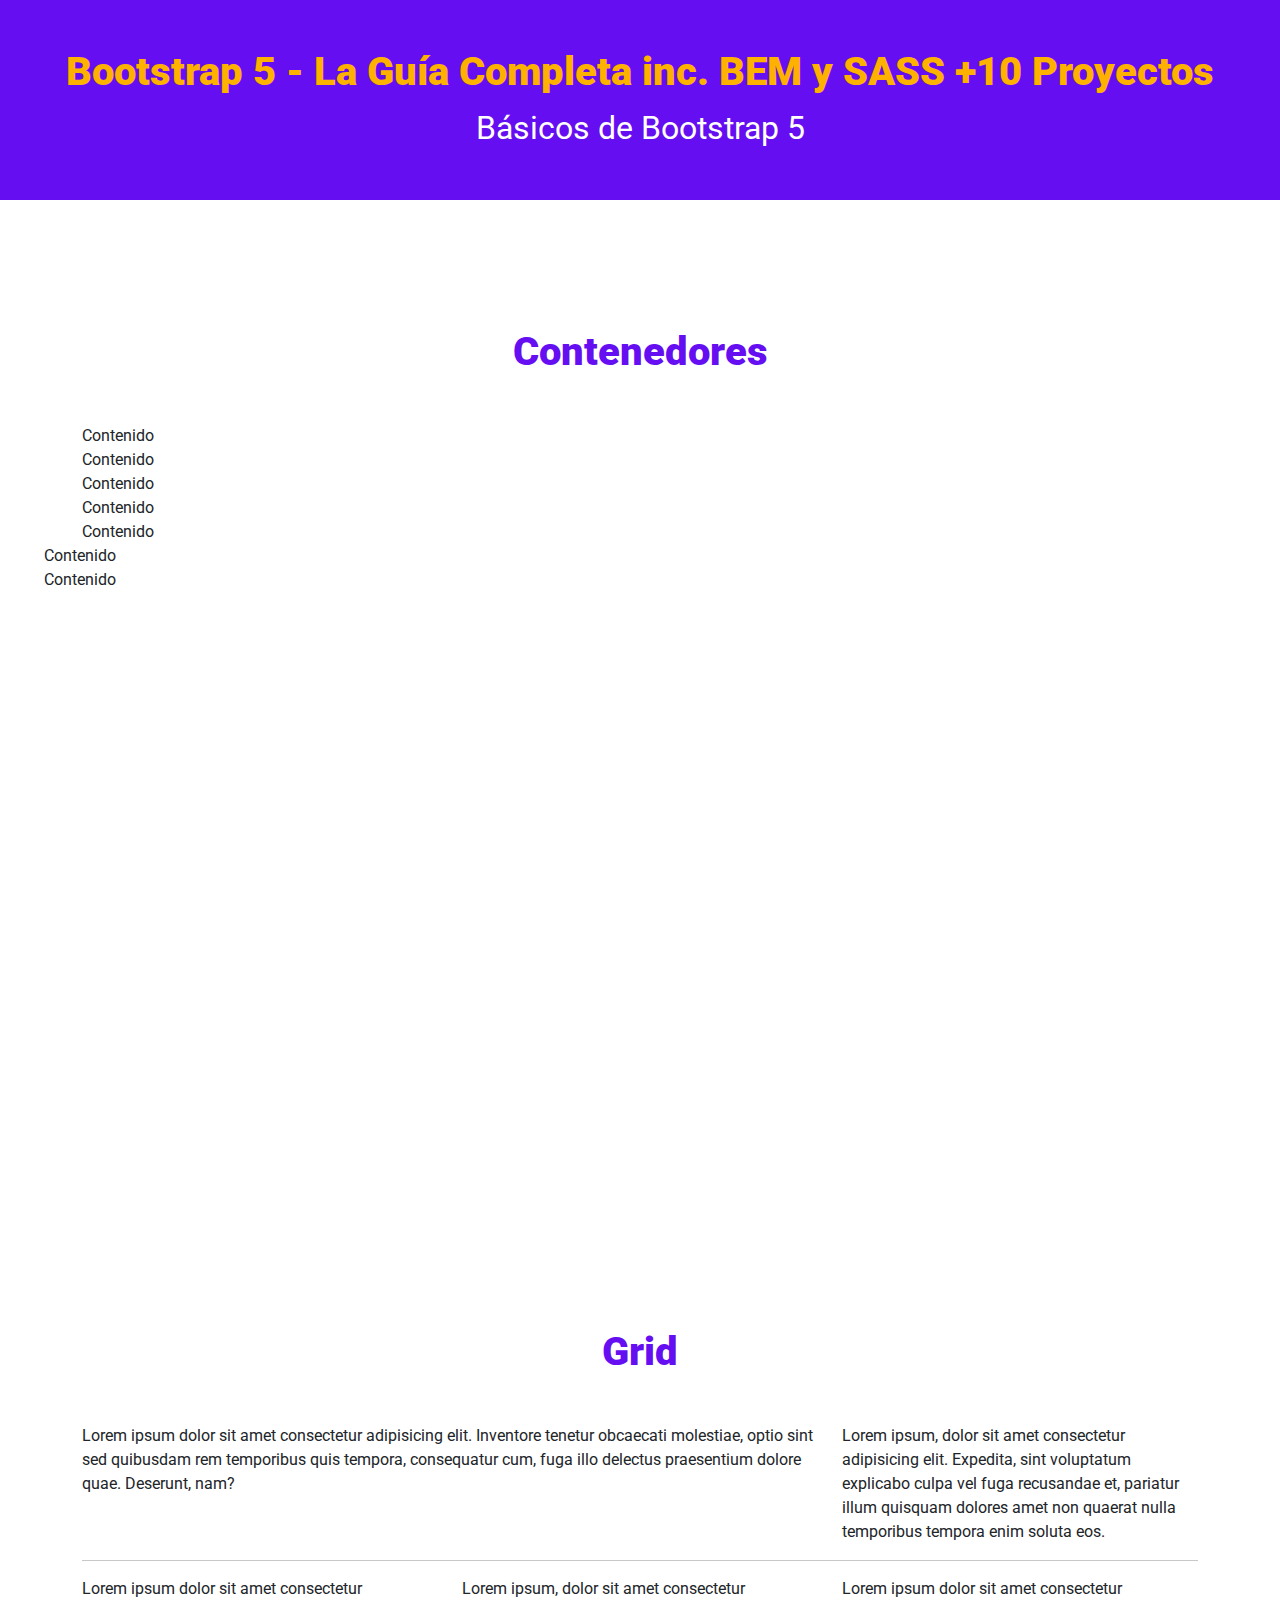
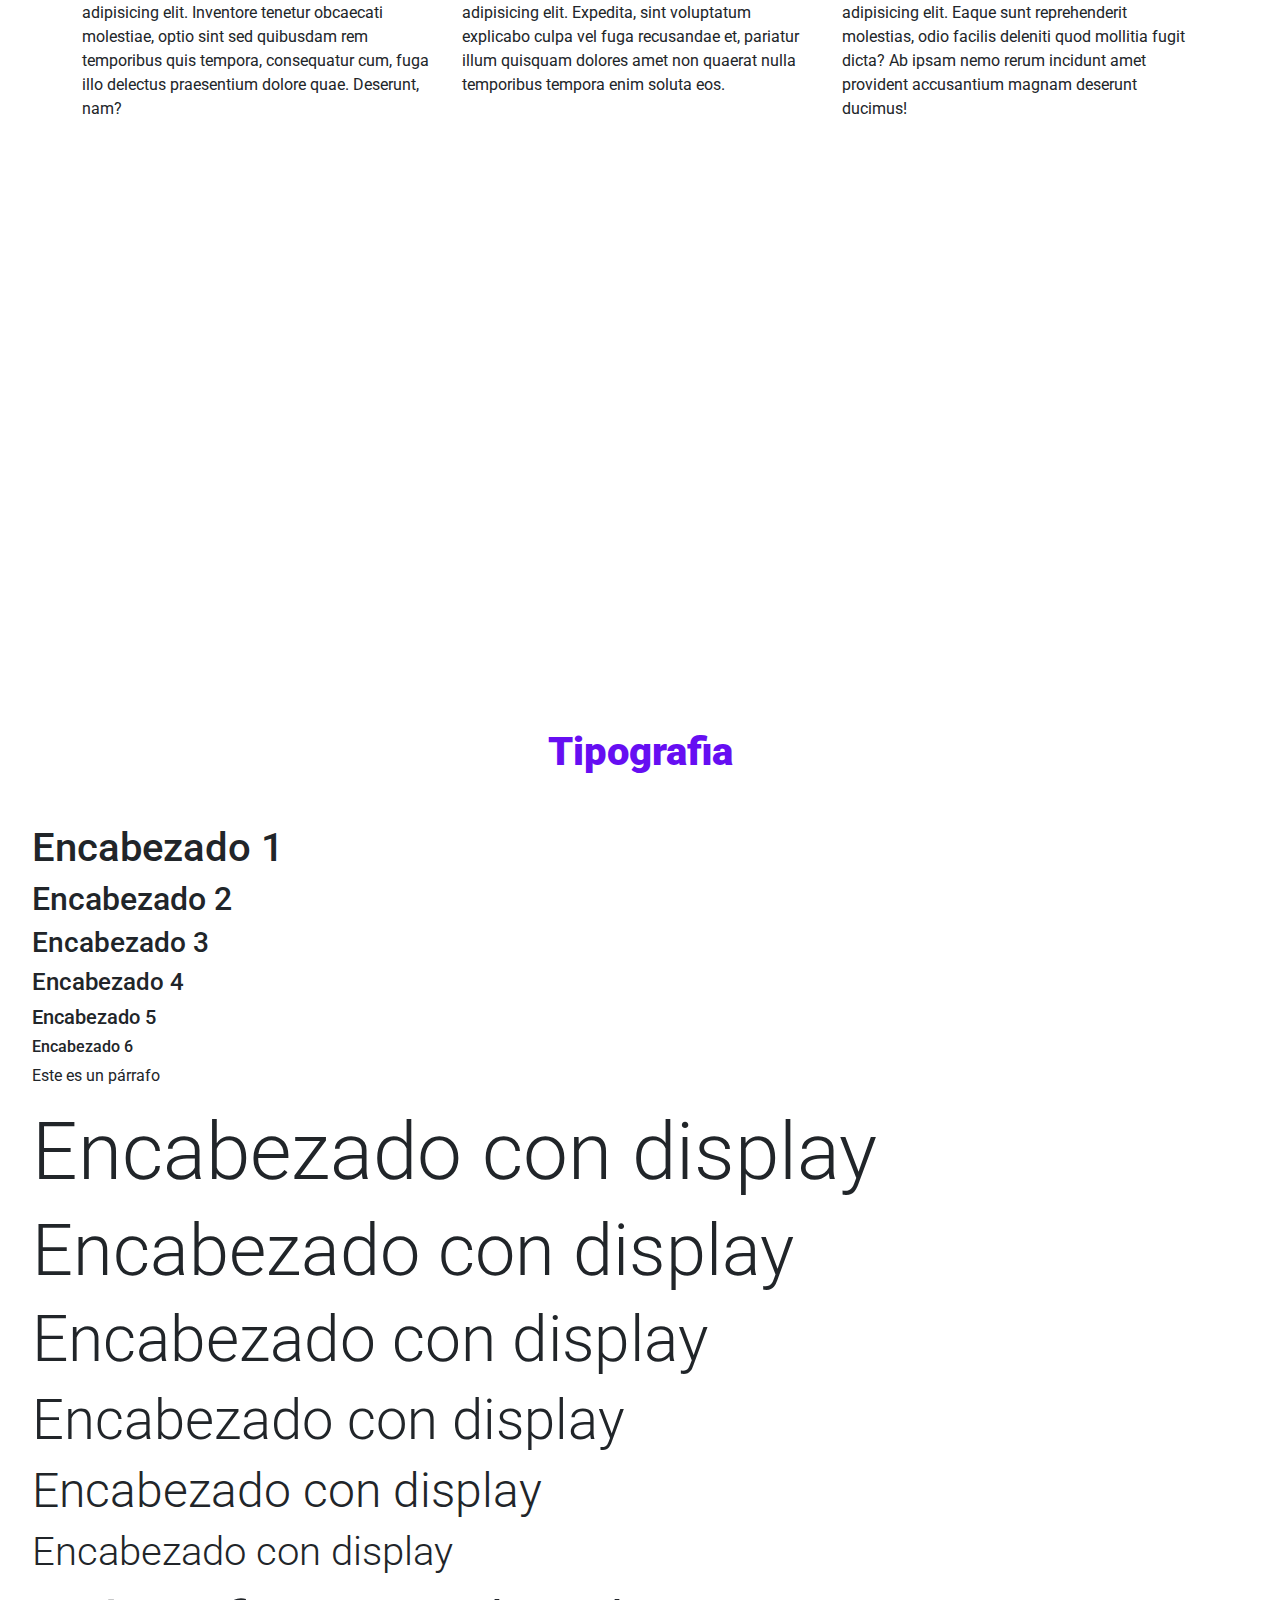
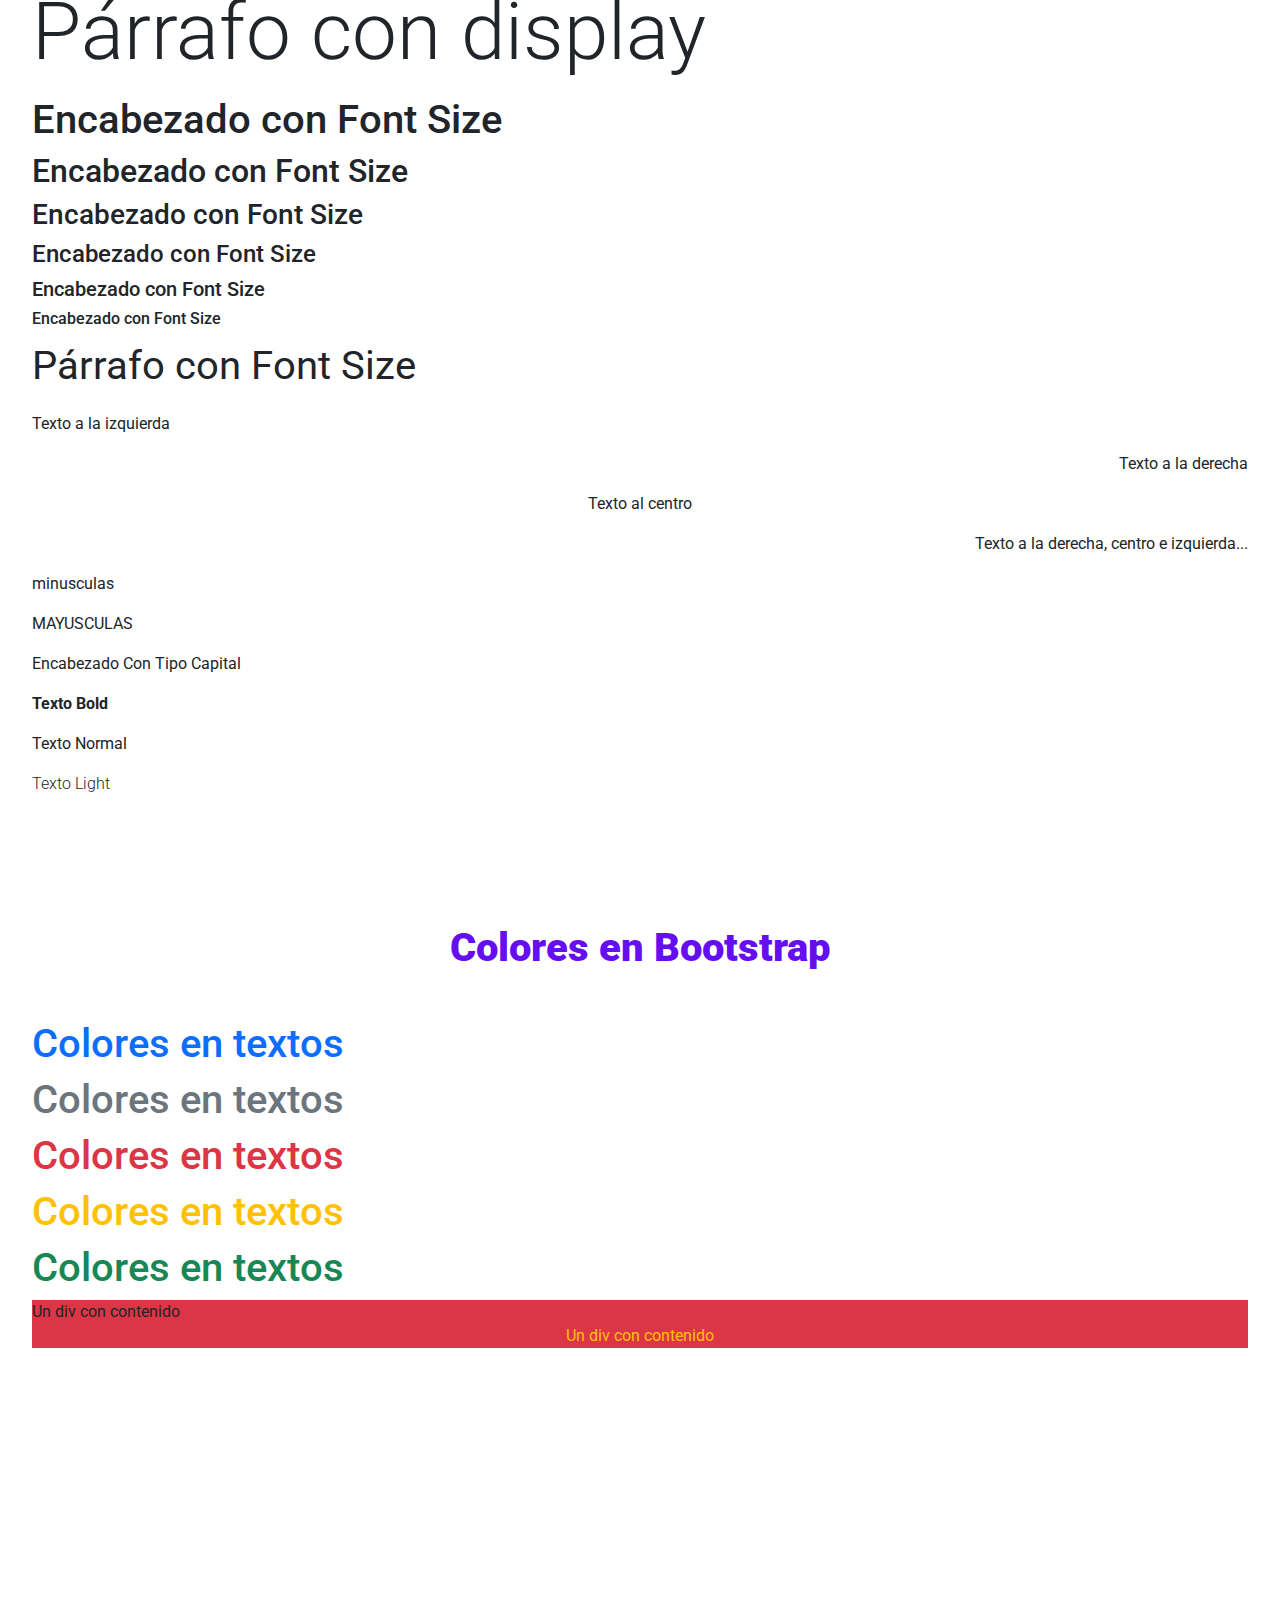
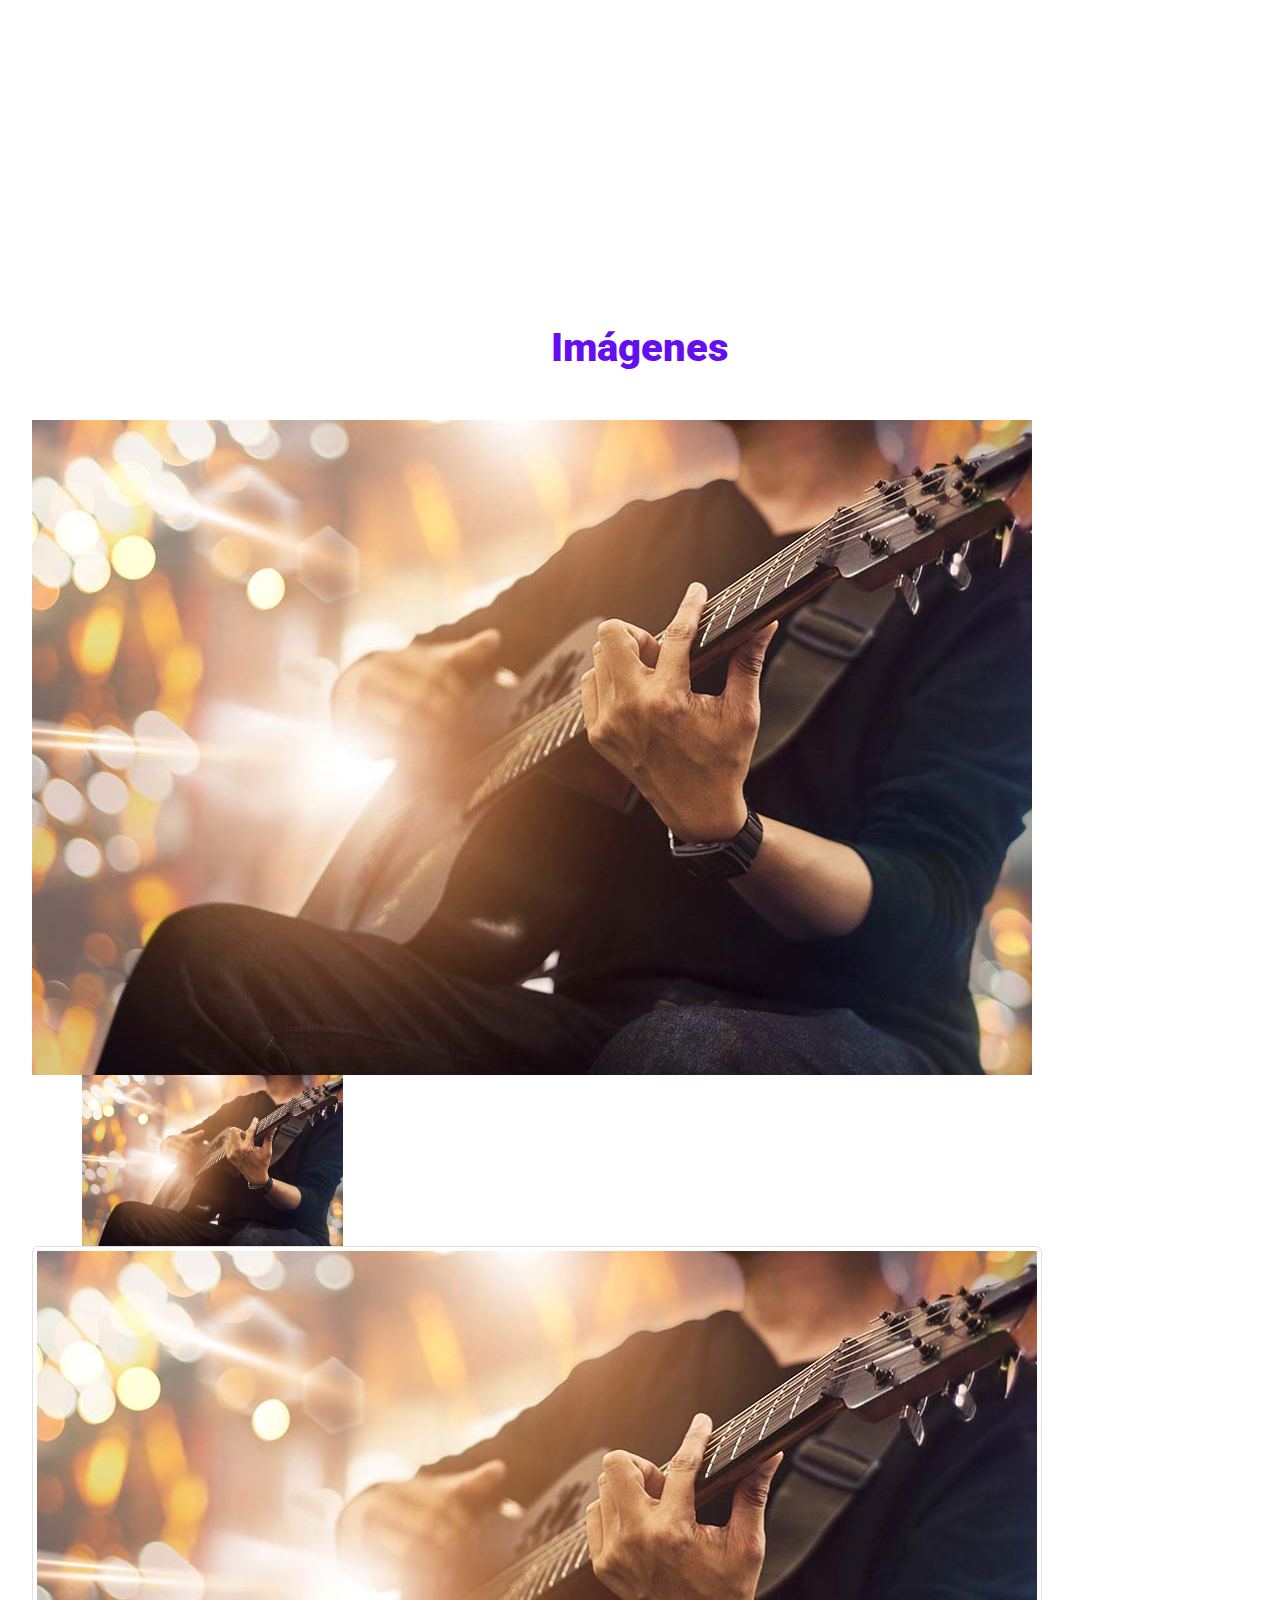
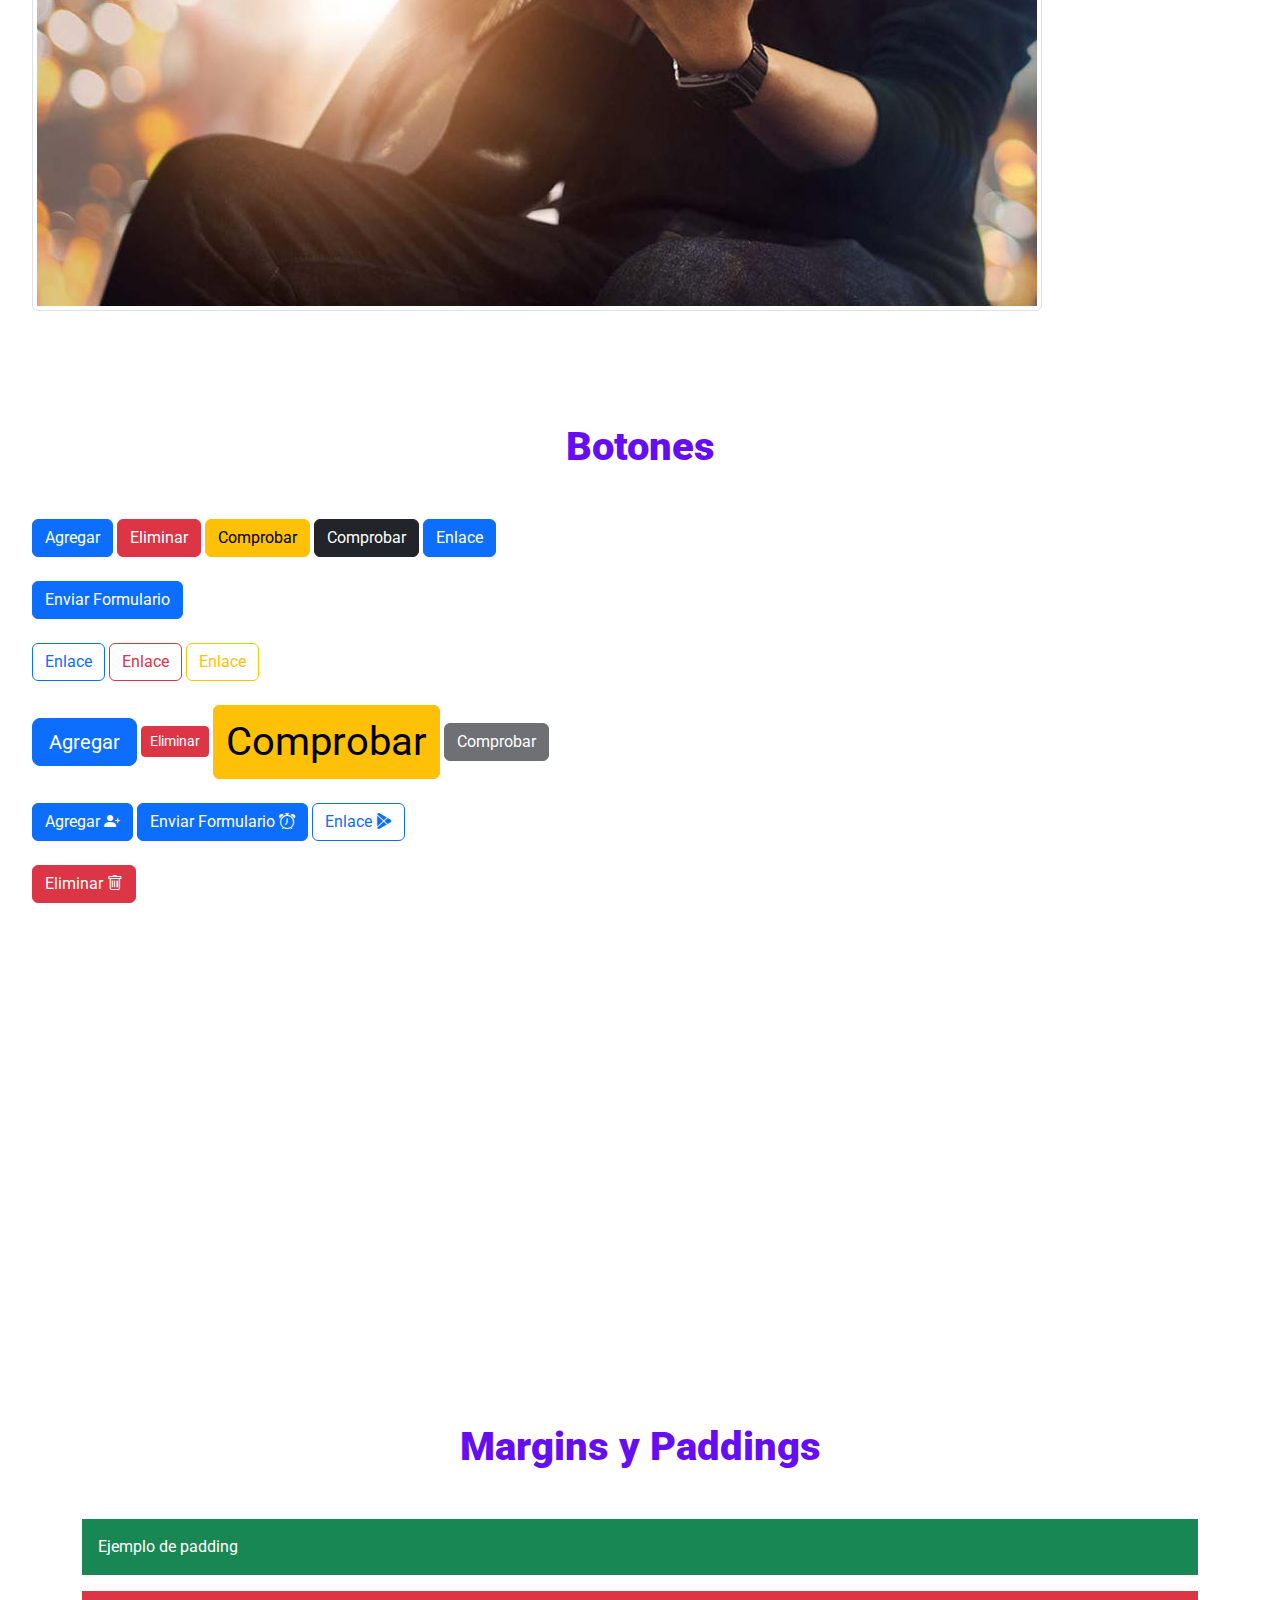
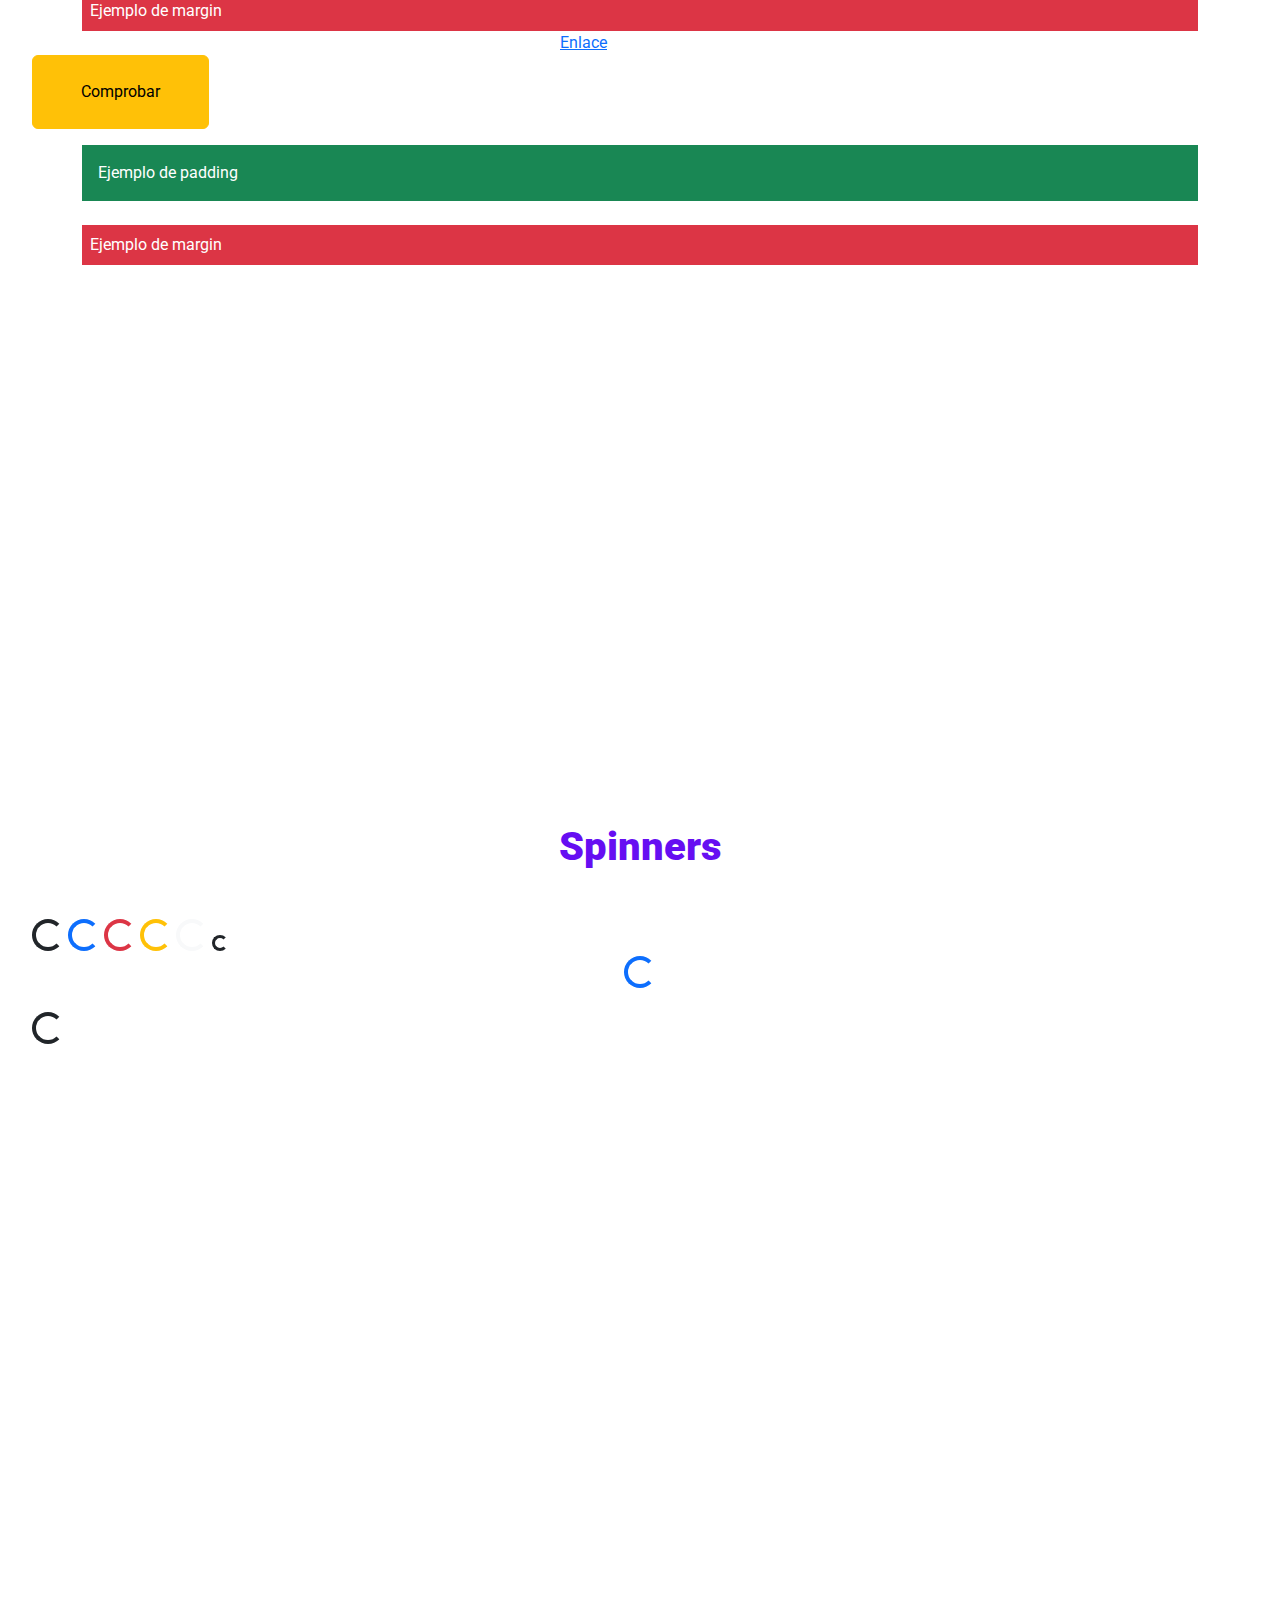
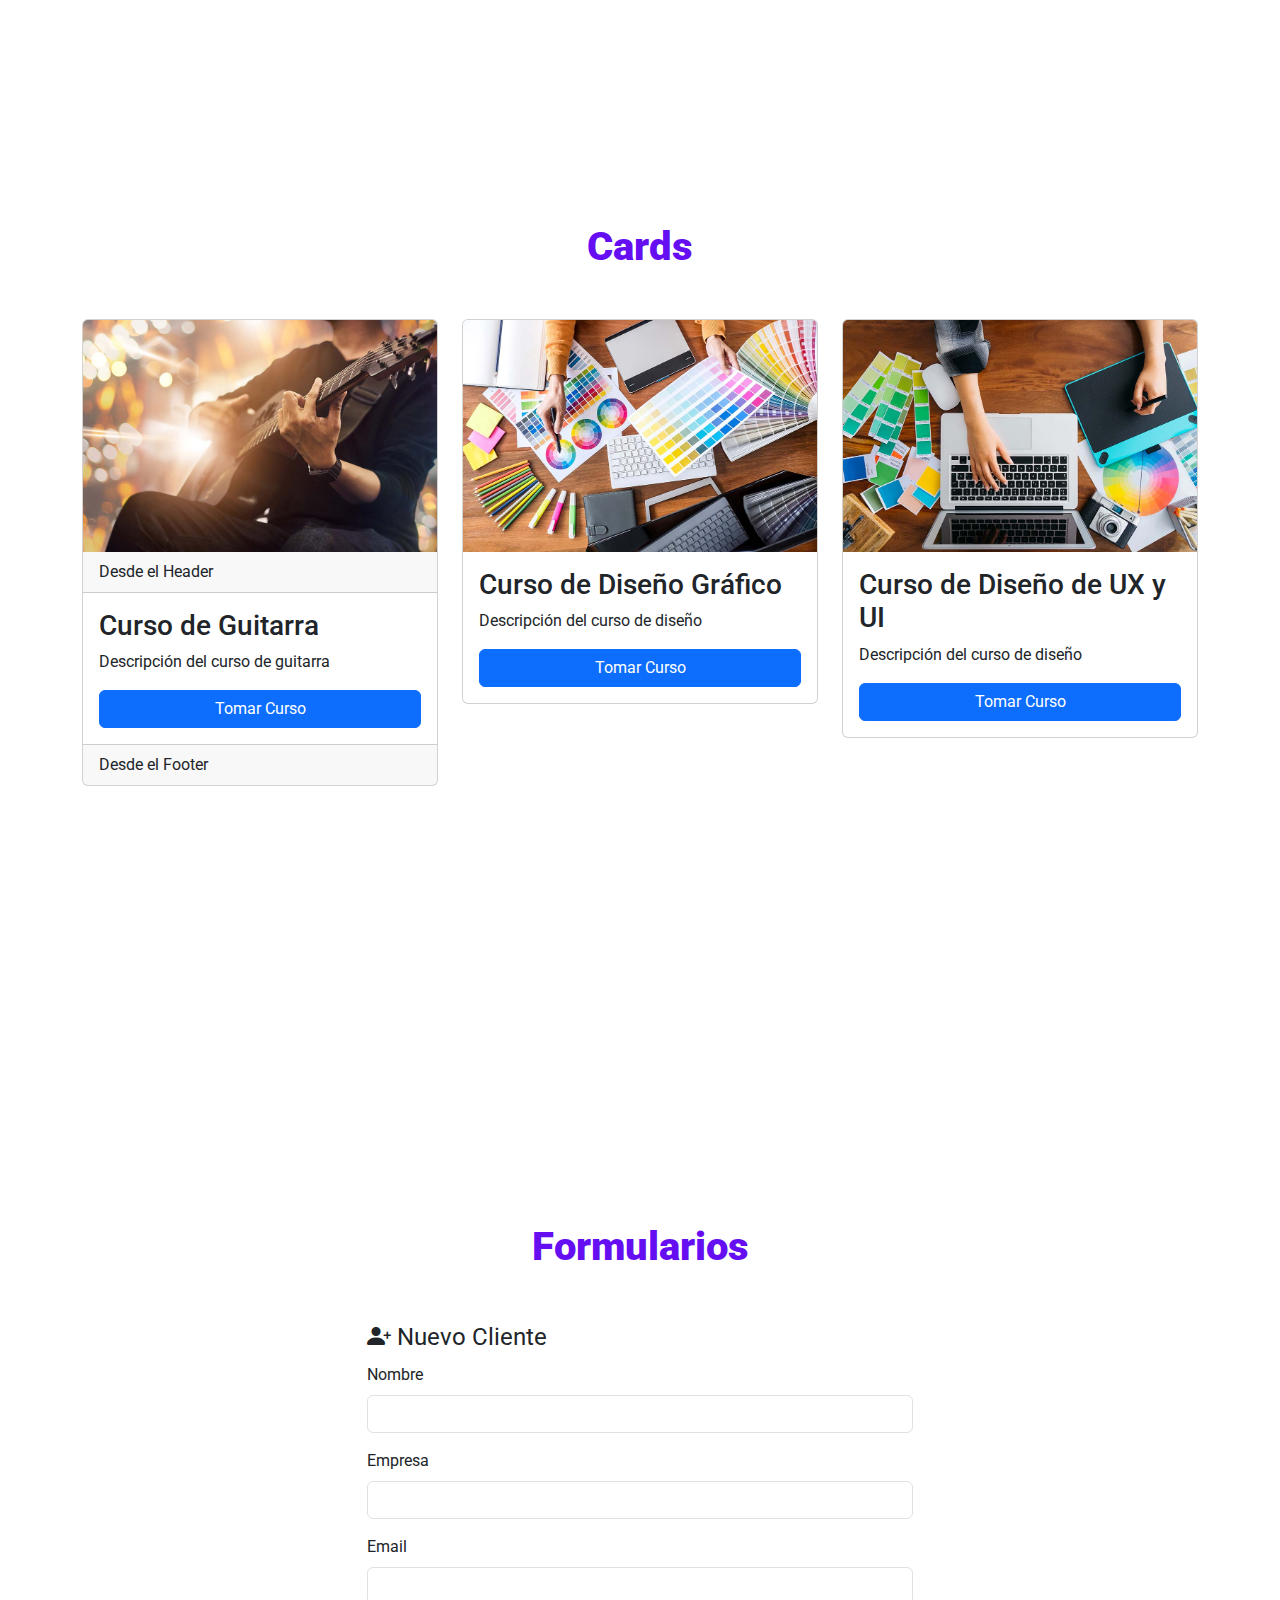
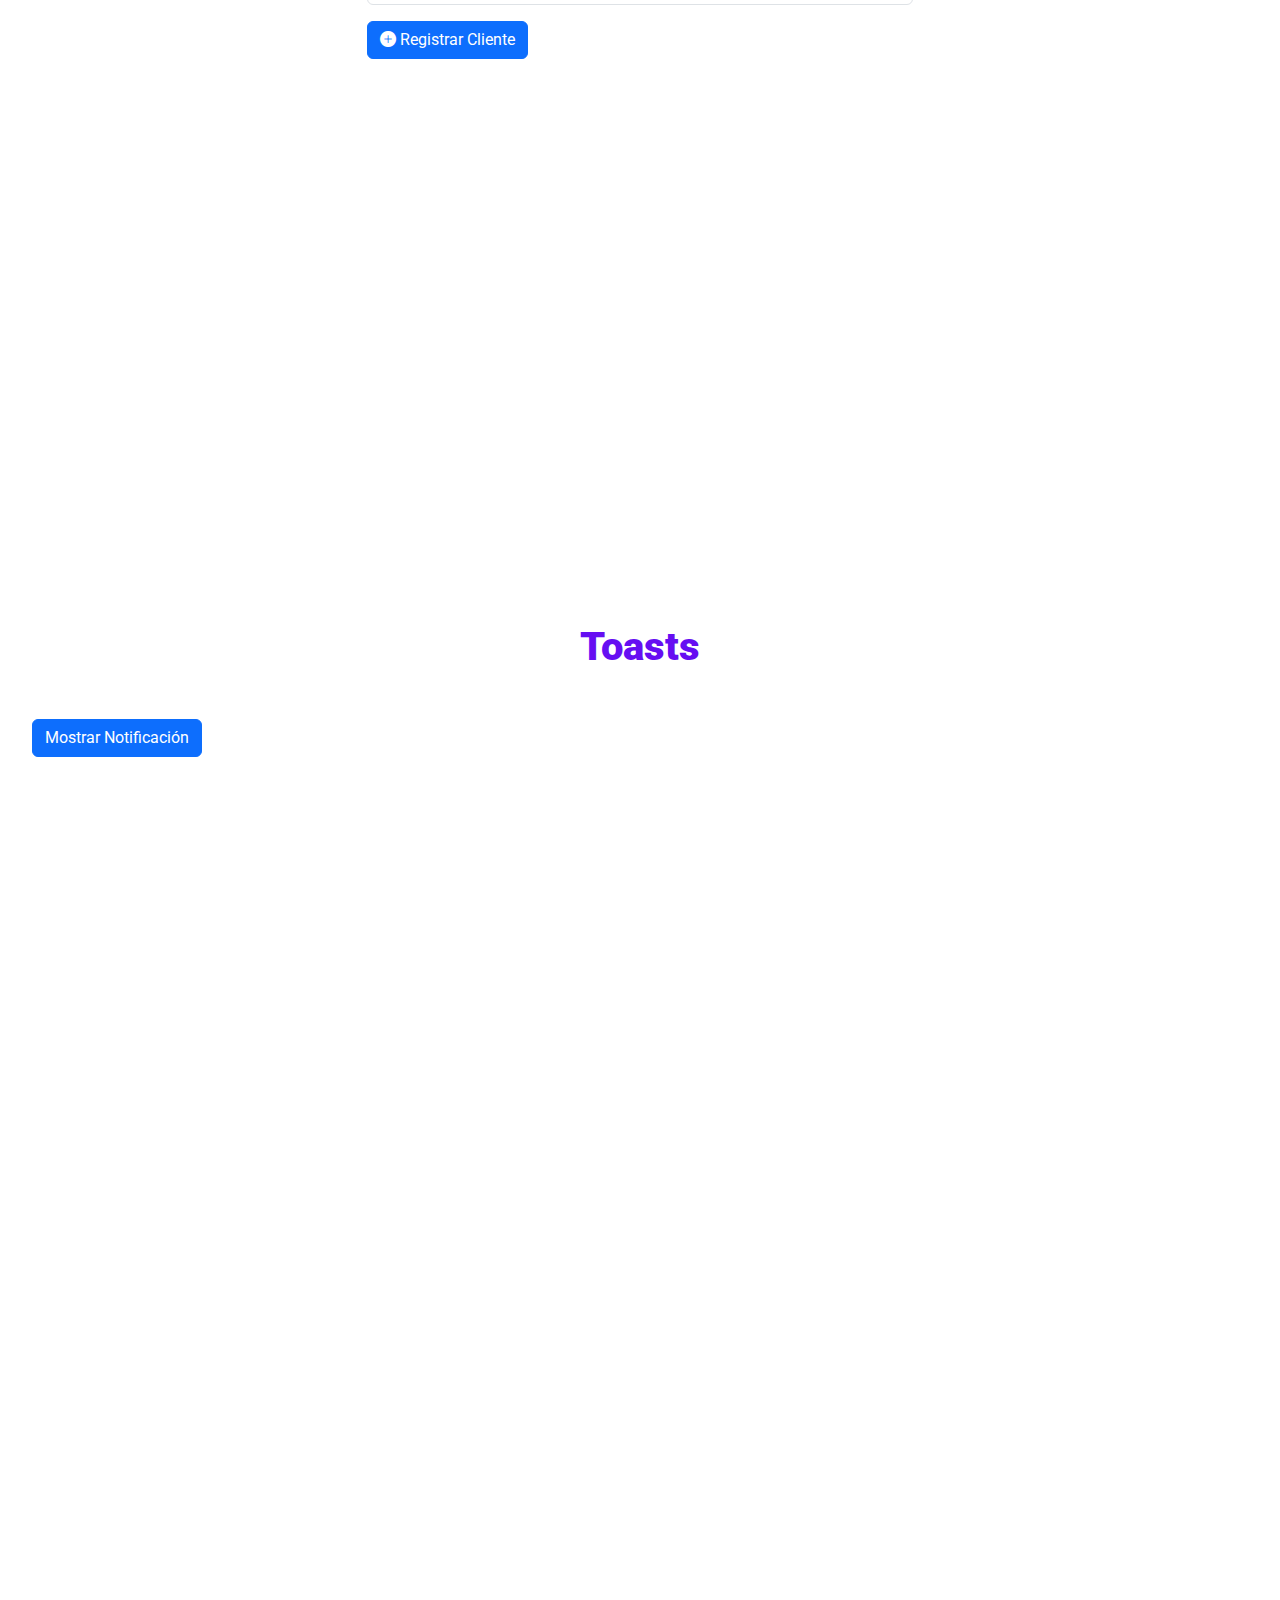
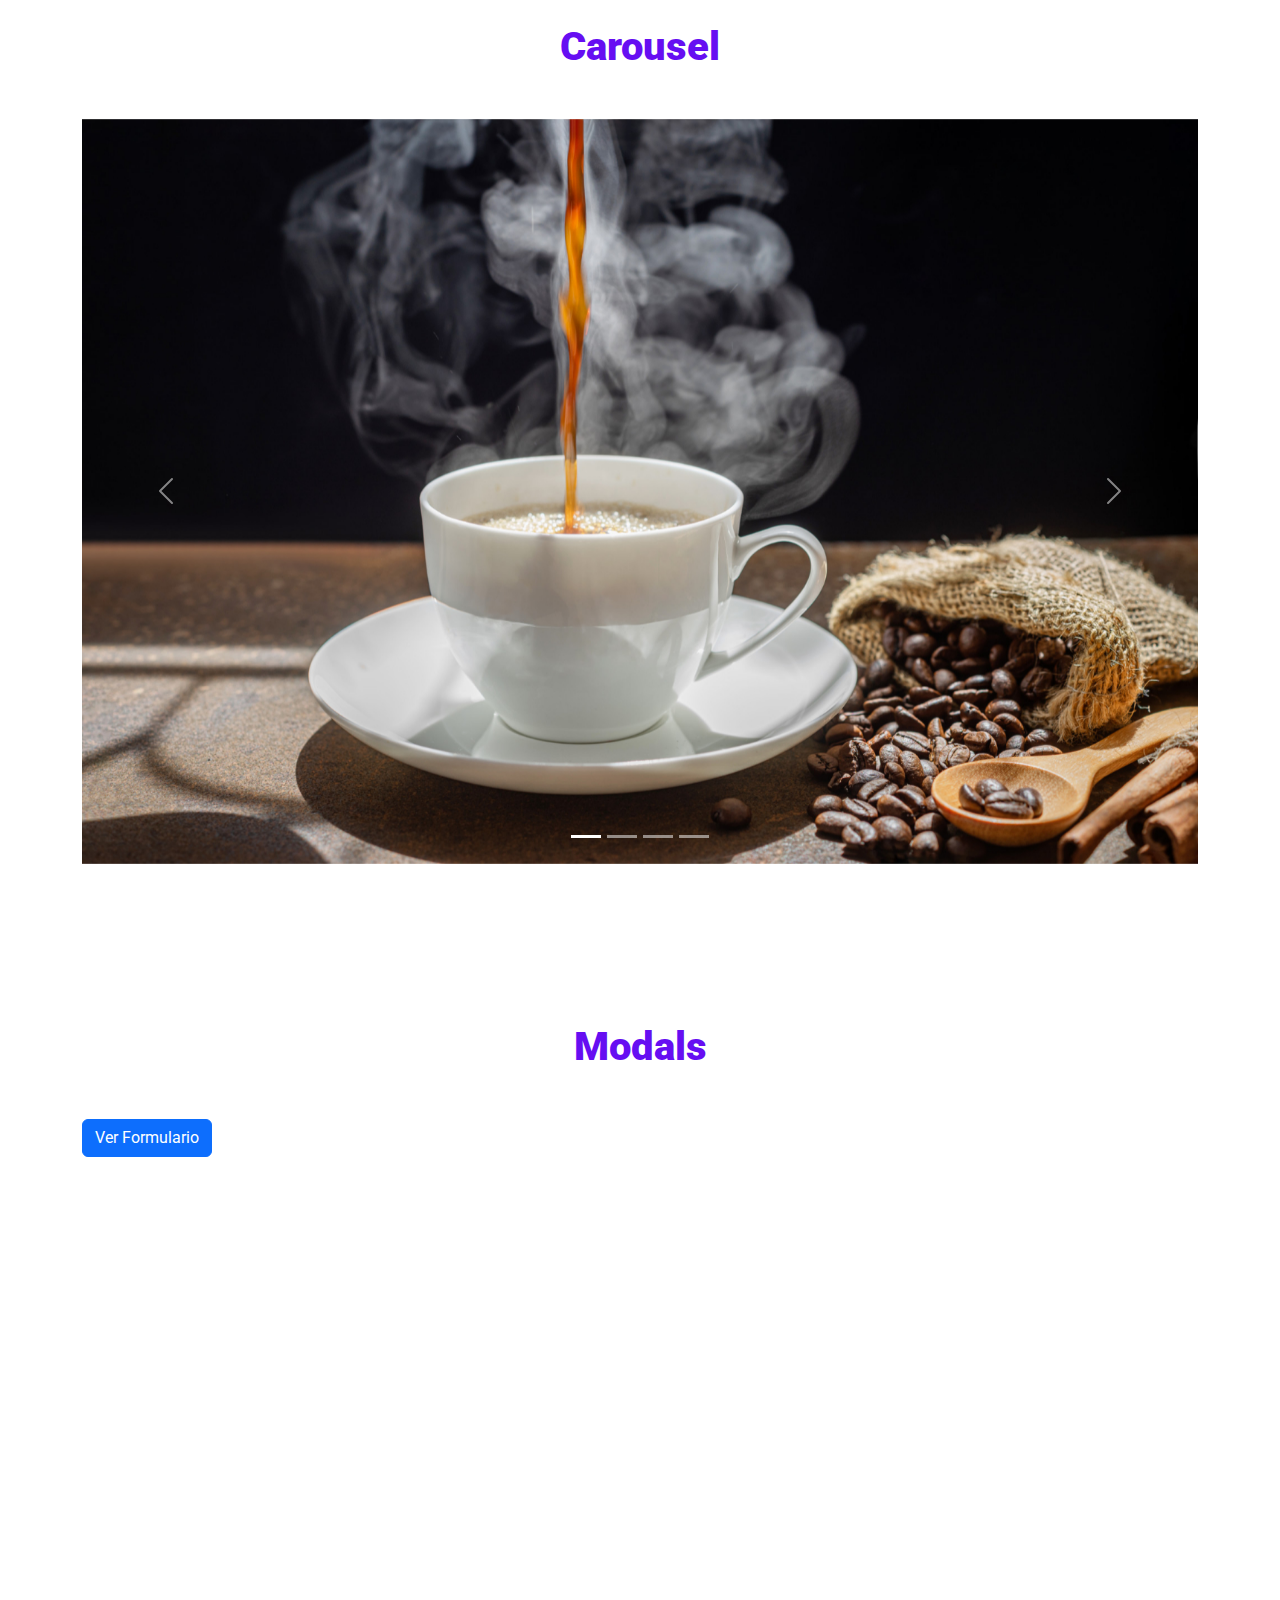
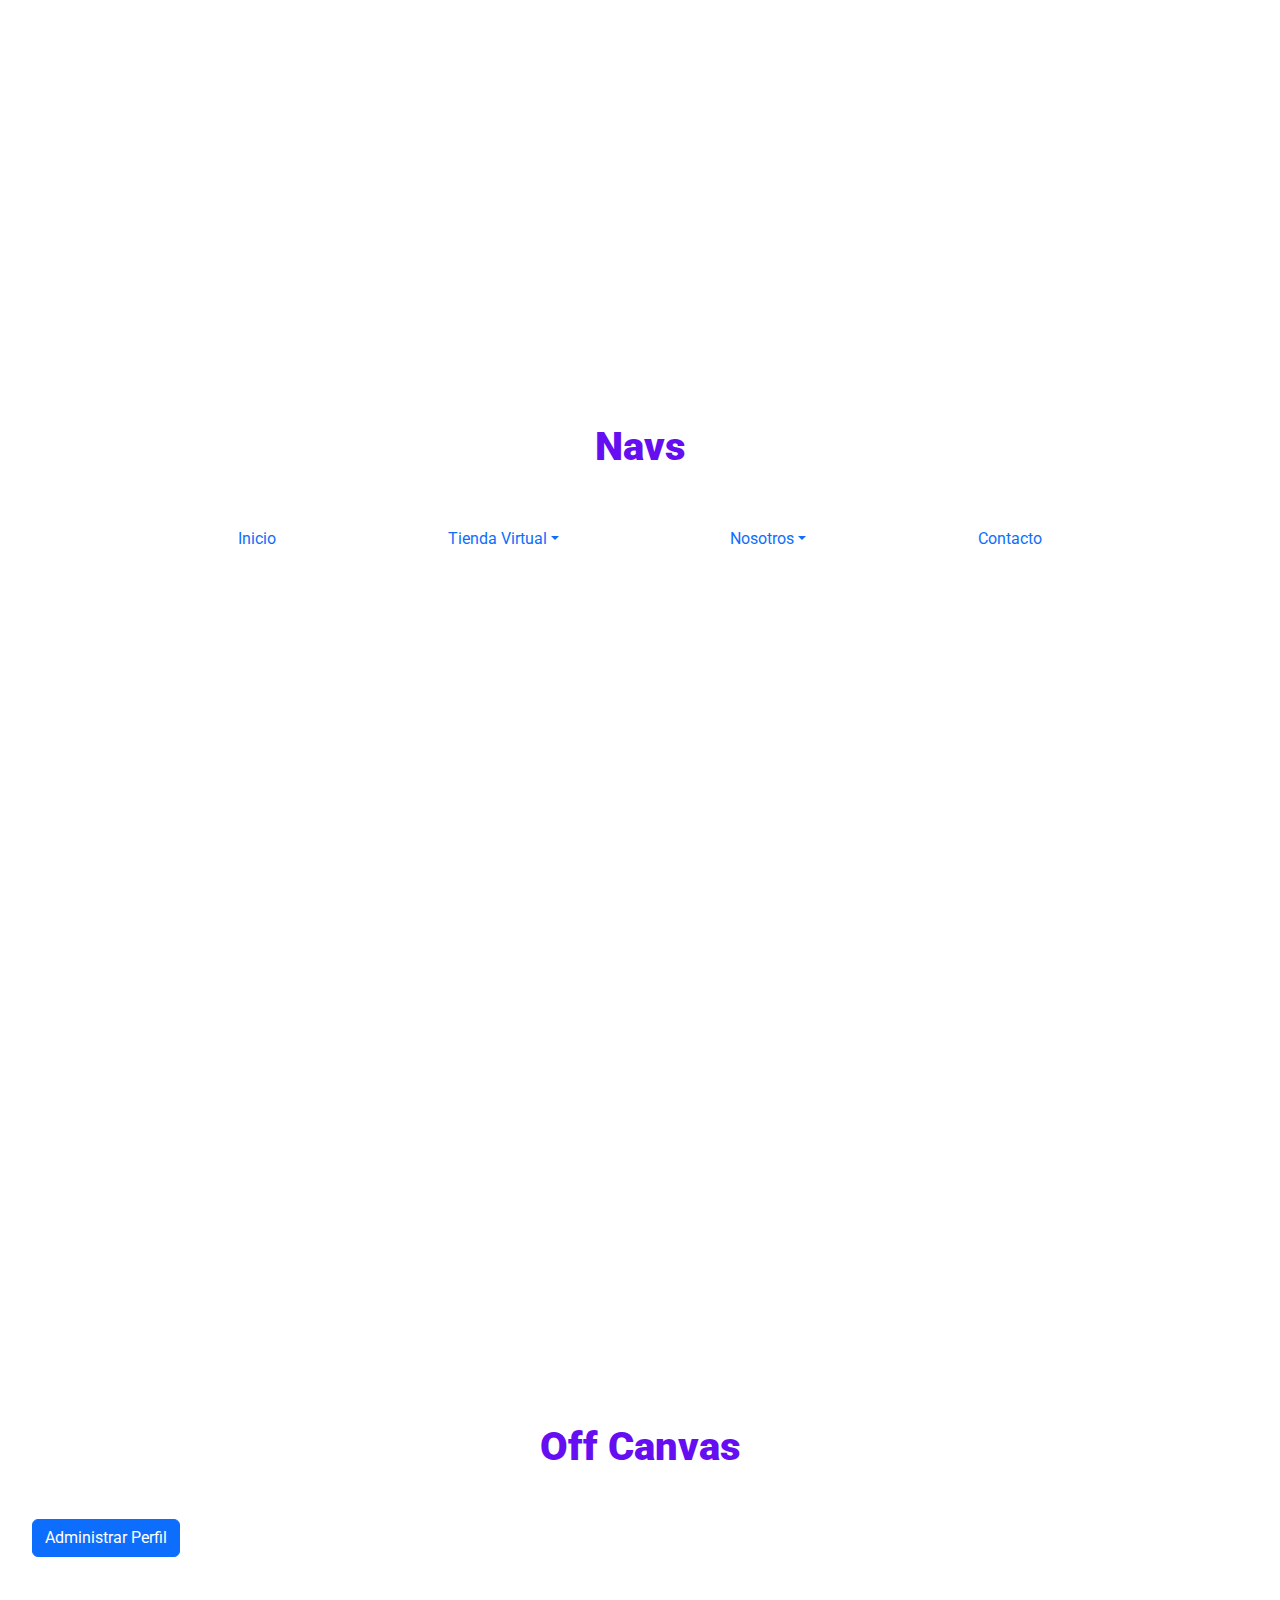
<file: 01-Introduccion/index.html>
<!DOCTYPE html>
<html lang="en">
<head>
    <meta charset="UTF-8">
    <meta http-equiv="X-UA-Compatible" content="IE=edge">
    <meta name="viewport" content="width=device-width, initial-scale=1.0">
    <title>Introducción a Bootstrap</title>
    <link rel="preconnect" href="https://fonts.googleapis.com">
    <link rel="preconnect" href="https://fonts.gstatic.com" crossorigin>
    <link href="https://fonts.googleapis.com/css2?family=Roboto:wght@400;900&display=swap" rel="stylesheet">

    <!-- Usando CDN para tener acceso a los iconos de Bootstrap -->
    <link rel="stylesheet" href="https://cdn.jsdelivr.net/npm/bootstrap-icons@1.10.3/font/bootstrap-icons.css">

    <link rel="stylesheet" href="css/bootstrap.min.css">

    <link rel="stylesheet" href="css/app.css">
</head>
<body>

    <header class="header p-5 mb-5">
        <h1 class="text-center">Bootstrap 5 - La Guía Completa inc. BEM y SASS +10 Proyectos</h1>
        <p class="text-center text-white">Básicos de Bootstrap 5</p>
    </header>

    <section class="seccion">
        <!-- Hay 6 contenedores -->
        <!-- Los contenedores permiten centrar el contenido horizontalmente -->
        <h1 class="text-center my-5 heading">Contenedores</h1>

        <!-- Container responsive. Centra el contenido. Da un ancho definido por medio de CSS
            y coloca un margin a la izquierda y a la derecha para centrarlo -->
        <div class="container">Contenido</div>

        <!-- Los nuevos container. Evitan los saltos que da container al cambiar el max-width al 
            hacer el navegador más pequeño o más grande. Los hace fluid. -->
        <!-- Utiliza media queries. Son los siguientes tamaños: 
                Extra chico  -  xs  - Menor a 576px    (enfoque desktop-first)
                Chico        -  sm  - Mayor a 576px    (enfoque mobile first a partir de este)
                Mediano      -  md  - Mayor a 768px
                Grande       -  lg  - Mayor a 992px
                Extra grande -  xl  - Mayor a 1200px    (quizá el mejor)
                XXL grande   -  xxl - Mayor a 1400px
            Esta nomenclatura de uso de media queries aplica a muchos elementos como columnas,
            botones, alineación, containers...
        -->
        <div class="container-sm">Contenido</div>
        <div class="container-md">Contenido</div>
        <div class="container-lg">Contenido</div>
        <div class="container-xl">Contenido</div>
        <div class="container-xxl">Contenido</div>

        <!-- Container responsive. Toma todo el espacio disponible -->
        <div class="container-fluid">Contenido</div>

    </section>

    <section class="seccion">
        <!-- Bootstrap es un framework enfocado en la creación de sitios Responsive y Mobile First.
            También cuenta con un Grid basado en FlexBox para poder crear cualquier diseño. -->
        <!-- Las columnas inician con la palabra col- seguido de un valor opcional que es el 
            tamaño de un media query y finalmente la cantidad de columnas. Ejemplos:
            col-6 o col-md-6 -->
        <!-- Por defecto son 12 columnas, pero puede cambiarse con SASS -->
        <!-- Se pueden añadir más de 12 columnas, pero lo que hace es ponerlas debajo,
            en nuevas filas. -->
        <h1 class="text-center my-5 heading">Grid</h1>

        <!-- Para usar un grid lo primero que hay que hacer es declarar un container y un row -->
        <div class="container-xl">
            <div class="row">
                <!-- A partir de 768px asigna las columnas, pero por debajo no, lo coloca
                    uno arriba del otro (responsive y mobile first) -->
                <div class="col-md-8">
                    Lorem ipsum dolor sit amet consectetur adipisicing elit. Inventore tenetur obcaecati molestiae, optio sint sed quibusdam rem temporibus quis tempora, consequatur cum, fuga illo delectus praesentium dolore quae. Deserunt, nam?
                </div>
                <!-- En el mismo row no es conveniente mezclar distintos media queries.
                    Si ponemos md, entonces para ese row, salvo casos excepcionales,
                    ponerlo siempre md -->
                <div class="col-md-4">
                    Lorem ipsum, dolor sit amet consectetur adipisicing elit. Expedita, sint voluptatum explicabo culpa vel fuga recusandae et, pariatur illum quisquam dolores amet non quaerat nulla temporibus tempora enim soluta eos.
                </div>
            </div>

            <hr>

            <!-- Se pueden añadir más clases de columnas.
                Sirve como ejemplo de caso excepcional de mezclar md y sm -->
            <!-- En un dispositivo grande tenemos las 3 columnas iguales, pero en uno pequeño
                el primer col toma todo el ancho disponible y los otros dos col se reparten
                el espacio de la siguiente fila -->
            <div class="row">
                <div class="col-md-4">
                    Lorem ipsum dolor sit amet consectetur adipisicing elit. Inventore tenetur obcaecati molestiae, optio sint sed quibusdam rem temporibus quis tempora, consequatur cum, fuga illo delectus praesentium dolore quae. Deserunt, nam?
                </div>
                <div class="col-sm-6 col-md-4">
                    Lorem ipsum, dolor sit amet consectetur adipisicing elit. Expedita, sint voluptatum explicabo culpa vel fuga recusandae et, pariatur illum quisquam dolores amet non quaerat nulla temporibus tempora enim soluta eos.
                </div>
                <div class="col-sm-6 col-md-4">
                    Lorem ipsum dolor sit amet consectetur adipisicing elit. Eaque sunt reprehenderit molestias, odio facilis deleniti quod mollitia fugit dicta? Ab ipsam nemo rerum incidunt amet provident accusantium magnam deserunt ducimus!
                </div>                
            </div>            
        </div>

    </section>

    <section class="seccion">
        <!-- Con Bootstrap se puede controlar prácticamente todas las propiedades de textos  -->
        <!-- Muchas de las clases se pueden mezclar con media queries para ir modificando su 
            apariencia según el dispositivo -->
        <!-- Por medio de SASS o CSS es posible realizar cambios a la tipografía para 
            ajustarla al diseño -->
        <h1 class="text-center my-5 heading">Tipografia</h1>
        
        <!-- Sin agregar clases porque Bootstrap ya incluye un diseño por default -->
        <h1>Encabezado 1</h1>
        <h2>Encabezado 2</h2>
        <h3>Encabezado 3</h3>
        <h4>Encabezado 4</h4>
        <h5>Encabezado 5</h5>
        <h6>Encabezado 6</h6>

        <!-- Sin agregar clases porque Bootstrap ya incluye un diseño por default -->
        <p>Este es un párrafo</p>

        <!-- Displays: es la misma apariencia de la fuente, pero con diferentes tamaños
            y se le puede aplicar a cualquier clase que tenga un texto -->
        <!-- El número indica que tan grande va a ser el display -->        
        <h1 class="display-1">Encabezado con display</h1>
        <h1 class="display-2">Encabezado con display</h1>
        <h1 class="display-3">Encabezado con display</h1>
        <h1 class="display-4">Encabezado con display</h1>
        <h1 class="display-5">Encabezado con display</h1>
        <!-- display-6 tiene el mismo tamaño que el h1 por default -->
        <h1 class="display-6">Encabezado con display</h1>

        <!-- Los párrafos con clases display tienen el mismo tamaño y la
            misma apariencia que los encabezados -->
        <p class="display-1">Párrafo con display</p>

        <!-- Font Size (fs) son utilidades con las que se puede modificar el tamaño
            de un texto. Son más pequeños que los displays. fs-1 tiene el mismo
            tamaño que un h1 por default -->
        <h1 class="fs-1">Encabezado con Font Size</h1>
        <h1 class="fs-2">Encabezado con Font Size</h1>
        <h1 class="fs-3">Encabezado con Font Size</h1>
        <h1 class="fs-4">Encabezado con Font Size</h1>
        <h1 class="fs-5">Encabezado con Font Size</h1>
        <h1 class="fs-6">Encabezado con Font Size</h1>

        <!-- Los párrafos con clases Font Size tienen el mismo tamaño y la
             misma apariencia que los encabezados -->
        <p class="fs-1">Párrafo con Font Size</p>

        <!-- UTILIDADES PARA TIPOGRAFÍA -->

        <!-- UTILIDADES PARA ALINEAR TEXTOS -->
        <!-- Se utilizan las propiedades lógicas de CSS -->
        <!-- El por default es text-start -->
        <p class="text-start">Texto a la izquierda</p>
        <p class="text-end">Texto a la derecha</p>
        <p class="text-center">Texto al centro</p>

        <!-- CON MEDIA QUERIES -->
        <!-- Las clases vistas anteriormente, mezcladas con media queries,
             es donde realmente se ve su potencial -->
        <!-- NOTA: No existe una clase para justificar texto -->
        <p class="text-end text-md-center text-lg-start text-xl-end">Texto a la derecha, centro e izquierda...</p>

        <!-- CAPITALIZACIÓN -->
        <p class="text-lowercase">MINUSCULAS</p>
        <p class="text-uppercase">mayusculas</p>
        <p class="text-capitalize">Encabezado con tipo capital</p>

        <!-- CONTROLAR FONT-WEIGHT -->
        <!-- fw viene de font-weight
             fw-normal es el font-weight de 400
             fw-bold es el font-weight de 700
             fw-light es el font-weight de 300
         -->
        <p class="fw-bold">Texto Bold</p>
        <p class="fw-normal">Texto Normal</p>
        <p class="fw-light">Texto Light</p>

    </section>

    <section class="seccion">
        <!-- Bootstrap contiene una gran cantidad de clases para modificar el color
            de un texto o el fondo de un elemento HTML -->
        <!-- To-dos los colores inician con text- o bg- seguido del color que se
            desea utilizar -->
        <!-- text- es para textos y bg- es para backgrounds -->
        <!-- Los colores disponibles son: primary, secondary, success, danger,
            warning, info, light, dark, white... -->
        <!-- La paleta por default puede ser modificada por medio de SASS o
            reescrita con CSS y el color por defecto, sin poner clases, es el 
            negro (text-dark) -->
        <!-- Para ver más sobre colores: 
            https://getbootstrap.com/docs/5.3/customize/color/#theme-colors -->
        <h1 class="text-center my-5 heading">Colores en Bootstrap</h1>

        <h1 class="text-primary">Colores en textos</h1>
        <h1 class="text-secondary">Colores en textos</h1>
        <h1 class="text-danger">Colores en textos</h1>
        <h1 class="text-warning">Colores en textos</h1>
        <h1 class="text-success">Colores en textos</h1>

        <div class="bg-danger">Un div con contenido</div>

        <!-- Se pueden mezclar párrafos y backgrounds en un mismo elemento -->
        <div class="bg-danger text-warning text-center">Un div con contenido</div>

    </section>

    <section class="seccion">
        <!-- Con una sola clase es posible hacer una imagen responsive (img-fluid) -->
        <!-- También existen clases para alinear imágenes, distribuirlas en un 
            contenedor, o agregarles un efecto -->
        <h1 class="text-center my-5 heading">Imágenes</h1>

        <img class="img-fluid" src="img/curso_1.jpg" alt="imagen curso">

        <!-- Gracias a la clase img-fluid la imagen se adaptar en el contenedor -->
        <!-- En el ejemplo se va a adaptar a las 3 columnas que tenemos y es responsive -->
        <div class="container-xl">
            <div class="row">
                <div class="col-md-3">
                    <img class="img-fluid" src="img/curso_1.jpg" alt="imagen curso">
                </div>
            </div>
        </div>

        <!-- Hay otras clases que se pueden utilizar, como img-thumbnail, que le añade un
            borde -->
        <img class="img-thumbnail" src="img/curso_1.jpg" alt="imagen curso">
        
    </section>


    <section class="seccion">
        <!-- Bootstrap contiene una gran cantidad de botones con diferente apariencia,
            color y tamaño. -->
        <!-- Sin duda es una de las características principales y es por ello que
            tiene tanta adopción para aplicaciones web. -->
        <!-- Se puede adaptar un botón por medio de otras clases, CSS o SASS -->
        <h1 class="text-center my-5 heading">Botones</h1>
 
        <!-- Todas las clases de Bootstrap de botones comienzan con btn -->
        <!-- btn indica estilos por default. Básicamente quita el estilo html y
            lo prepara para tener una mejor apariencia, que se da dándole una
            segunda clase que contiene el color  -->
        <button type="button" class="btn btn-primary">Agregar</button>
        <button type="button" class="btn btn-danger">Eliminar</button>
        <button type="button" class="btn btn-warning">Comprobar</button>
        <button type="button" class="btn btn-dark">Comprobar</button>

        <!-- Las clases btn se pueden aplicar a diferentes elementos, y la
            apariencia queda igual que en un button -->
        <a href="#" class="btn btn-primary">Enlace</a>

        <br><br>

        <!-- Imaginemos un formulario y un input de tipo submit -->        
        <input type="submit" class="btn btn-primary" value="Enviar Formulario">

        <br><br>

        <!-- Existen otro tipo de botones, que son los outline. No tienen relleno
            pero cuando se hace hover si aparece el relleno -->
        <a href="#" class="btn btn-outline-primary">Enlace</a>
        <a href="#" class="btn btn-outline-danger">Enlace</a>
        <a href="#" class="btn btn-outline-warning">Enlace</a>

        <br><br>

        <!-- Se le puede cambiar el tamaño al botón con btn-lg o usando 
            font size (fs) -->
        <button type="button" class="btn btn-primary btn-lg">Agregar</button>
        <button type="button" class="btn btn-danger btn-sm">Eliminar</button>
        <button type="button" class="btn btn-warning fs-1">Comprobar</button>

        <!-- Con el atributo disabled el botón queda deshabilitado -->
        <button type="button" class="btn btn-dark" disabled>Comprobar</button>

        <br><br>

        <!-- ICONOS -->

        <!-- Bootstrap lanzó sus propios iconos y se integran muy bien con cualquier
            elemento de Bootstrap. Se pueden usar incluso sin Bootstrap -->
        <!-- No vienen incluidos con Bootstrap, así que hay que instalarlos -->
        <!-- Se instalan igual que Bootstrap, es decir, con npm, descargándolos
            o usando un CDN -->
        <!-- https://icons.getbootstrap.com/ -->

        <!-- Para añadir iconos a los botones -->
        <button type="button" class="btn btn-primary">Agregar <i class="bi bi-person-plus-fill"></i></button>

        <!-- Para añadir iconos a inputs, en principio no es posible, hay que cambiar
            el input a un botón de tipo submit -->
        <button type="submit" class="btn btn-primary">Enviar Formulario <i class="bi bi-alarm"></i></button>

        <!-- En los enlaces se puede usar sin problema -->
        <a href="#" class="btn btn-outline-primary">Enlace <i class="bi bi-google-play"></i></a>

        <br><br>

        <!-- Un reto. Crear un botón que tenga el texto eliminar y dentro un icono que haga
            referencia a eliminar. -->
        <button type="button" class="btn btn-danger">Eliminar <i class="bi bi-trash"></i></button>

    </section>

    <section class="seccion">
        <!-- Bootstrap contiene una gran cantidad de clases para añadir margin y padding
            en cualquier dirección y de diferentes tamaños. -->
        <!-- Estas clases tienen una sintaxis especial. -->
        <!-- Todas las clases de padding inician con p y las de margin inician con m -->
        <!-- Luego es OPCIONAL añadir una dirección:
            t -> top
            b -> bottom
            e -> end (padding/margin lado derecho)
            s -> start (padding/margin lado izquierdo)
        -->
        <!-- La versión corta del padding/margin es:
            x -> padding/margin de izquierda y derecha
            y -> padding/margin de arriba y abajo
        -->
        <!-- Si no se indica letra le hace padding/margin en todas las direcciones -->
        <!-- Después se añade un guión -->
        <!-- Se indica un número que puede ir del 1 al 5. A mayor número, mayor
            padding/margin -->
        <!-- Para centrar un div, se suele utilizar el CSS:
            margin: left auto right auto
            Entonces, para emularlo con Bootstrap, se usa, solo con margin, la palabra auto:
            m-auto
            mx-auto
            ...
         -->
        <h1 class="text-center my-5 heading">Margins y Paddings</h1>
        
        <div class="container-xl">
            <!-- Un padding 1 son .25rem, padding 2 son .5rem,
                padding 3 es 1rem, padding 4 es 1.5rem y padding 5 es 3rem -->
            <div class="bg-success p-3 text-white ">
                Ejemplo de padding
            </div>
        </div>

        <div class="container-xl">
            <div class="bg-danger p-2 text-white mt-3">
                Ejemplo de margin
            </div>
        </div>

        <!-- Los display inline no soportan margin auto, pero si se cambia el display a block
            usando la clase d-block y se indica un width, si funciona -->
        <a href="#" class="mx-auto d-block" style="width:10rem">Enlace</a>

        <!-- Se pueden mezclar con los botones. En vez de usar la clase btn-lg para
            hacer el botón más grande, el mismo efecto se puede obtener con un padding -->
        <button type="button" class="btn btn-warning px-5 py-4 mb-3">Comprobar</button>

        <!-- OTRA FORMA DE AGREGAR SEPARACIÓN -->
        <!-- Se usa la clase d-grid para añadir un display de grid, donde existe algo
            llamado gap. Se puede usar gap- y un número del 1 al 5 -->
        <div class="d-grid gap-4">        
            <div class="container-xl">
                <div class="bg-success p-3 text-white ">
                    Ejemplo de padding
                </div>
            </div>

            <div class="container-xl">
                <div class="bg-danger p-2 text-white">
                    Ejemplo de margin
                </div>
            </div>
        </div>

    </section>

    <!-- COMPONENTES -->
    <!-- Bootstrap es un framework Frontend con una gran cantidad de componentes que son
        muy comunes en muchos sitios y aplicaciones web. -->
    <!-- Incluye formularios, modales, barras de navegación y menús con múltiples niveles,
        son solo unos cuantos componentes que puedes encontrar en el framework. -->
    <!-- La mayoría de estos componentes requieren agregar el script de Bootstrap (el .js) -->
    <!-- En anteriores versiones era necesario añadir jQuery, pero desde la versión
        5 ya no es necesario. -->
    <!-- Ver como se añade al final del archivo -->

    <section class="seccion">
        <!-- Un spinner es como una figura que nos dice que se está cargando algo -->
        <!-- La parte en la que se muestra el spinner y cuando se descarga cierta 
            información se oculta, se hace con JavaScript, no solo con HTML y CSS -->
        <h1 class="text-center my-5 heading">Spinners</h1>

        <!-- El div se puede dejar vacío, pero por cuestiones de accesibilidad es 
            importante colocarle algo. Ver más abajo -->
        <div class="spinner-border"></div>

        <!-- Se puede cambiar el color de los spinner con las utilidades de texto -->
        <div class="spinner-border text-primary"></div>
        <div class="spinner-border text-danger"></div>
        <div class="spinner-border text-warning"></div>
        <div class="spinner-border text-light"></div>

        <!-- También existen ciertas utilidades para cambiar su tamaño -->
        <div class="spinner-border spinner-border-sm"></div>

        <br>

        <!-- Puede controlarse donde va a verse el spinner. Para ello es necesario
            un div padre con un display flex y donde quieren colocarse los hijos:
            justify-content-center
            justify-content-start
            justify-content-end
            ...
         -->
        <div class="d-flex justify-content-center">
            <div class="spinner-border text-primary"></div>
        </div>

        <br>

        <!-- BOOTSTRAP Y LA ACCESIBILIDAD -->
        <!-- Tenemos que seguir los principios de algo que se llama Aria 
            (Accessible Rich Internet Applications) -->
        <!-- https://developer.mozilla.org/en-US/docs/Web/Accessibility/ARIA -->
        <!-- Aria da los lineamientos para poder escribir HTML para personas ciegas.
            Un dispositivo dicta el texto a esas personas -->
        <!-- Se indica el role Aria cuando no queda muy claro que es lo que hace un elemento. 
            Por ejemplo, no se pone role ni a una imagen ni a un enlace. -->
        <!-- Con el role status indicamos que la información es importante, pero no
            hay necesidad de crear un mensaje que esté flotando y diga que se ha 
            descargado, por ejemplo, usuarios. -->
        <!-- Se indica también el contenido a leer por el dispositivo de lectura 
            asistida, en este caso Cargando... 
            Y para que no se vea Bootstrap nos da una clase llamada visually-hidden, que
            indica oculta visualmente pero disponible para dispositivos de lectura 
            asistida. -->
        <div class="spinner-border" role="status">
            <span class="visually-hidden">Cargando...</span>
        </div>

    </section>

    <section class="seccion">
        <h1 class="text-center my-5 heading">Cards</h1>

        <!-- Este componente funciona mejor si lo colocamos dentro de un grid -->
        <div class="container-xl">
            <div class="row">
                <div class="col-md-4">
                    <!-- Siempre se inicia con un div con el clase card.
                        De esta forma va a aplicarse el código CSS para que tenga
                        una determinada apariencia.  -->
                    <div class="card mb-3">
                        <!-- Para hacer la imágenes responsive se usa la clase img-fluid. Pero
                            en un card se debe usar la clase card-img-top -->
                        <img class="card-img-top" src="img/curso_1.jpg" alt="Imagen curso">

                        <!-- Estas son otras clases de card que agregan estilos CSS -->
                        <div class="card-header">
                            Desde el Header
                        </div>

                        <div class="card-body">
                            <h3 class="card-title">Curso de Guitarra</h3>
                            <p class="card-text">Descripción del curso de guitarra</p>
                            <!-- Para que el botón tome todo el ancho usar w-100 (width: 100%) 
                                o d-block (display: block)-->
                            <a href="#" class="btn btn-primary d-block">Tomar Curso</a>
                        </div>

                        <div class="card-footer">
                            Desde el Footer
                        </div>
                    </div>
                </div> <!-- card-md-4 -->

                <div class="col-md-4">
                    <div class="card mb-3">
                        <img class="card-img-top" src="img/curso_2.jpg" alt="Imagen curso">
                        <div class="card-body">
                            <h3 class="card-title">Curso de Diseño Gráfico</h3>
                            <p class="card-text">Descripción del curso de diseño</p>
                            <a href="#" class="btn btn-primary d-block">Tomar Curso</a>
                        </div>
                    </div>
                </div> <!-- card-md-4 -->      
                
                <div class="col-md-4">
                    <div class="card">
                        <img class="card-img-top" src="img/curso_3.jpg" alt="Imagen curso">
                        <div class="card-body">
                            <h3 class="card-title">Curso de Diseño de UX y UI</h3>
                            <p class="card-text">Descripción del curso de diseño</p>
                            <a href="#" class="btn btn-primary d-block">Tomar Curso</a>
                        </div>
                    </div>
                </div> <!-- card-md-4 -->                    

            </div>
        </div>

    </section>

    <section class="seccion">
        <!-- Con Bootstrap se puede conseguir un formulario profesional muy rápidamente -->
        <h1 class="text-center my-5 heading">Formularios</h1>

        <div class="container-xl">
            <!-- Para que centre el contenido se usa d-flex y justify-content-center -->
            <!-- Quitar esas dos clases para ver la diferencia -->
            <div class="row d-flex justify-content-center">
                <div class="col-md-6">
                    <!-- To-dos los formularios deben tener la etiqueta form -->
                    <!-- Y luego podemos ir viendo las distintas clases de Bootstrap -->
                    <form>
                        <legend><i class="bi bi-person-plus-fill"></i> Nuevo Cliente</legend>
                        <!-- Para separar entre distintos grupos de label-input -->
                        <div class="mb-3">
                            <!-- form-label no cambia mucho la apariencia, pero agrega
                                un margin entre el label y su input -->
                            <label for="nombre" class="form-label">Nombre</label>
                            <input id="nombre" type="text" class="form-control">
                        </div>

                        <div class="mb-3">
                            <label for="empresa" class="form-label">Empresa</label>
                            <input id="empresa" type="text" class="form-control">
                        </div>

                        <div class="mb-3">
                            <label for="email" class="form-label">Email</label>
                            <!-- con type="email" en un dispositivo móvil cambia el tipo 
                                de teclado -->
                            <input id="email" type="email" class="form-control">
                        </div>

                        <button type="submit" class="btn btn-primary">
                            <i class="bi bi-plus-circle-fill"></i> Registrar Cliente
                        </button>

                    </form>
                </div>
            </div>
        </div>

    </section>

    <section class="seccion">
        <!-- Un toast es una notificación, como por ejemplo cuando en un sitio web aparece
            una notificación que dice si deseas chatear con un agente de ventas -->
        <!-- También para mostrar notificaciones sencillas del tipo usuario registrado o
            información guardada correctamente o password incorrecto -->
        <h1 class="text-center my-5 heading">Toasts</h1>

        <!-- Muchas veces los toasts se muestran por medio de JavaScript, es decir, algún
            evento va a suceder y detectando cierto cambio se van a mostrar -->
        <button type="button" class="btn btn-primary" id="toastBtn">Mostrar Notificación</button>

        <!-- Código del Toast con clases de Bootstrap -->
        <!-- Ir poniendo y quitando clases para ver como va quedando -->
        <div class="position-fixed bottom-0 end-0 p-3" style="z-index: 10;">
            <!-- Con la clase show se mostraría y con hide se oculta -->
            <!-- Se añade role por temas de accesibilidad -->
            <!-- Se añade aria-live y aria-atomic por temas de accesibilidad. -->
            <!-- aria-live con valor assertive debe utilizarse cuando hay notificaciones que
                requieren la atención del usuario. -->
            <!-- aria-atomic avisa al navegador del dispositivo de navegación asistida que
                algo cambió. Todos los divs internos formarían un cambio, es decir,
                hay que tratarlo como una entidad -->
            <div id="toast" class="toast hide" role="alert" aria-live="assertive" aria-atomic="true">
                <div class="toast-header">
                    <!-- Forma larga para realizar el diseño -->
                    <!-- Con flex y justify-content -->
                    <!-- <div class="d-flex w-100 justify-content-between">
                        <strong class="">Email...</strong>
                        <div>
                            <small>Hace 3 minutos</small>
                            <button type="button" class="btn-close"></button>
                        </div>
                    </div> -->

                    <!-- Forma corta para realizar el diseño -->
                    <!-- Con me-auto. me manda el siguiente elemento totalmente a la derecha -->
                    <strong class="me-auto">Nuevo Email...</strong>
                    <small>Hace 3 minutos</small>
                    <!-- btn-close dibuja una X -->
                    <!-- data-bs- son atributos que solo funcionan con Bootstrap.
                        En este caso data-bs-dismiss, aplicado al id toast hace
                        que el toast se cierre al pulsar la X -->
                    <!-- aria-label se informa por motivos de accesibilidad. Permite
                        especificar un string como la etiqueta de lo que hace el botón -->
                    <button type="button" data-bs-dismiss="toast" aria-label="Cerrar Notificación" class="btn-close"></button>
                </div>
                <div class="toast-body">
                    Has recibido un mensaje
                </div>
            </div>
        </div>

        <!-- TOAST Y ACCESIBILIDAD -->
        <!-- https://developer.mozilla.org/en-US/docs/Web/Accessibility/ARIA/Roles -->

    </section>

    <section class="seccion">
        <!-- También se le suele llamar slider -->
        <!-- Sirven para mostrar mucha información en un espacio muy pequeño -->
        <!-- Responsive -->
        <h1 class="text-center my-5 heading">Carousel</h1>

        <div class="container-xl">
            <!-- Se indican las clases carousel y slide -->
            <div id="indicadores" class="carousel slide" data-bs-ride="carousel">
                <!-- Hay dos componentes que tenemos que tener dentro de un carousel -->

                <!-- En carousel-indicators vamos a tener algunos botones para navegar por el carousel -->
                <div class="carousel-indicators">
                    <!-- Se le puede llamar de forma programática con JavaScript o por medio del atributo
                        data-bs-target haciendo mención al id del carousel.
                        NOTA: Si se le llama con el atributo, hace falta un id y el atributo data-bs-ride
                            en el div del carousel -->
                    <!-- data-bs-slide-to indica a qué slide va cuando se pulsa el botón -->
                    <!-- Se indica que botón es el que está activo -->
                    <button class="active" type="button" data-bs-target="#indicadores" data-bs-slide-to="0"></button>
                    <button type="button" data-bs-target="#indicadores" data-bs-slide-to="1"></button>
                    <button type="button" data-bs-target="#indicadores" data-bs-slide-to="2"></button>
                    <button type="button" data-bs-target="#indicadores" data-bs-slide-to="3"></button>
                </div>

                <!-- En carousel-inner vamos a tener las imágenes -->
                <div class="carousel-inner">
                    <!-- Se indica la clase carousel-item y se indica el activo para que se muestre, 
                        e irá cambiando solo o conforme vayamos pulsando en los distintos botones -->
                    <div class="carousel-item active">
                        <!-- Con d-block se toma todo el ancho disponible. 
                            Además, las imágenes tienen un display inline y con esta clase se cambia a block.
                            Se indica w-100 para asegurarnos que toma todo el ancho disponible -->
                        <img src="img/galeria_01.jpg" alt="slide 1" class="d-block w-100">
                    </div>

                    <div class="carousel-item">
                        <img src="img/galeria_02.jpg" alt="slide 2" class="d-block w-100">
                    </div>

                    <div class="carousel-item">
                        <img src="img/galeria_03.jpg" alt="slide 3" class="d-block w-100">
                    </div>

                    <div class="carousel-item">
                        <img src="img/galeria_04.jpg" alt="slide 4" class="d-block w-100">
                    </div>

                    <!-- Con data-bs-slide se indica que va a ir a un slide anterior. Esto es para el funcionamiento -->
                    <!-- Con data-bs-target se indica el id donde va a encontrar los slides -->
                    <!-- Todas las demás clases son para la apariencia -->
                    <button type="button" class="carousel-control-prev" data-bs-target="#indicadores" data-bs-slide="prev">
                        <span class="carousel-control-prev-icon"></span>
                    </button>

                    <button type="button" class="carousel-control-next" data-bs-target="#indicadores" data-bs-slide="next">
                        <span class="carousel-control-next-icon"></span>
                    </button>
                </div>
            </div>
        </div>

    </section>
    
    <section class="seccion">
        <!-- Ventanas modales, emergentes -->
        <!-- Se puede colocar cualquier cosa en una ventana modal, como HTML, imágenes, formularios... -->
        <!-- Se puede cerrar la ventana modal si se pulsa fuera de ella -->
        <h1 class="text-center my-5 heading">Modals</h1>

        <div class="container-xl">
            <!-- Se puede llamar a una ventana modal de forma programática o por medio de un atributo.
                En este caso se usa el atributo data-bs-toggle="modal"
                Ahora hay que registrar la ventana modal e indicar el id en data-bs-target -->
            <button type="button" class="btn btn-primary" data-bs-toggle="modal" data-bs-target="#modal">Ver Formulario</button>

            <!-- Registrar la ventana modal -->
            <!-- Con la clase fade se añade un efecto por la cual el modal aparece de forma suave de arriba
                hacia abajo, en vez de que aparezca de forma repentina -->
            <div id="modal" class="modal fade">
                <div class="modal-dialog">
                    <div class="modal-content">

                        <div class="modal-header">
                            <h2 class="modal-title">Nuevo Cliente</h2>

                            <!-- Para cerrar el modal a través de un botón se usa el atributo data-bs-dismiss -->
                            <button type="button" class="btn btn-close" data-bs-dismiss="modal"></button>
                        </div>

                        <div class="modal-body">
                            <form>
                                <legend><i class="bi bi-person-plus-fill"></i> Nuevo Cliente</legend>
                                <div class="mb-3">
                                    <label for="nombre" class="form-label">Nombre</label>
                                    <input id="nombre" type="text" class="form-control">
                                </div>

                                <div class="mb-3">
                                    <label for="empresa" class="form-label">Empresa</label>
                                    <input id="empresa" type="text" class="form-control">
                                </div>

                                <div class="mb-3">
                                    <label for="email" class="form-label">Email</label>
                                    <input id="email" type="email" class="form-control">
                                </div>

                            </form>                            
                        </div>      
                        
                        <div class="modal-footer">
                            <button type="submit" class="btn btn-primary">
                                <i class="bi bi-plus-circle-fill"></i> Registrar Cliente
                            </button>

                            <!-- Para cerrar el modal a través de un botón se usa el atributo data-bs-dismiss -->
                            <button type="button" class="btn btn-danger" data-bs-dismiss="modal">Cerrar</button>
                        </div>

                    </div>
                </div>
            </div>
        </div>

    </section>

    <section class="seccion">
        <!-- Bootstrap permite crear barras de navegación de forma muy sencilla con diferentes enlaces.
            También permite alinearlos y distribuirlos en esa barra de navegación -->
        <h1 class="text-center my-5 heading">Navs</h1>

        <div class="container-xl">
            <!-- Bootstrap nos obliga a hacer las barras de navegación de esta forma, con ul>li>a y sus clases -->
            <!-- Lo bueno es que podemos crear menús multinivel (dropdown menu) -->
            <!-- Como el nav tiene un display de flex podemos usar las utilidades de flexbox para alinear y
                distribuir el contenido.
                Por default tenemos justify-content-start, es decir, alineado a la izquierda
            -->
            <!-- Cuando es un dispositivo móvil, para mostrar los elementos de arriba hacia abajo podemos usar 
                flex-column -->
            <!-- Cuando el dispositivo es mediano (md) mostramos los elementos en una fila -->
            <ul class="nav flex-column flex-md-row justify-content-evenly">
                <li class="nav-item">
                    <a class="nav-link" href="#">Inicio</a>
                </li>
                
                <!-- Vamos a crear en este item un dropdown menu -->
                <li class="nav-item">
                    <!-- Con la clase dropdown-toggle se indica que hay más opciones (aparece una flechita hacia abajo) -->
                    <a class="nav-link dropdown-toggle" href="#" data-bs-toggle="dropdown">Tienda Virtual</a>
                    <!-- Estará oculto y cuando se presione en Tienda Virtual se va a mostrar -->
                    <!-- Esto se consigue con el atributo data-bs-toggle de arriba -->
                    <ul class="dropdown-menu">
                        <li>
                            <a class="dropdown-item" href="#">Categorías</a>
                        </li>
                        <li>
                            <a class="dropdown-item" href="#">Nuevos Productos</a>
                        </li>
                        <li>
                            <a class="dropdown-item" href="#">Ofertas</a>
                        </li>
                    </ul>
                </li>

                <li class="nav-item">
                    <a class="nav-link dropdown-toggle" href="#" data-bs-toggle="dropdown">Nosotros</a>
                    <ul class="dropdown-menu">
                        <li>
                            <a class="dropdown-item" href="#">Empresa</a>
                        </li>
                        <li>
                            <a class="dropdown-item" href="#">Historia</a>
                        </li>
                        <li>
                            <a class="dropdown-item" href="#">Clientes</a>
                        </li>
                    </ul>
                </li>
                
                <li class="nav-item">
                    <a class="nav-link" href="#">Contacto</a>
                </li>                
            </ul>
        </div>
   
    </section>
    
    <section class="seccion">
        <!-- Es un menú que sale del lado izquierdo cuando se presiona un botón, por ejemplo -->
        <!-- Si se pulsa fuera del off-canvas, este se cierra -->
        <h1 class="text-center my-5 heading">Off Canvas</h1>

        <!-- Con el atributo data-bs-toggle se llama a la API offcanvas -->
        <!-- Para saber que elemento se va a convertir a off canvas se usa el atributo data-bs-target -->
        <button class="btn btn-primary" type="button" data-bs-toggle="offcanvas" data-bs-target="#menu">Administrar Perfil</button>

        <!-- Creando el canvas -->
        <!-- Como mínimo hay que indicar la clase canvas y dónde se va a posicionar: 
            offcanvas-start, offcanvas-end, offcanvas-top, offcanvas-bottom -->
        <div id="menu" class="offcanvas offcanvas-start">
            <div class="offcanvas-header">
                <h2 class="offcanvas-title">Navegación</h2>
                <!-- Para cerrar el canvas con un botón se usa el atributo data-bs-dismiss -->
                <button type="button" class="btn-close" data-bs-dismiss="offcanvas"></button>
            </div>
            <div class="offcanvas-body">
                <h2>Administración</h2>
                <ul class="nav flex-column">
                    <li class="nav-item">
                        <a href="#" class="nav-link">Información</a>
                    </li>

                    <li class="nav-item">
                        <a href="#" class="nav-link">Pedidos</a>
                    </li>

                    <li class="nav-item">
                        <a href="#" class="nav-link">Tarjetas</a>
                    </li>

                    <li class="nav-item">
                        <a href="#" class="nav-link">Notificaciones</a>
                    </li>
                </ul>
            </div>
            <!-- Por ahora no existe en bootstrap una clase offcanvas-footer, aunque se puede agregar 
                a la hoja de estilos CSS -->
        </div>

    </section>

    <!-- Aquí añadimos el script js de Bootstrap -->
    <script src="js/bootstrap.bundle.min.js"></script>

    <script>
        document.querySelector('#toastBtn').onclick = e => {
            e.preventDefault();

            // Mostrar el toast
            const toastEl = document.querySelector('#toast');
            // Gracias al js de boostrap se puede usar bootstrap de este forma.
            // Indicamos que ese HTML seleccionado lo tiene que convertir a un Toast.
            // Probar en la consola del navegador a escribir bootstrap para ver todo
            // lo que tenemos disponible.
            const toast = new bootstrap.Toast(toastEl);
            // Ahora se muestra el toast. Indicar que pasado un cierto tiempo
            // desaparece automáticamente.
            toast.show();
        }
    </script>
</html>
</file>
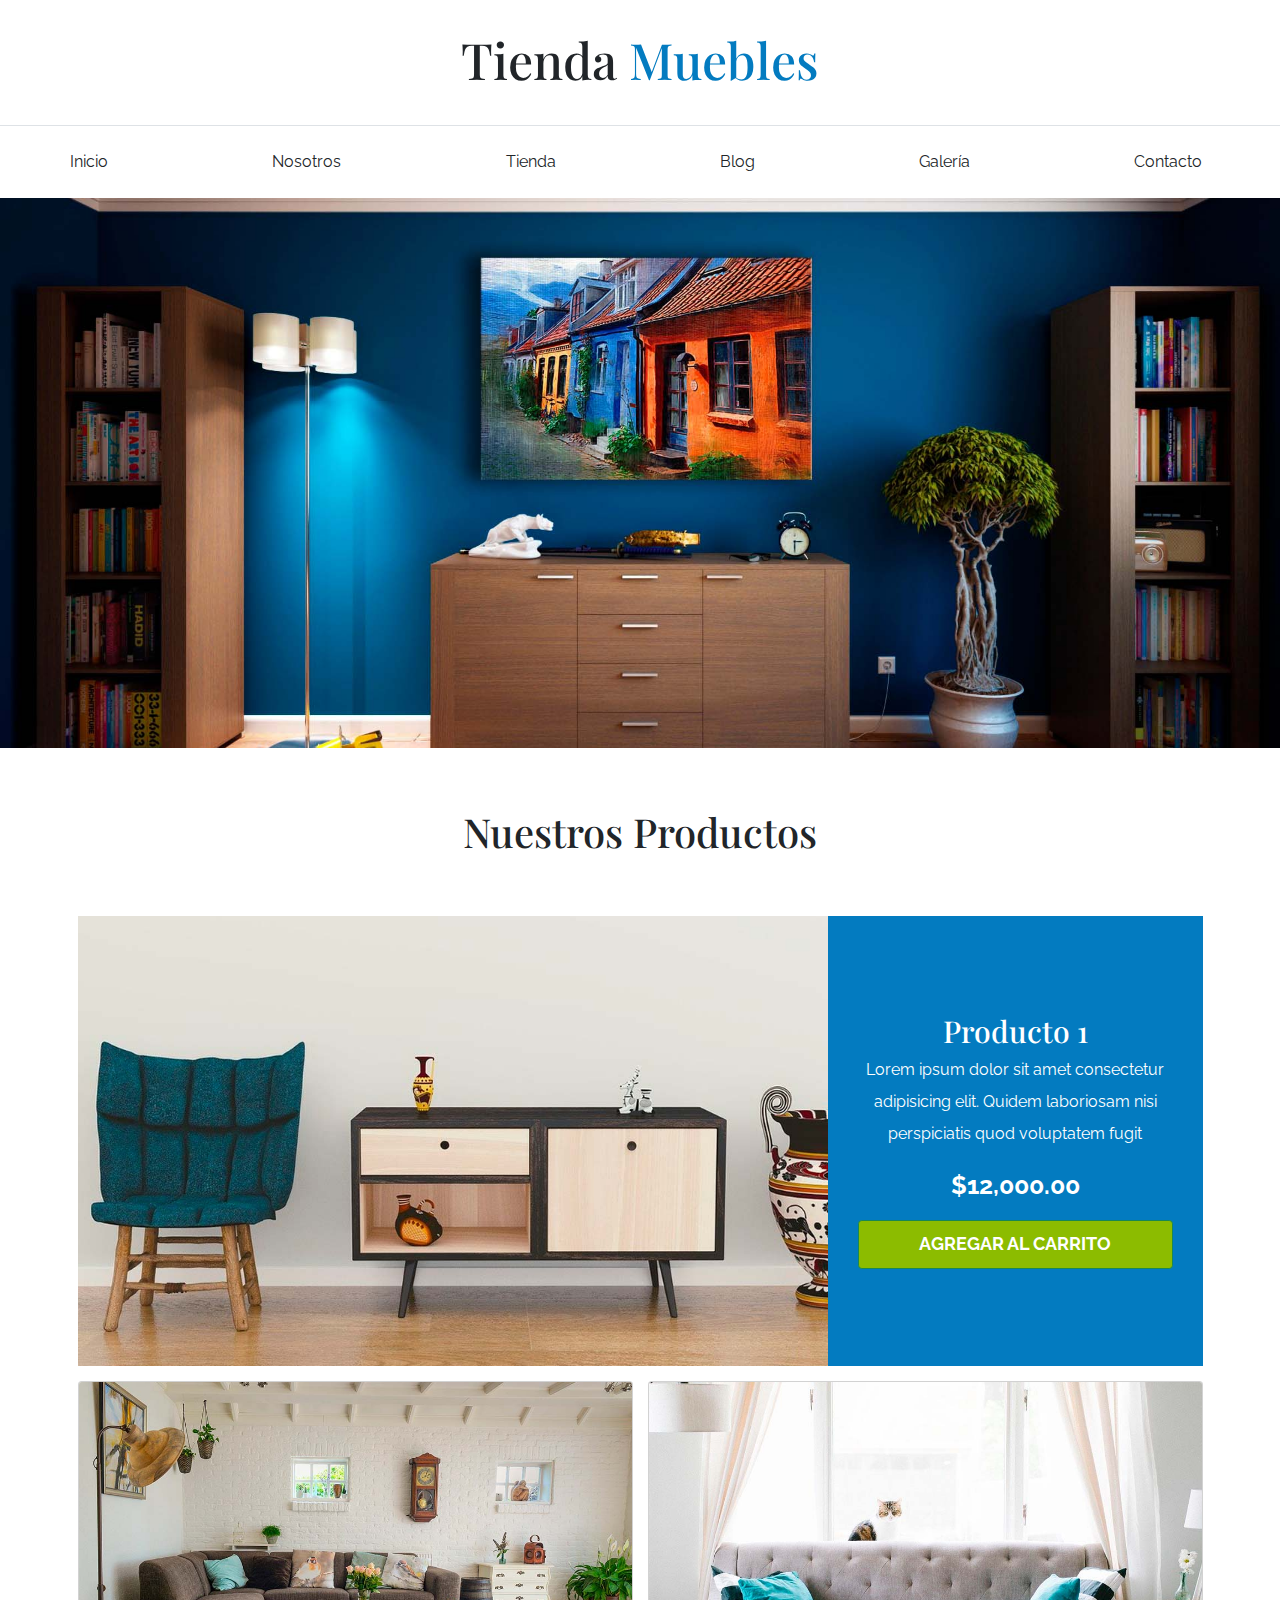
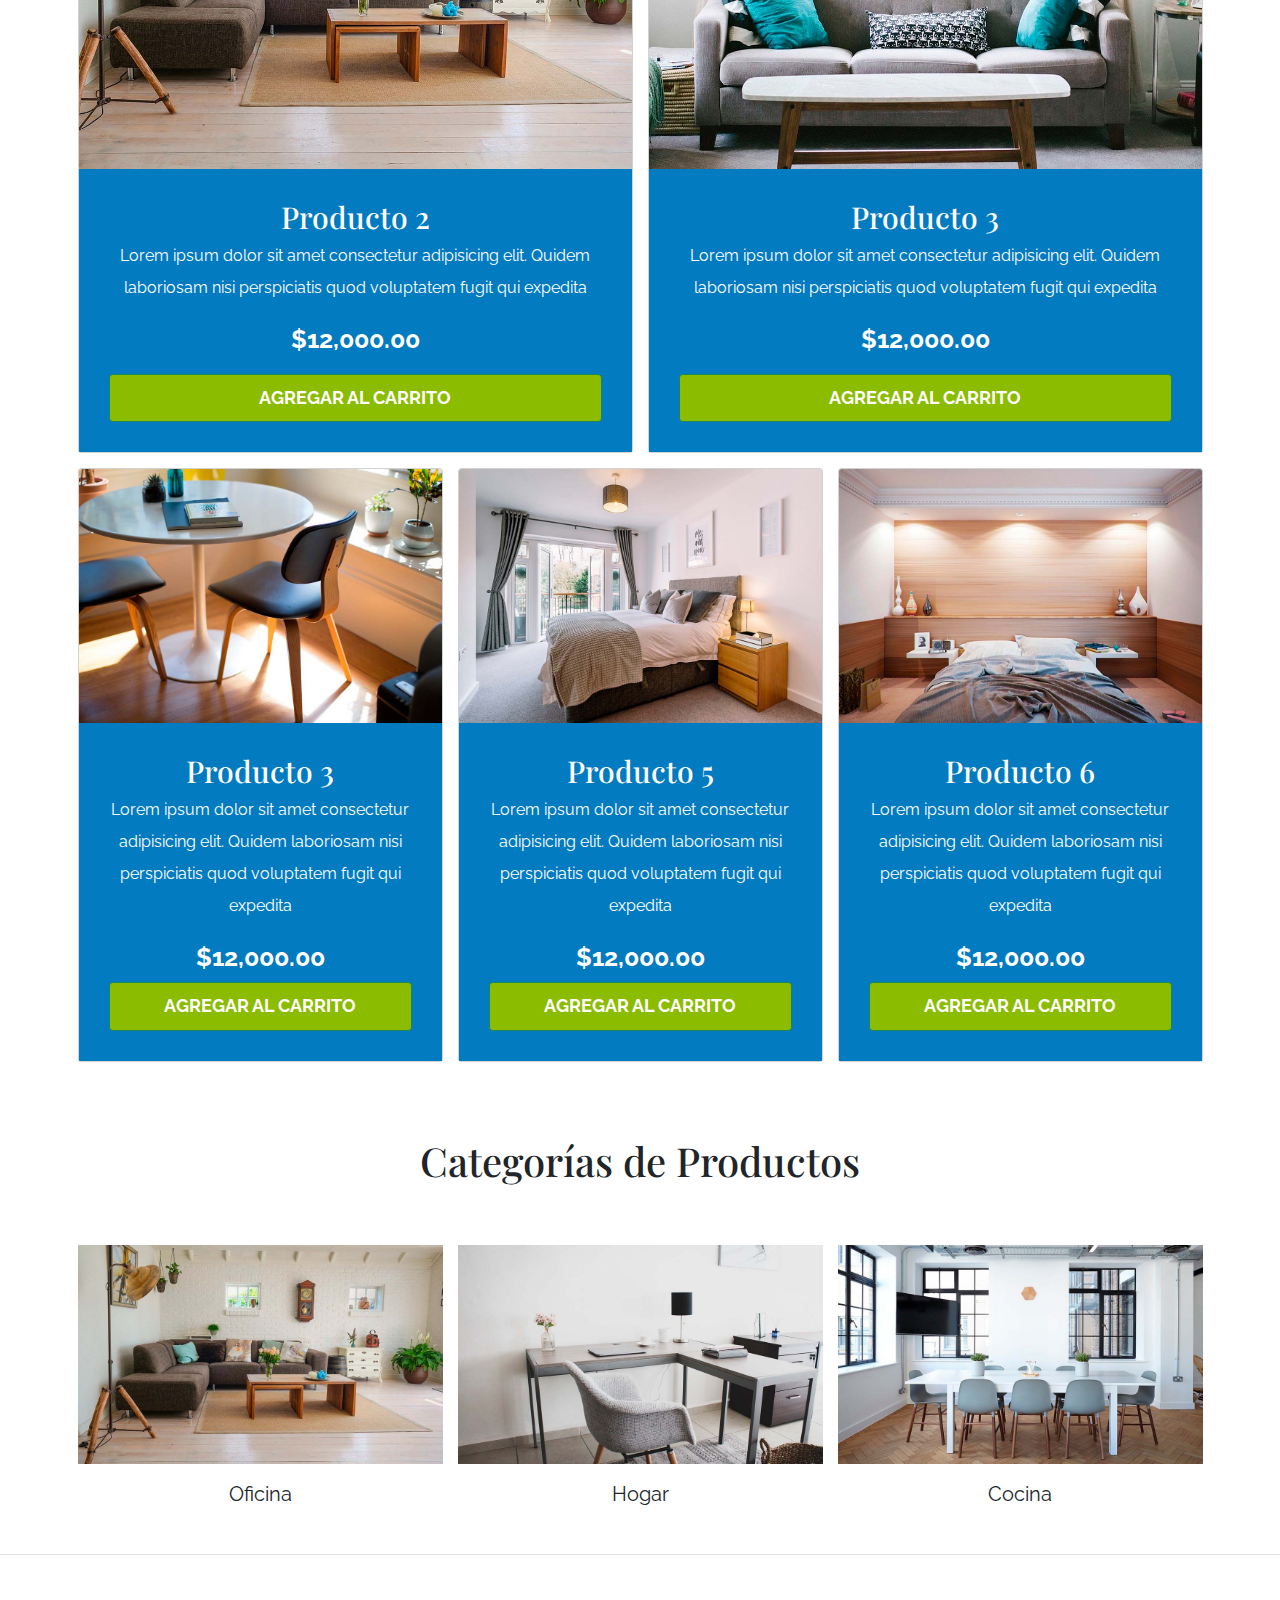
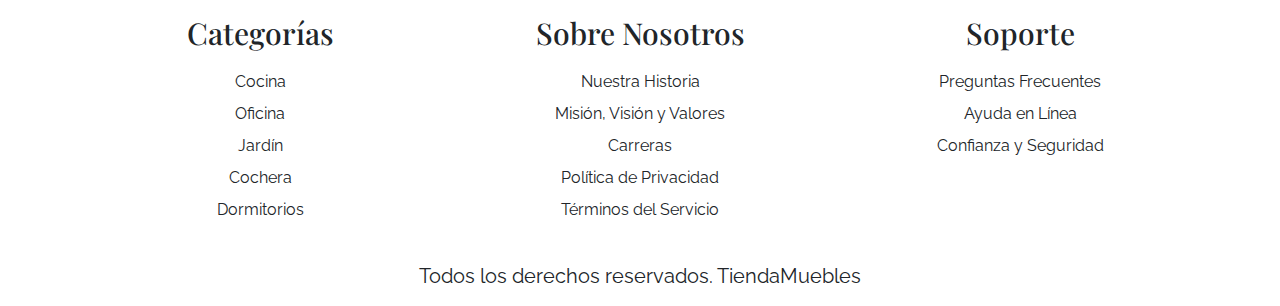
<file: 02-ecommerce/index.html>
<!DOCTYPE html>
<html lang="en">
  <head>
    <meta charset="UTF-8" />
    <meta http-equiv="X-UA-Compatible" content="IE=edge" />
    <meta name="viewport" content="width=device-width, initial-scale=1.0" />
    <title>Ecommerce - Inicio</title>

    <link rel="preconnect" href="https://fonts.googleapis.com" />
    <link rel="preconnect" href="https://fonts.gstatic.com" crossorigin />
    <link
      href="https://fonts.googleapis.com/css2?family=Playfair+Display:wght@700&family=Raleway:wght@400;700;900&display=swap"
      rel="stylesheet"
    />

    <link rel="stylesheet" href="css/bootstrap.min.css" />
    <link rel="stylesheet" href="css/app.css" />
  </head>
  <body>
    <header class="py-5">
      <h1 class="text-center">Tienda <span class="text-primary">Muebles</span></h1>
    </header>

    <div class="border-top py-4">
      <div class="navbar navbar-expand-lg container navbar-light">
        <a class="navbar-brand nombre-sitio d-lg-none fs-2 fw-bold text-uppercase" href="index.html">Tienda Muebles</a>
        <button class="navbar-toggler" type="button" data-bs-toggle="collapse" data-bs-target="#navegacion">
          <span class="navbar-toggler-icon"></span>
        </button>

        <div id="navegacion" class="collapse navbar-collapse">
          <nav class="navbar-nav container d-flex flex-md-row justify-content-md-between text-center">
            <a class="text-dark text-decoration-none" href="index.html">Inicio</a>
            <a class="text-dark text-decoration-none" href="nosotros.html">Nosotros</a>
            <a class="text-dark text-decoration-none" href="tienda.html">Tienda</a>
            <a class="text-dark text-decoration-none" href="blog.html">Blog</a>
            <a class="text-dark text-decoration-none" href="galeria.html">Galería</a>
            <a class="text-dark text-decoration-none" href="contacto.html">Contacto</a>
          </nav>
        </div>
      </div>
    </div>

    <div class="hero"></div>

    <!-- Se va a hacer un grid de productos. Es una mezcla entre el card y el grid de Bootstrap -->
    <main class="container-xl py-5">
      <h2 class="text-center my-5">Nuestros Productos</h2>

      <div class="row g-0 pt-5 mb-4">
        <div class="col-md-8 producto">
          <img src="img/producto1.jpg" alt="imagen producto" class="img-fluid" />
        </div>
        <div class="col-md-4 bg-primary text-center p-5 text-white d-flex flex-column justify-content-center">
          <h3>Producto 1</h3>
          <p>
            Lorem ipsum dolor sit amet consectetur adipisicing elit. Quidem laboriosam nisi perspiciatis quod voluptatem
            fugit
          </p>
          <p class="fs-1 fw-bold">$12,000.00</p>
          <a class="btn btn-success fs-3 fw-bold text-uppercase py-3" href="#">Agregar al carrito</a>
        </div>
      </div>

      <div class="row">
        <div class="col-md-6 mb-4">
          <div class="card">
            <!-- Bootstrap recomienda con card usar card-img-top en vez de img-fluid para que la imagen sea responsive -->
            <img src="img/producto2.jpg" alt="imagen producto" class="card-img-top" />
            <div class="card-body text-center bg-primary text-white p-5">
              <h3>Producto 2</h3>
              <p>
                Lorem ipsum dolor sit amet consectetur adipisicing elit. Quidem laboriosam nisi perspiciatis quod
                voluptatem fugit qui expedita
              </p>
              <p class="fs-1 fw-bold">$12,000.00</p>
              <a class="btn btn-success fs-3 fw-bold text-uppercase py-3 d-block" href="#">Agregar al carrito</a>
            </div>
          </div>
        </div>
        <div class="col-md-6 mb-4">
          <div class="card">
            <img src="img/producto3.jpg" alt="imagen producto" class="card-img-top" />
            <div class="card-body text-center bg-primary text-white p-5">
              <h3>Producto 3</h3>
              <p>
                Lorem ipsum dolor sit amet consectetur adipisicing elit. Quidem laboriosam nisi perspiciatis quod
                voluptatem fugit qui expedita
              </p>
              <p class="fs-1 fw-bold">$12,000.00</p>
              <a class="btn btn-success fs-3 fw-bold text-uppercase py-3 d-block" href="#">Agregar al carrito</a>
            </div>
          </div>
        </div>
      </div>

      <div class="row">
        <div class="col-md-4 mb-4">
          <div class="card">
            <img src="img/producto4.jpg" alt="imagen producto" class="card-img-top" />
            <div class="card-body text-center bg-primary text-white p-5">
              <h3>Producto 3</h3>
              <p>
                Lorem ipsum dolor sit amet consectetur adipisicing elit. Quidem laboriosam nisi perspiciatis quod
                voluptatem fugit qui expedita
              </p>
              <div class="fs-1 fw-bold">$12,000.00</div>
              <a href="#" class="btn btn-success fs-3 fw-bold text-uppercase py-3 w-100">Agregar al carrito</a>
            </div>
          </div>
        </div>

        <div class="col-md-4 mb-4">
          <div class="card">
            <img src="img/producto5.jpg" alt="imagen producto" class="card-img-top" />
            <div class="card-body text-center bg-primary text-white p-5">
              <h3>Producto 5</h3>
              <p>
                Lorem ipsum dolor sit amet consectetur adipisicing elit. Quidem laboriosam nisi perspiciatis quod
                voluptatem fugit qui expedita
              </p>
              <div class="fs-1 fw-bold">$12,000.00</div>
              <a href="#" class="btn btn-success fs-3 fw-bold text-uppercase py-3 w-100">Agregar al carrito</a>
            </div>
          </div>
        </div>

        <div class="col-md-4 mb-4">
          <div class="card">
            <img src="img/producto6.jpg" alt="imagen producto" class="card-img-top" />
            <div class="card-body text-center bg-primary text-white p-5">
              <h3>Producto 6</h3>
              <p>
                Lorem ipsum dolor sit amet consectetur adipisicing elit. Quidem laboriosam nisi perspiciatis quod
                voluptatem fugit qui expedita
              </p>
              <div class="fs-1 fw-bold">$12,000.00</div>
              <a href="#" class="btn btn-success fs-3 fw-bold text-uppercase py-3 w-100">Agregar al carrito</a>
            </div>
          </div>
        </div>
      </div>
    </main>

    <!-- Categorías del Producto -->
    <section class="container-xl">
      <h2 class="text-center py-5">Categorías de Productos</h2>

      <div class="row mt-5">
        <div class="col-md-4 categoria">
          <div class="overflow-hidden">
            <img class="img-fluid" src="img/categoria1.jpg" alt="imagen categoría" />
          </div>

          <a class="text-dark fs-2 text-decoration-none text-center d-block py-3" href="#">Oficina</a>
        </div>

        <div class="col-md-4 categoria">
          <div class="overflow-hidden">
            <img class="img-fluid" src="img/categoria2.jpg" alt="imagen categoría" />
          </div>

          <a class="text-dark fs-2 text-decoration-none text-center d-block py-3" href="#">Hogar</a>
        </div>

        <div class="col-md-4 categoria">
          <div class="overflow-hidden">
            <img class="img-fluid" src="img/categoria3.jpg" alt="imagen categoría" />
          </div>

          <a class="text-dark fs-2 text-decoration-none text-center d-block py-3" href="#">Cocina</a>
        </div>
      </div>
    </section>

    <!-- Footer -->
    <footer class="pt-5 mt-5 border-top">
      <div class="container-xl mt-5">
        <div class="row">
          <div class="col-md-4 mb-4 mb-md-0 text-center">
            <h3 class="mb-4">Categorías</h3>
            <nav class="d-flex flex-column">
              <a class="text-dark text-decoration-none" href="#">Cocina</a>
              <a class="text-dark text-decoration-none" href="#">Oficina</a>
              <a class="text-dark text-decoration-none" href="#">Jardín</a>
              <a class="text-dark text-decoration-none" href="#">Cochera</a>
              <a class="text-dark text-decoration-none" href="#">Dormitorios</a>
            </nav>
          </div>

          <div class="col-md-4 mb-4 mb-md-0 text-center">
            <h3 class="mb-4">Sobre Nosotros</h3>
            <nav class="d-flex flex-column">
              <a class="text-dark text-decoration-none" href="#">Nuestra Historia</a>
              <a class="text-dark text-decoration-none" href="#">Misión, Visión y Valores</a>
              <a class="text-dark text-decoration-none" href="#">Carreras</a>
              <a class="text-dark text-decoration-none" href="#">Política de Privacidad</a>
              <a class="text-dark text-decoration-none" href="#">Términos del Servicio</a>
            </nav>
          </div>

          <div class="col-md-4 mb-4 mb-md-0 text-center">
            <h3 class="mb-4">Soporte</h3>
            <nav class="d-flex flex-column">
              <a class="text-dark text-decoration-none" href="#">Preguntas Frecuentes</a>
              <a class="text-dark text-decoration-none" href="#">Ayuda en Línea</a>
              <a class="text-dark text-decoration-none" href="#">Confianza y Seguridad</a>
            </nav>
          </div>
        </div>

        <p class="mt-5 text-center fs-2">Todos los derechos reservados. TiendaMuebles</p>
      </div>
    </footer>

    <script src="js/bootstrap.bundle.min.js"></script>
  </body>
</html>
</file>
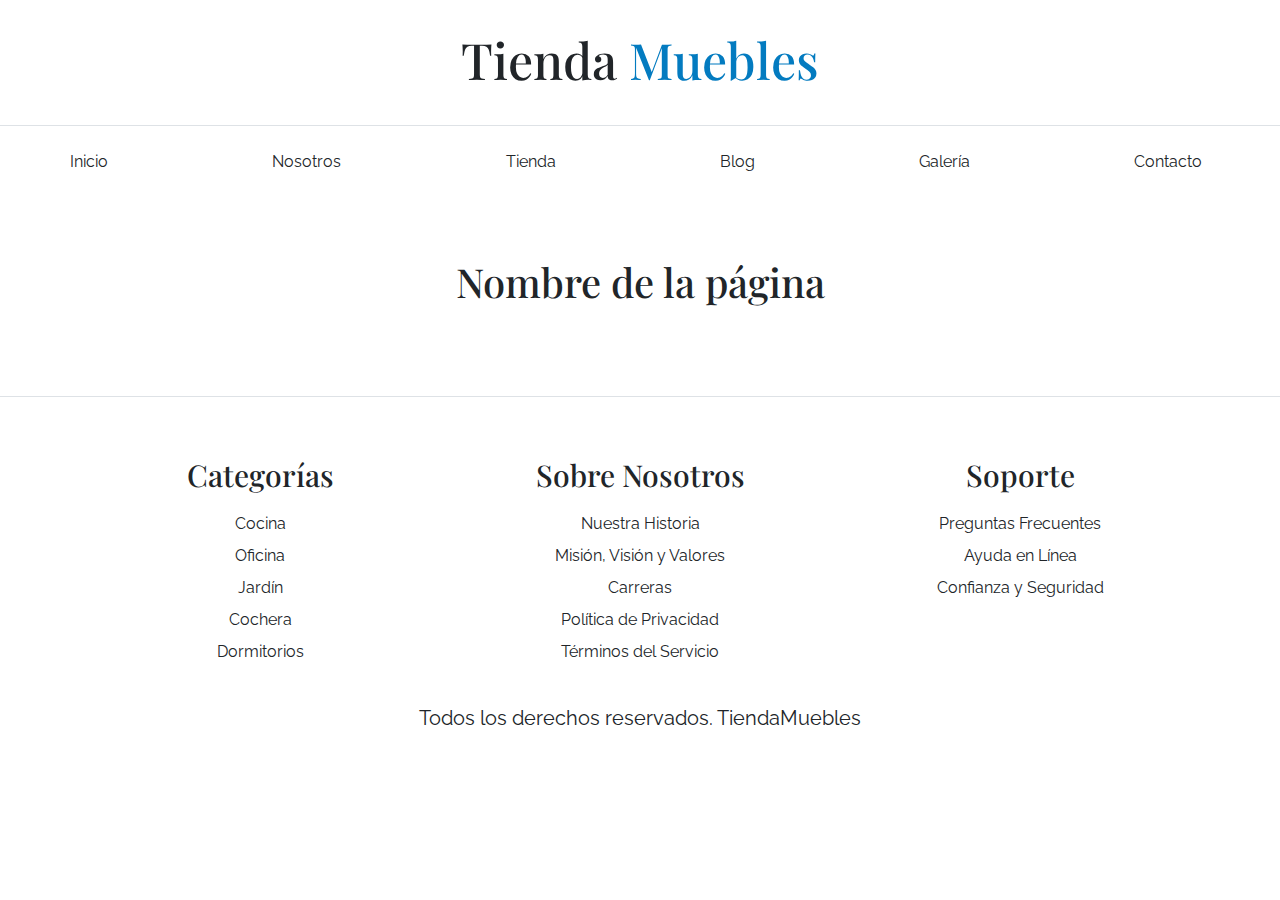
<file: 02-ecommerce/base.html>
<!DOCTYPE html>
<html lang="en">
  <head>
    <meta charset="UTF-8" />
    <meta http-equiv="X-UA-Compatible" content="IE=edge" />
    <meta name="viewport" content="width=device-width, initial-scale=1.0" />
    <title>Ecommerce - Nombre Página</title>

    <link rel="preconnect" href="https://fonts.googleapis.com" />
    <link rel="preconnect" href="https://fonts.gstatic.com" crossorigin />
    <link
      href="https://fonts.googleapis.com/css2?family=Playfair+Display:wght@700&family=Raleway:wght@400;700;900&display=swap"
      rel="stylesheet"
    />

    <link rel="stylesheet" href="css/bootstrap.min.css" />
    <link rel="stylesheet" href="css/app.css" />
  </head>
  <body>
    <header class="py-5">
      <h1 class="text-center">Tienda <span class="text-primary">Muebles</span></h1>
    </header>

    <div class="border-top py-4">
      <div class="navbar navbar-expand-lg container navbar-light">
        <a class="navbar-brand nombre-sitio d-lg-none fs-2 fw-bold text-uppercase" href="index.html">Tienda Muebles</a>
        <button class="navbar-toggler" type="button" data-bs-toggle="collapse" data-bs-target="#navegacion">
          <span class="navbar-toggler-icon"></span>
        </button>

        <div id="navegacion" class="collapse navbar-collapse">
          <nav class="navbar-nav container d-flex flex-md-row justify-content-md-between text-center">
            <a class="text-dark text-decoration-none" href="index.html">Inicio</a>
            <a class="text-dark text-decoration-none" href="nosotros.html">Nosotros</a>
            <a class="text-dark text-decoration-none" href="tienda.html">Tienda</a>
            <a class="text-dark text-decoration-none" href="blog.html">Blog</a>
            <a class="text-dark text-decoration-none" href="galeria.html">Galería</a>
            <a class="text-dark text-decoration-none" href="contacto.html">Contacto</a>
          </nav>
        </div>
      </div>
    </div>

    <main class="container-xl py-5">
      <h2 class="text-center my-5">Nombre de la página</h2>
    </main>

    <!-- Footer -->
    <footer class="pt-5 mt-5 border-top">
      <div class="container-xl mt-5">
        <div class="row">
          <div class="col-md-4 mb-4 mb-md-0 text-center">
            <h3 class="mb-4">Categorías</h3>
            <nav class="d-flex flex-column">
              <a class="text-dark text-decoration-none" href="#">Cocina</a>
              <a class="text-dark text-decoration-none" href="#">Oficina</a>
              <a class="text-dark text-decoration-none" href="#">Jardín</a>
              <a class="text-dark text-decoration-none" href="#">Cochera</a>
              <a class="text-dark text-decoration-none" href="#">Dormitorios</a>
            </nav>
          </div>

          <div class="col-md-4 mb-4 mb-md-0 text-center">
            <h3 class="mb-4">Sobre Nosotros</h3>
            <nav class="d-flex flex-column">
              <a class="text-dark text-decoration-none" href="#">Nuestra Historia</a>
              <a class="text-dark text-decoration-none" href="#">Misión, Visión y Valores</a>
              <a class="text-dark text-decoration-none" href="#">Carreras</a>
              <a class="text-dark text-decoration-none" href="#">Política de Privacidad</a>
              <a class="text-dark text-decoration-none" href="#">Términos del Servicio</a>
            </nav>
          </div>

          <div class="col-md-4 mb-4 mb-md-0 text-center">
            <h3 class="mb-4">Soporte</h3>
            <nav class="d-flex flex-column">
              <a class="text-dark text-decoration-none" href="#">Preguntas Frecuentes</a>
              <a class="text-dark text-decoration-none" href="#">Ayuda en Línea</a>
              <a class="text-dark text-decoration-none" href="#">Confianza y Seguridad</a>
            </nav>
          </div>
        </div>

        <p class="mt-5 text-center fs-2">Todos los derechos reservados. TiendaMuebles</p>
      </div>
    </footer>

    <script src="js/bootstrap.bundle.min.js"></script>
  </body>
</html>
</file>
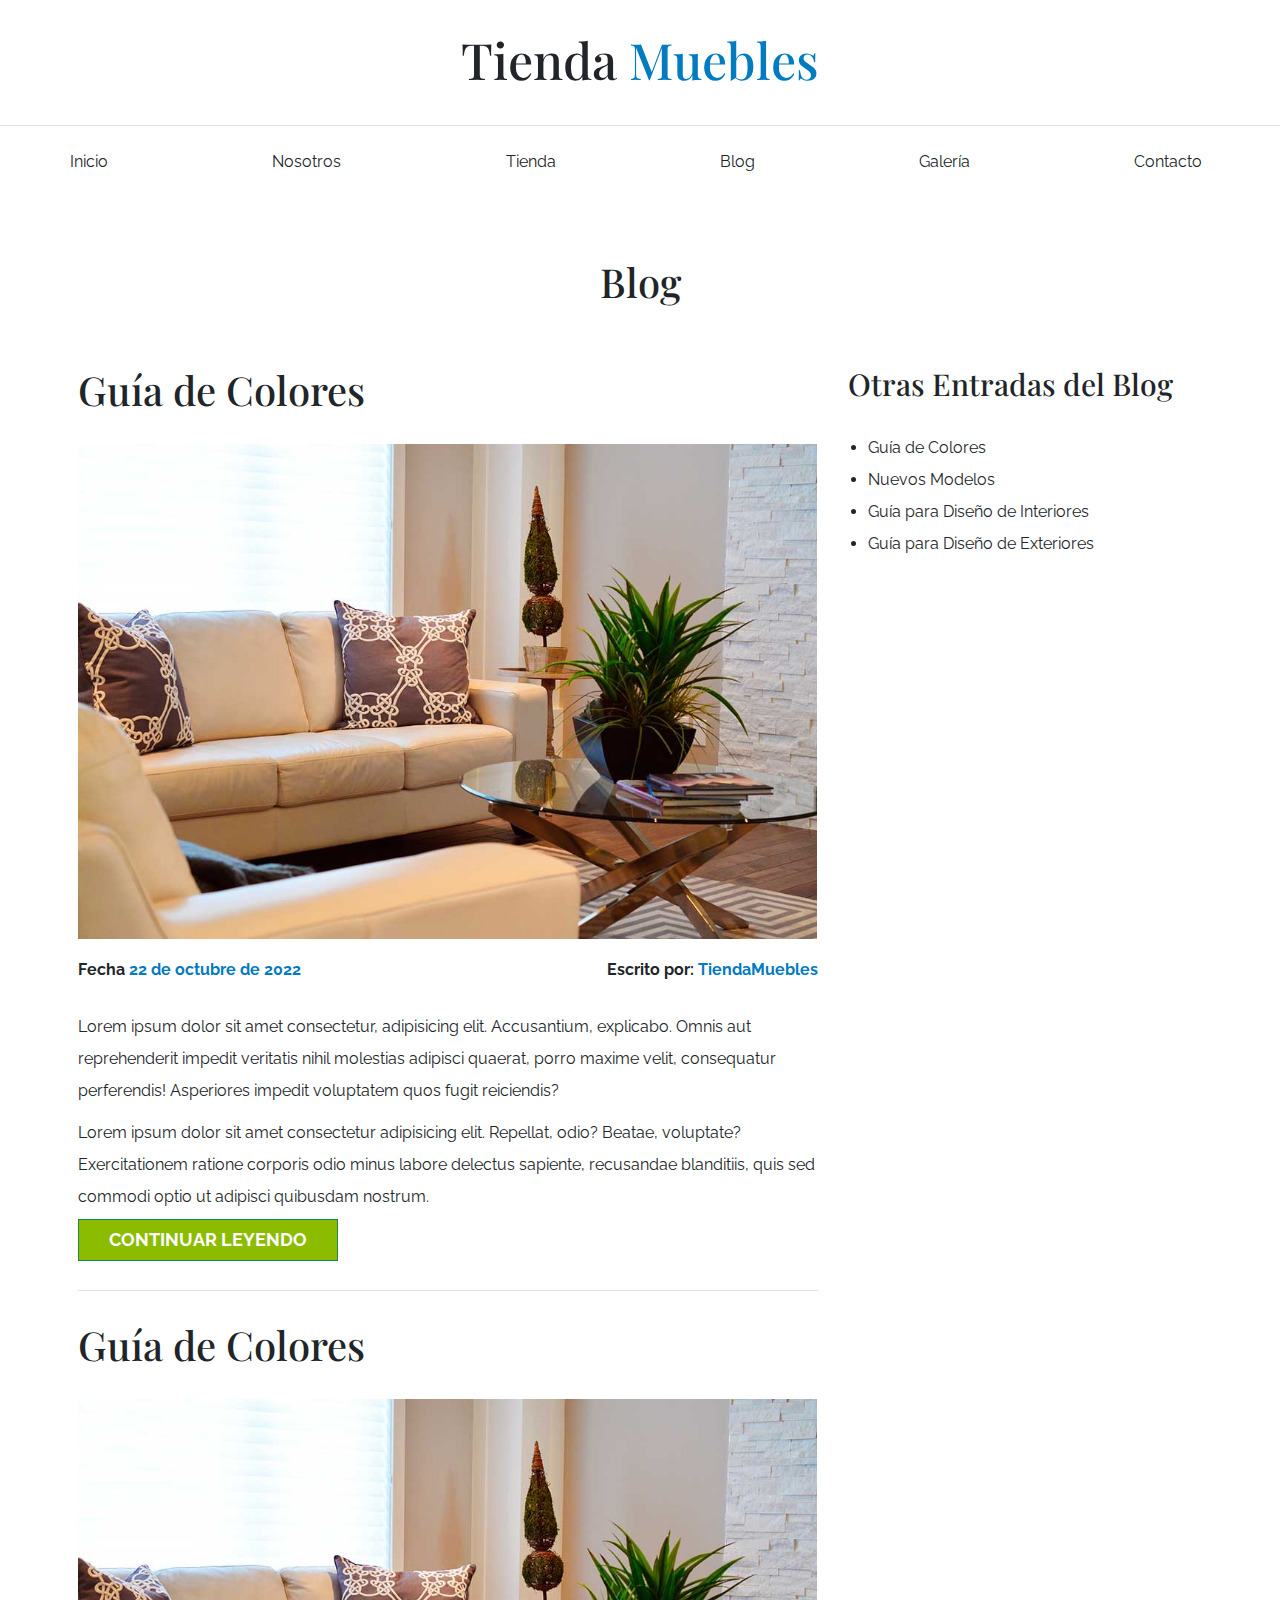
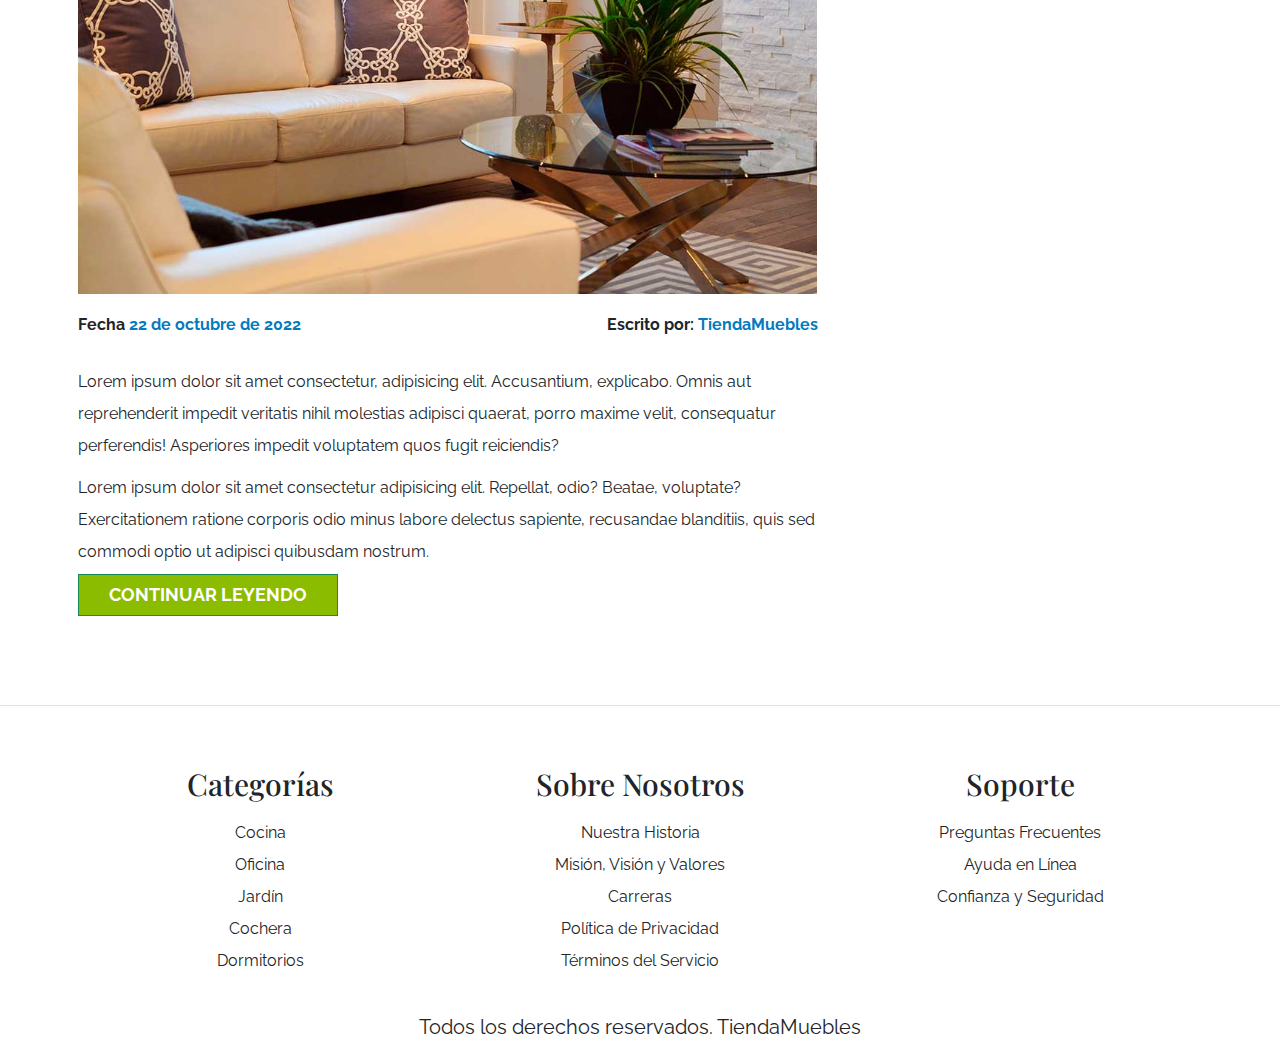
<file: 02-ecommerce/blog.html>
<!DOCTYPE html>
<html lang="en">
  <head>
    <meta charset="UTF-8" />
    <meta http-equiv="X-UA-Compatible" content="IE=edge" />
    <meta name="viewport" content="width=device-width, initial-scale=1.0" />
    <title>Ecommerce - Blog</title>

    <link rel="preconnect" href="https://fonts.googleapis.com" />
    <link rel="preconnect" href="https://fonts.gstatic.com" crossorigin />
    <link
      href="https://fonts.googleapis.com/css2?family=Playfair+Display:wght@700&family=Raleway:wght@400;700;900&display=swap"
      rel="stylesheet"
    />

    <link rel="stylesheet" href="css/bootstrap.min.css" />
    <link rel="stylesheet" href="css/app.css" />
  </head>
  <body>
    <header class="py-5">
      <h1 class="text-center">Tienda <span class="text-primary">Muebles</span></h1>
    </header>

    <div class="border-top py-4">
      <div class="navbar navbar-expand-lg container navbar-light">
        <a class="navbar-brand nombre-sitio d-lg-none fs-2 fw-bold text-uppercase" href="index.html">Tienda Muebles</a>
        <button class="navbar-toggler" type="button" data-bs-toggle="collapse" data-bs-target="#navegacion">
          <span class="navbar-toggler-icon"></span>
        </button>

        <div id="navegacion" class="collapse navbar-collapse">
          <nav class="navbar-nav container d-flex flex-md-row justify-content-md-between text-center">
            <a class="text-dark text-decoration-none" href="index.html">Inicio</a>
            <a class="text-dark text-decoration-none" href="nosotros.html">Nosotros</a>
            <a class="text-dark text-decoration-none" href="tienda.html">Tienda</a>
            <a class="text-dark text-decoration-none" href="blog.html">Blog</a>
            <a class="text-dark text-decoration-none" href="galeria.html">Galería</a>
            <a class="text-dark text-decoration-none" href="contacto.html">Contacto</a>
          </nav>
        </div>
      </div>
    </div>

    <section class="container-xl py-5">
      <h2 class="text-center my-5">Blog</h2>

      <div class="row mt-5 gx-5">
        <!-- Para dispositivos móviles -->
        <!-- Este order-1 indica que forzamos a que el main se vea en el lado derecho -->
        <!-- Con order-0 se vería el main del lado izquierdo (valor por defecto) -->
        <!-- Si hay más order, el menor número se muestra primero -->

        <!-- Para dispositivos más grandes -->
        <!-- Se indica order-md-0 para que vuelva a verse primero el main y luego el aside -->

        <!-- Para poder usar la clase order debemos tener un display de flex. Esto ya lo 
          tiene la clase row de arriba -->
        <main class="col-md-8 order-1 order-md-0">
          <!-- Las entradas de blog siempre deben estar en un article -->
          <article class="mb-2 pb-5">
            <h2 class="my-5">Guía de Colores</h2>
            <img src="img/nosotros.jpg" alt="imagen blog" class="img-fluid" />

            <!-- flex-column se añade porque en dispositivos pequeños queremos que los párrafos
              se pongan uno debajo del otro -->
            <!-- Pero en dispositivos medianos y más grandes queremos que se vean en la misma
              fila y de ahí flex-md-row -->
            <div class="d-flex flex-column flex-md-row justify-content-md-between py-4">
              <p class="fw-bold">
                Fecha
                <span class="text-primary">22 de octubre de 2022</span>
              </p>
              <p class="fw-bold">
                Escrito por:
                <span class="text-primary">TiendaMuebles</span>
              </p>
            </div>

            <p>
              Lorem ipsum dolor sit amet consectetur, adipisicing elit. Accusantium, explicabo. Omnis aut reprehenderit
              impedit veritatis nihil molestias adipisci quaerat, porro maxime velit, consequatur perferendis!
              Asperiores impedit voluptatem quos fugit reiciendis?
            </p>

            <p>
              Lorem ipsum dolor sit amet consectetur adipisicing elit. Repellat, odio? Beatae, voluptate? Exercitationem
              ratione corporis odio minus labore delectus sapiente, recusandae blanditiis, quis sed commodi optio ut
              adipisci quibusdam nostrum.
            </p>

            <!-- Se han usado las clases px-5 py-3 y fs-3 para diseñar el botón a nuestro gusto -->
            <!-- Los botones en Bootstrap por defecto tienen las esquinas redondeadas. Para 
              eliminarlas Bootstrap nos ofrece la clase rounded-0 
              Sirven para cualquier elemento -->
            <!-- En un dispositivo de pantalla pequeño, para que tome el botón todo el ancho
              se usa la clase d-block. Para que no afecte a pantallas más grandes se incluye
              la clase d-md-inline -->
            <a
              href="entrada.html"
              class="btn btn-success px-5 py-3 fs-3 text-uppercase fw-bold rounded-0 d-block d-md-inline"
              >Continuar Leyendo</a
            >
          </article>

          <article class="mb-2 border-top pb-5">
            <h2 class="my-5">Guía de Colores</h2>
            <img src="img/nosotros.jpg" alt="imagen blog" class="img-fluid" />

            <div class="d-flex flex-column flex-md-row justify-content-md-between py-4">
              <p class="fw-bold">
                Fecha
                <span class="text-primary">22 de octubre de 2022</span>
              </p>
              <p class="fw-bold">
                Escrito por:
                <span class="text-primary">TiendaMuebles</span>
              </p>
            </div>

            <p>
              Lorem ipsum dolor sit amet consectetur, adipisicing elit. Accusantium, explicabo. Omnis aut reprehenderit
              impedit veritatis nihil molestias adipisci quaerat, porro maxime velit, consequatur perferendis!
              Asperiores impedit voluptatem quos fugit reiciendis?
            </p>

            <p>
              Lorem ipsum dolor sit amet consectetur adipisicing elit. Repellat, odio? Beatae, voluptate? Exercitationem
              ratione corporis odio minus labore delectus sapiente, recusandae blanditiis, quis sed commodi optio ut
              adipisci quibusdam nostrum.
            </p>

            <a
              href="entrada.html"
              class="btn btn-success px-5 py-3 fs-3 text-uppercase fw-bold rounded-0 d-block d-md-inline"
              >Continuar Leyendo</a
            >
          </article>
        </main>

        <aside class="col-md-4">
          <h3 class="my-5">Otras Entradas del Blog</h3>

          <!-- Si no queremos el punto que aparece en los li (viñetas), Bootstrap ofrece la clase
            list-unstyled. Elimina también su padding -->
          <ul class="mt-5">
            <li><a class="text-dark text-decoration-none" href="#">Guía de Colores</a></li>
            <li><a class="text-dark text-decoration-none" href="#">Nuevos Modelos</a></li>
            <li><a class="text-dark text-decoration-none" href="#">Guía para Diseño de Interiores</a></li>
            <li><a class="text-dark text-decoration-none" href="#">Guía para Diseño de Exteriores</a></li>
          </ul>
        </aside>
      </div>
    </section>

    <!-- Footer -->
    <footer class="pt-5 mt-5 border-top">
      <div class="container-xl mt-5">
        <div class="row">
          <div class="col-md-4 mb-4 mb-md-0 text-center">
            <h3 class="mb-4">Categorías</h3>
            <nav class="d-flex flex-column">
              <a class="text-dark text-decoration-none" href="#">Cocina</a>
              <a class="text-dark text-decoration-none" href="#">Oficina</a>
              <a class="text-dark text-decoration-none" href="#">Jardín</a>
              <a class="text-dark text-decoration-none" href="#">Cochera</a>
              <a class="text-dark text-decoration-none" href="#">Dormitorios</a>
            </nav>
          </div>

          <div class="col-md-4 mb-4 mb-md-0 text-center">
            <h3 class="mb-4">Sobre Nosotros</h3>
            <nav class="d-flex flex-column">
              <a class="text-dark text-decoration-none" href="#">Nuestra Historia</a>
              <a class="text-dark text-decoration-none" href="#">Misión, Visión y Valores</a>
              <a class="text-dark text-decoration-none" href="#">Carreras</a>
              <a class="text-dark text-decoration-none" href="#">Política de Privacidad</a>
              <a class="text-dark text-decoration-none" href="#">Términos del Servicio</a>
            </nav>
          </div>

          <div class="col-md-4 mb-4 mb-md-0 text-center">
            <h3 class="mb-4">Soporte</h3>
            <nav class="d-flex flex-column">
              <a class="text-dark text-decoration-none" href="#">Preguntas Frecuentes</a>
              <a class="text-dark text-decoration-none" href="#">Ayuda en Línea</a>
              <a class="text-dark text-decoration-none" href="#">Confianza y Seguridad</a>
            </nav>
          </div>
        </div>

        <p class="mt-5 text-center fs-2">Todos los derechos reservados. TiendaMuebles</p>
      </div>
    </footer>

    <script src="js/bootstrap.bundle.min.js"></script>
  </body>
</html>
</file>
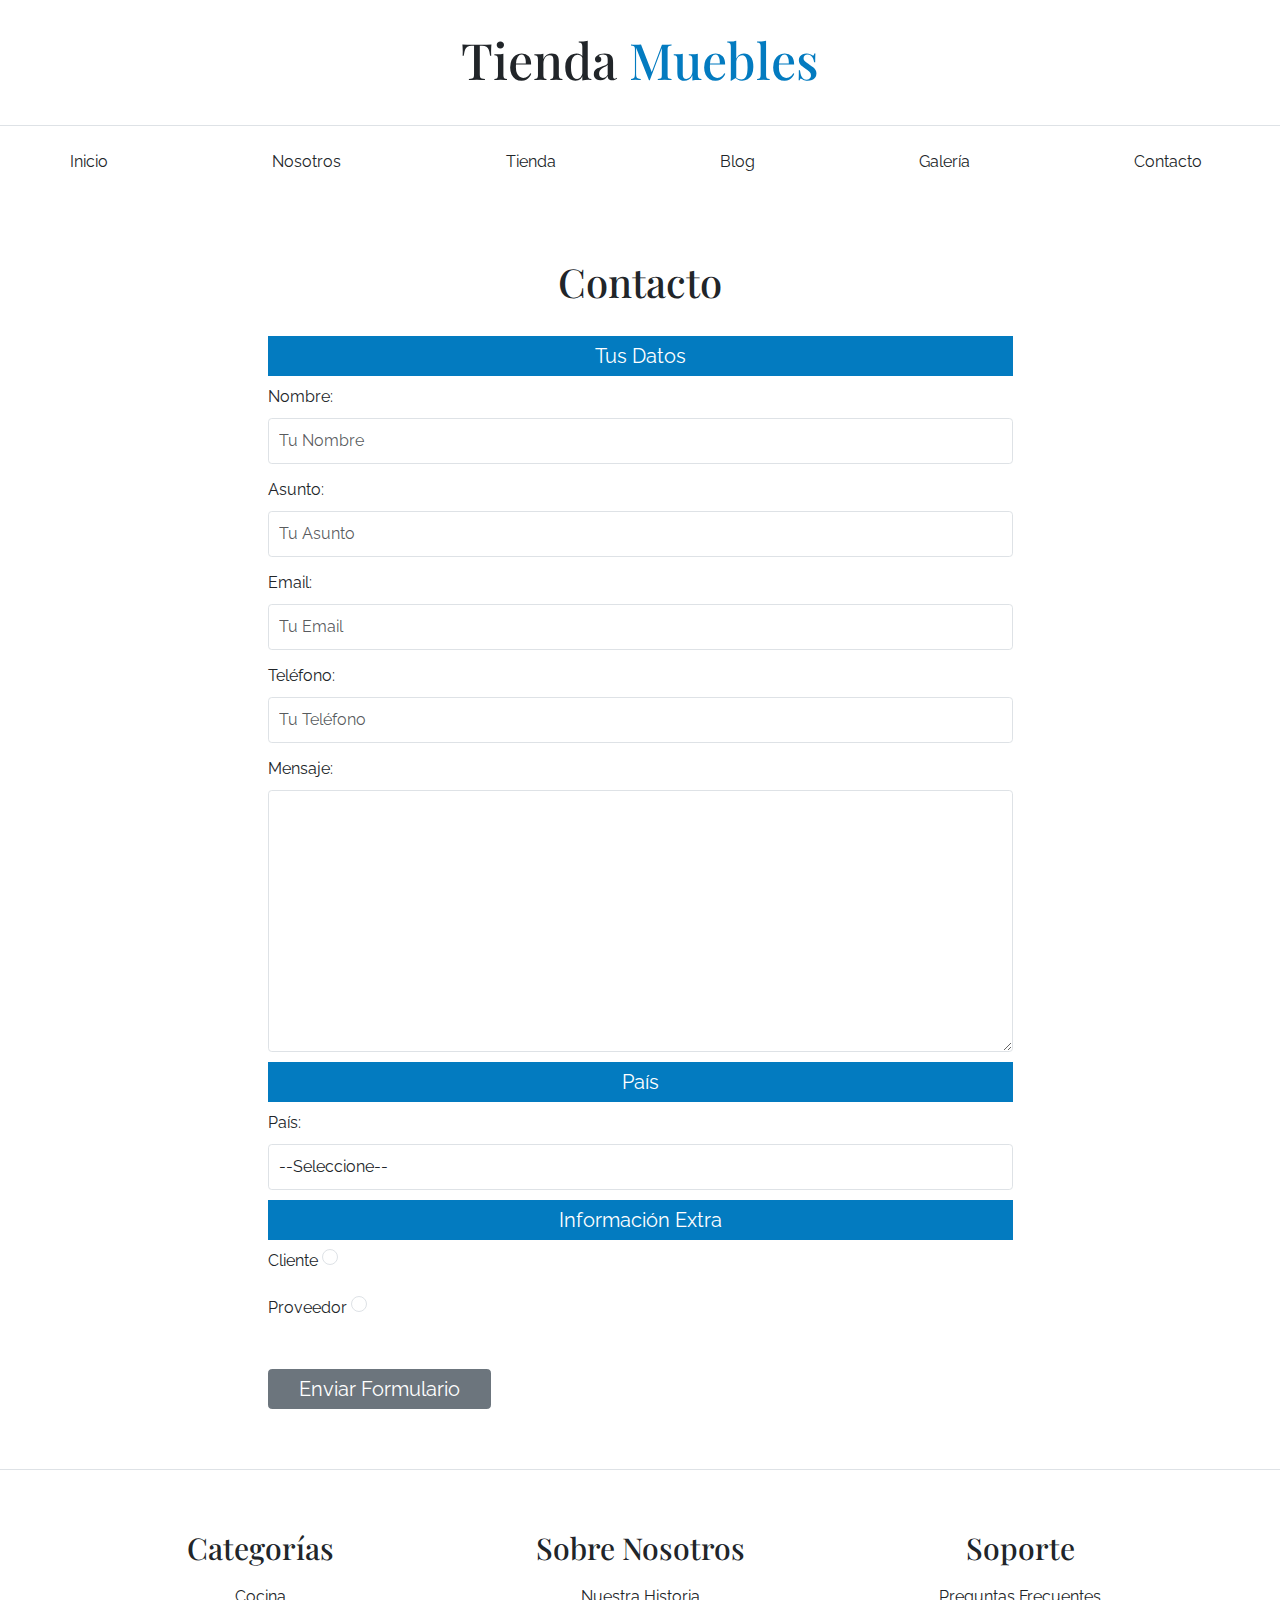
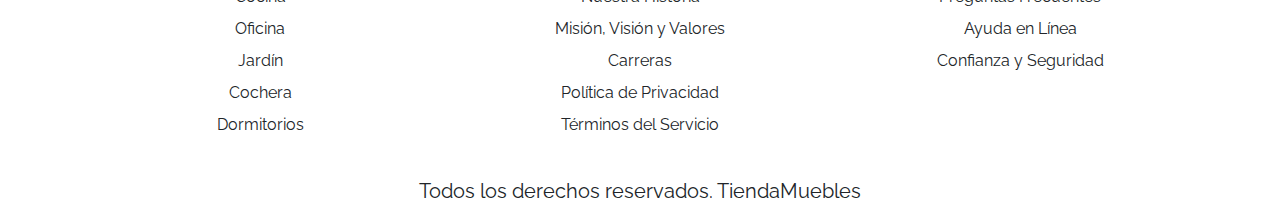
<file: 02-ecommerce/contacto.html>
<!DOCTYPE html>
<html lang="en">
  <head>
    <meta charset="UTF-8" />
    <meta http-equiv="X-UA-Compatible" content="IE=edge" />
    <meta name="viewport" content="width=device-width, initial-scale=1.0" />
    <title>Ecommerce - Contacto</title>

    <link rel="preconnect" href="https://fonts.googleapis.com" />
    <link rel="preconnect" href="https://fonts.gstatic.com" crossorigin />
    <link
      href="https://fonts.googleapis.com/css2?family=Playfair+Display:wght@700&family=Raleway:wght@400;700;900&display=swap"
      rel="stylesheet"
    />

    <link rel="stylesheet" href="css/bootstrap.min.css" />
    <link rel="stylesheet" href="css/app.css" />
  </head>
  <body>
    <header class="py-5">
      <h1 class="text-center">Tienda <span class="text-primary">Muebles</span></h1>
    </header>

    <div class="border-top py-4">
      <div class="navbar navbar-expand-lg container navbar-light">
        <a class="navbar-brand nombre-sitio d-lg-none fs-2 fw-bold text-uppercase" href="index.html">Tienda Muebles</a>
        <button class="navbar-toggler" type="button" data-bs-toggle="collapse" data-bs-target="#navegacion">
          <span class="navbar-toggler-icon"></span>
        </button>

        <div id="navegacion" class="collapse navbar-collapse">
          <nav class="navbar-nav container d-flex flex-md-row justify-content-md-between text-center">
            <a class="text-dark text-decoration-none" href="index.html">Inicio</a>
            <a class="text-dark text-decoration-none" href="nosotros.html">Nosotros</a>
            <a class="text-dark text-decoration-none" href="tienda.html">Tienda</a>
            <a class="text-dark text-decoration-none" href="blog.html">Blog</a>
            <a class="text-dark text-decoration-none" href="galeria.html">Galería</a>
            <a class="text-dark text-decoration-none" href="contacto.html">Contacto</a>
          </nav>
        </div>
      </div>
    </div>

    <main class="container-xl py-5">
      <h2 class="text-center my-5">Contacto</h2>

      <div class="row justify-content-center">
        <!-- VALIDACIONES USANDO BOOTSTRAP -->
        <!-- https://getbootstrap.com/docs/5.3/forms/validation/#how-it-works -->

        <!-- Lo primero es indicar que el HTML no se valide usando el atributo novalidate. 
          Esto es porque lo vamos a validar con Bootstrap -->
        <!-- Se añade la clase needs-validation. Al tenerla, el archivo de JavaScript de 
          Bootstrap va a buscar esa clase, la detecta y entra la validación -->
        <!-- Ver también el fuente app.js -->
        <form class="col-md-8 needs-validation" novalidate>
          <fieldset>
            <legend class="bg-primary text-center text-white fs-2">Tus Datos</legend>

            <div class="mb-3">
              <label for="nombre" class="form-label">Nombre:</label>
              <!-- Aunque required es de HTML5, Bootstrap va a buscar ese atributo -->
              <input type="text" class="form-control" id="nombre" placeholder="Tu Nombre" required />
              <!-- La clase invalid-feedback es una clase de Bootstrap. Se mostrará cuando
                falle la validación de este campo -->
              <span class="invalid-feedback">Hubo un error...</span>
            </div>

            <div class="mb-3">
              <label for="asunto" class="form-label">Asunto:</label>
              <input type="text" class="form-control" id="asunto" placeholder="Tu Asunto" />
              <!-- Para mostrar un mensaje cuando SI se pasa la validación -->
              <span class="valid-feedback">Muy Bien</span>
            </div>

            <div class="mb-3">
              <label for="email" class="form-label">Email:</label>
              <input type="email" class="form-control" id="email" placeholder="Tu Email" />
            </div>

            <div class="mb-3">
              <label for="tel" class="form-label">Teléfono:</label>
              <input type="tel" class="form-control" id="tel" placeholder="Tu Teléfono" />
            </div>

            <div class="mb-3">
              <label for="mensaje" class="form-label">Mensaje:</label>
              <textarea class="form-control" id="mensaje" rows="10"></textarea>
            </div>
          </fieldset>

          <fieldset>
            <legend class="bg-primary text-center text-white fs-2">País</legend>

            <div class="mb-3">
              <label for="pais" class="form-label">País:</label>
              <select class="form-control" id="pais">
                <option value="">--Seleccione--</option>
                <option value="MX">México</option>
                <option value="PR">Perú</option>
                <option value="CO">Colombia</option>
                <option value="AR">Argentina</option>
                <option value="ES">España</option>
                <option value="CL">Chile</option>
              </select>
            </div>
          </fieldset>

          <fieldset>
            <legend class="bg-primary text-center text-white fs-2">Información Extra</legend>

            <div class="mb-3">
              <label for="cliente" class="form-label">Cliente</label>
              <input name="tipo" type="radio" class="form-check-input" id="cliente" />
            </div>

            <div class="mb-3">
              <label for="proveedor" class="form-label">Proveedor</label>
              <input name="tipo" type="radio" class="form-check-input" id="proveedor" />
            </div>
          </fieldset>

          <div class="d-grid d-md-flex">
            <input type="submit" class="btn btn-secondary fs-2 px-5 mt-5" value="Enviar Formulario" />
          </div>
        </form>
      </div>
    </main>

    <!-- Footer -->
    <footer class="pt-5 mt-5 border-top">
      <div class="container-xl mt-5">
        <div class="row">
          <div class="col-md-4 mb-4 mb-md-0 text-center">
            <h3 class="mb-4">Categorías</h3>
            <nav class="d-flex flex-column">
              <a class="text-dark text-decoration-none" href="#">Cocina</a>
              <a class="text-dark text-decoration-none" href="#">Oficina</a>
              <a class="text-dark text-decoration-none" href="#">Jardín</a>
              <a class="text-dark text-decoration-none" href="#">Cochera</a>
              <a class="text-dark text-decoration-none" href="#">Dormitorios</a>
            </nav>
          </div>

          <div class="col-md-4 mb-4 mb-md-0 text-center">
            <h3 class="mb-4">Sobre Nosotros</h3>
            <nav class="d-flex flex-column">
              <a class="text-dark text-decoration-none" href="#">Nuestra Historia</a>
              <a class="text-dark text-decoration-none" href="#">Misión, Visión y Valores</a>
              <a class="text-dark text-decoration-none" href="#">Carreras</a>
              <a class="text-dark text-decoration-none" href="#">Política de Privacidad</a>
              <a class="text-dark text-decoration-none" href="#">Términos del Servicio</a>
            </nav>
          </div>

          <div class="col-md-4 mb-4 mb-md-0 text-center">
            <h3 class="mb-4">Soporte</h3>
            <nav class="d-flex flex-column">
              <a class="text-dark text-decoration-none" href="#">Preguntas Frecuentes</a>
              <a class="text-dark text-decoration-none" href="#">Ayuda en Línea</a>
              <a class="text-dark text-decoration-none" href="#">Confianza y Seguridad</a>
            </nav>
          </div>
        </div>

        <p class="mt-5 text-center fs-2">Todos los derechos reservados. TiendaMuebles</p>
      </div>
    </footer>

    <script src="js/bootstrap.bundle.min.js"></script>
    <script src="js/app.js"></script>
  </body>
</html>
</file>
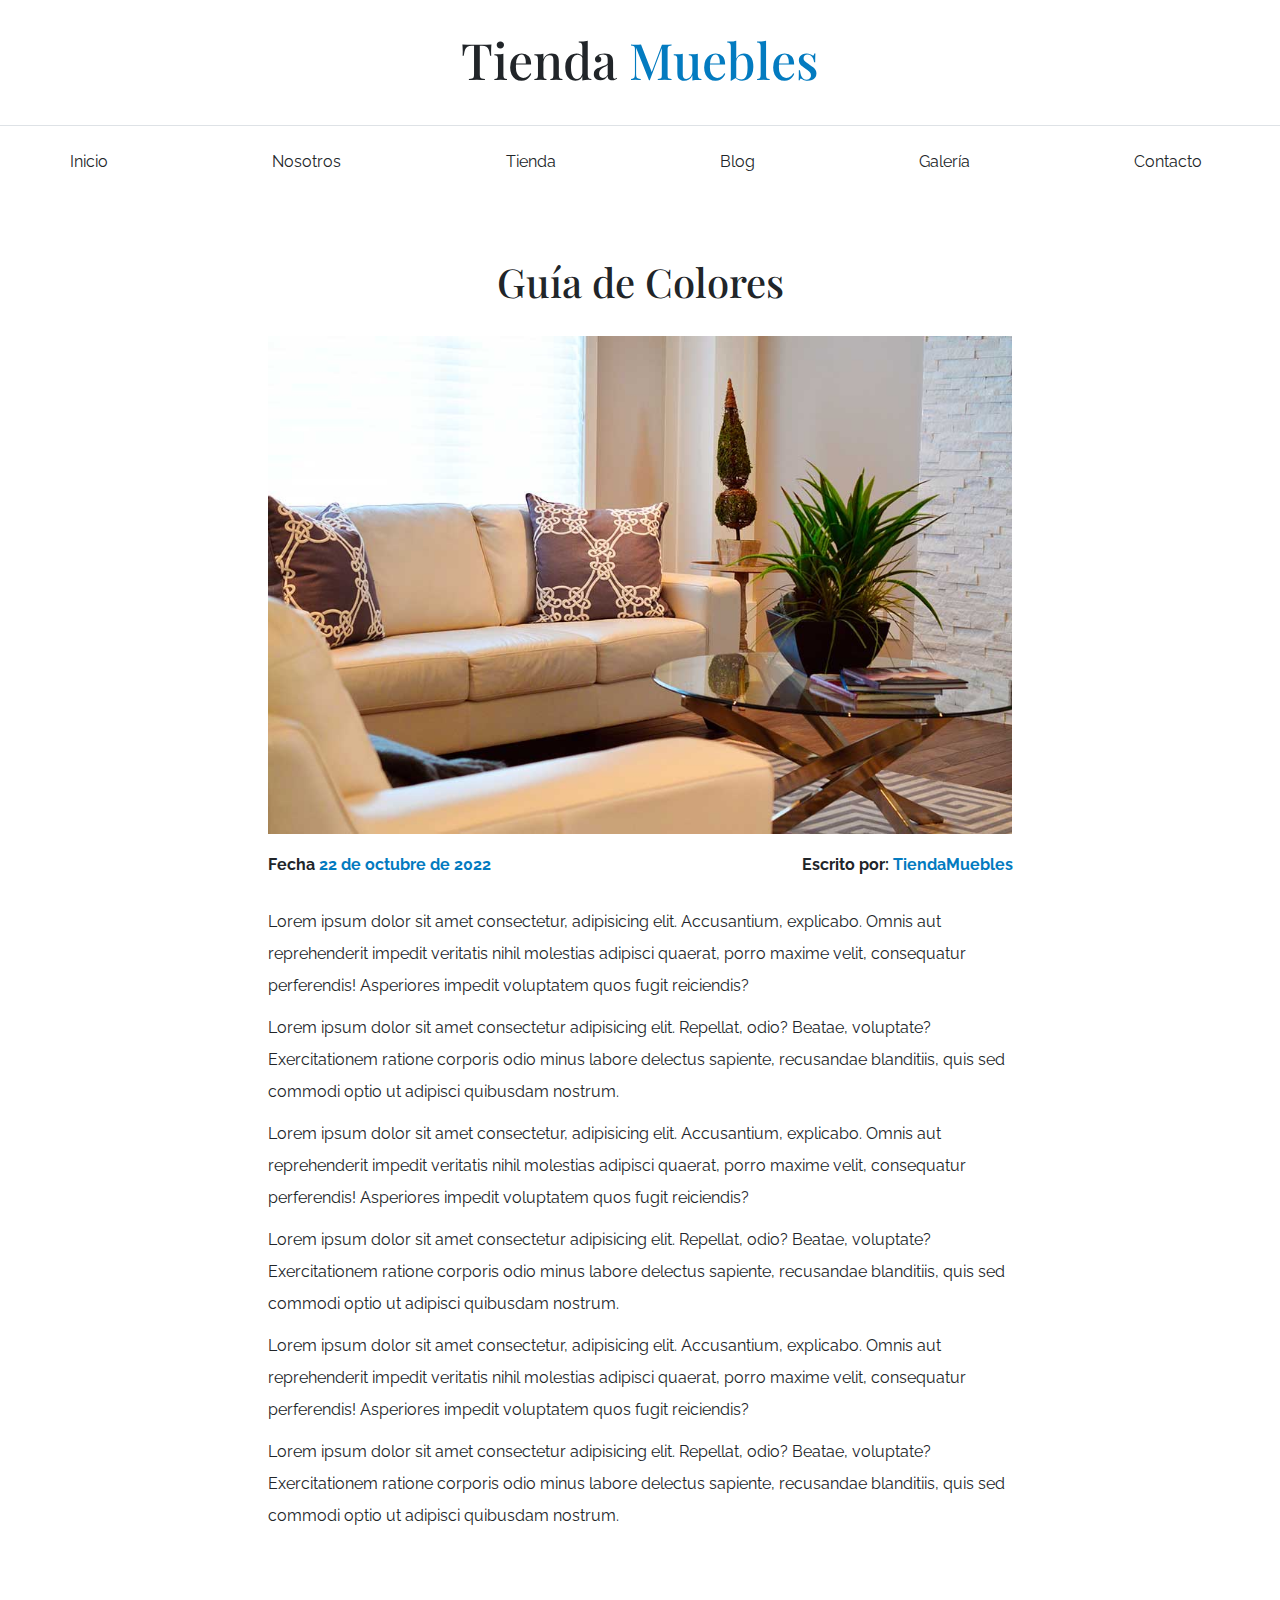
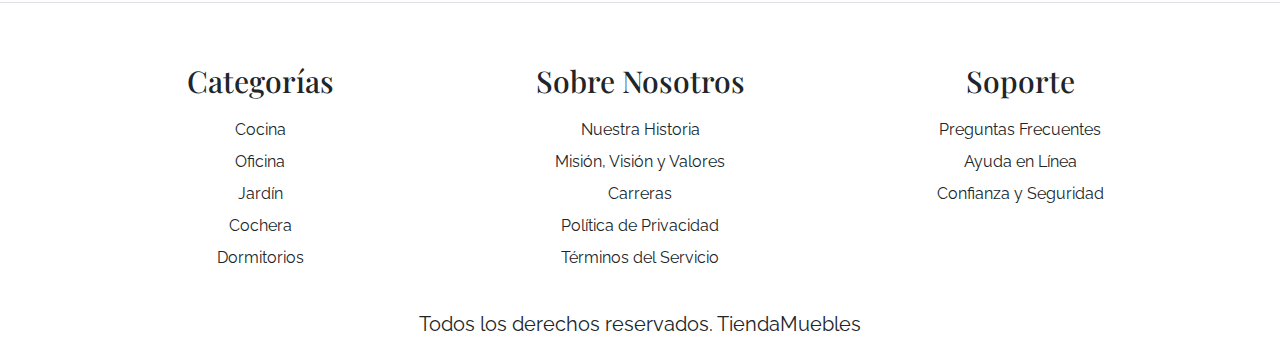
<file: 02-ecommerce/entrada.html>
<!DOCTYPE html>
<html lang="en">
  <head>
    <meta charset="UTF-8" />
    <meta http-equiv="X-UA-Compatible" content="IE=edge" />
    <meta name="viewport" content="width=device-width, initial-scale=1.0" />
    <title>Ecommerce - Entrada de Blog</title>

    <link rel="preconnect" href="https://fonts.googleapis.com" />
    <link rel="preconnect" href="https://fonts.gstatic.com" crossorigin />
    <link
      href="https://fonts.googleapis.com/css2?family=Playfair+Display:wght@700&family=Raleway:wght@400;700;900&display=swap"
      rel="stylesheet"
    />

    <link rel="stylesheet" href="css/bootstrap.min.css" />
    <link rel="stylesheet" href="css/app.css" />
  </head>
  <body>
    <header class="py-5">
      <h1 class="text-center">Tienda <span class="text-primary">Muebles</span></h1>
    </header>

    <div class="border-top py-4">
      <div class="navbar navbar-expand-lg container navbar-light">
        <a class="navbar-brand nombre-sitio d-lg-none fs-2 fw-bold text-uppercase" href="index.html">Tienda Muebles</a>
        <button class="navbar-toggler" type="button" data-bs-toggle="collapse" data-bs-target="#navegacion">
          <span class="navbar-toggler-icon"></span>
        </button>

        <div id="navegacion" class="collapse navbar-collapse">
          <nav class="navbar-nav container d-flex flex-md-row justify-content-md-between text-center">
            <a class="text-dark text-decoration-none" href="index.html">Inicio</a>
            <a class="text-dark text-decoration-none" href="nosotros.html">Nosotros</a>
            <a class="text-dark text-decoration-none" href="tienda.html">Tienda</a>
            <a class="text-dark text-decoration-none" href="blog.html">Blog</a>
            <a class="text-dark text-decoration-none" href="galeria.html">Galería</a>
            <a class="text-dark text-decoration-none" href="contacto.html">Contacto</a>
          </nav>
        </div>
      </div>
    </div>

    <main class="container-xl py-5">
      <h2 class="text-center my-5">Guía de Colores</h2>

      <div class="row justify-content-md-center">
        <!-- Centrar el contenido 
          1. Por medio de offset para indicar que nos queremos saltar algunas columnas.
            <article class="offset-md-2 col-md-8 bg-primary">Desde Contenido</article>
            offset-md-2 col-md-8 indica que yo quiero 8 columnas y que empiezo en la tercera
            2 columnas que me salto + mis 8 columnas + 2 columnas del final = las 12 columnas.
            No es la mejor solución pero se sigue usando mucho.
            Por ejemplo, con col-md-7, no centraría muy bien
          
          2. Por medio de la clase justify-content-md-center que se ha indicado arriba junto
            a la clase row
            <article class="row justify-content-md-center">Desde Contenido</article>
            Recomendado
          
          3. Por medio de la clase mx-auto
            <article class="col-md-8 mx-auto bg-primary">Desde Contenido</article>
            Recomendado

          NOTA: Esto solo para dispositivos medianos y más grandes. Para dispositivos pequeños
            se usan las 12 columnas.
        -->
        <article class="col-md-8">
          <img src="img/nosotros.jpg" alt="imagen blog" class="img-fluid" />

          <div class="d-flex flex-column flex-md-row justify-content-md-between py-4">
            <p class="fw-bold">
              Fecha
              <span class="text-primary">22 de octubre de 2022</span>
            </p>
            <p class="fw-bold">
              Escrito por:
              <span class="text-primary">TiendaMuebles</span>
            </p>
          </div>

          <p>
            Lorem ipsum dolor sit amet consectetur, adipisicing elit. Accusantium, explicabo. Omnis aut reprehenderit
            impedit veritatis nihil molestias adipisci quaerat, porro maxime velit, consequatur perferendis! Asperiores
            impedit voluptatem quos fugit reiciendis?
          </p>

          <p>
            Lorem ipsum dolor sit amet consectetur adipisicing elit. Repellat, odio? Beatae, voluptate? Exercitationem
            ratione corporis odio minus labore delectus sapiente, recusandae blanditiis, quis sed commodi optio ut
            adipisci quibusdam nostrum.
          </p>

          <p>
            Lorem ipsum dolor sit amet consectetur, adipisicing elit. Accusantium, explicabo. Omnis aut reprehenderit
            impedit veritatis nihil molestias adipisci quaerat, porro maxime velit, consequatur perferendis! Asperiores
            impedit voluptatem quos fugit reiciendis?
          </p>

          <p>
            Lorem ipsum dolor sit amet consectetur adipisicing elit. Repellat, odio? Beatae, voluptate? Exercitationem
            ratione corporis odio minus labore delectus sapiente, recusandae blanditiis, quis sed commodi optio ut
            adipisci quibusdam nostrum.
          </p>
          <p>
            Lorem ipsum dolor sit amet consectetur, adipisicing elit. Accusantium, explicabo. Omnis aut reprehenderit
            impedit veritatis nihil molestias adipisci quaerat, porro maxime velit, consequatur perferendis! Asperiores
            impedit voluptatem quos fugit reiciendis?
          </p>

          <p>
            Lorem ipsum dolor sit amet consectetur adipisicing elit. Repellat, odio? Beatae, voluptate? Exercitationem
            ratione corporis odio minus labore delectus sapiente, recusandae blanditiis, quis sed commodi optio ut
            adipisci quibusdam nostrum.
          </p>
        </article>
      </div>
    </main>

    <!-- Footer -->
    <footer class="pt-5 mt-5 border-top">
      <div class="container-xl mt-5">
        <div class="row">
          <div class="col-md-4 mb-4 mb-md-0 text-center">
            <h3 class="mb-4">Categorías</h3>
            <nav class="d-flex flex-column">
              <a class="text-dark text-decoration-none" href="#">Cocina</a>
              <a class="text-dark text-decoration-none" href="#">Oficina</a>
              <a class="text-dark text-decoration-none" href="#">Jardín</a>
              <a class="text-dark text-decoration-none" href="#">Cochera</a>
              <a class="text-dark text-decoration-none" href="#">Dormitorios</a>
            </nav>
          </div>

          <div class="col-md-4 mb-4 mb-md-0 text-center">
            <h3 class="mb-4">Sobre Nosotros</h3>
            <nav class="d-flex flex-column">
              <a class="text-dark text-decoration-none" href="#">Nuestra Historia</a>
              <a class="text-dark text-decoration-none" href="#">Misión, Visión y Valores</a>
              <a class="text-dark text-decoration-none" href="#">Carreras</a>
              <a class="text-dark text-decoration-none" href="#">Política de Privacidad</a>
              <a class="text-dark text-decoration-none" href="#">Términos del Servicio</a>
            </nav>
          </div>

          <div class="col-md-4 mb-4 mb-md-0 text-center">
            <h3 class="mb-4">Soporte</h3>
            <nav class="d-flex flex-column">
              <a class="text-dark text-decoration-none" href="#">Preguntas Frecuentes</a>
              <a class="text-dark text-decoration-none" href="#">Ayuda en Línea</a>
              <a class="text-dark text-decoration-none" href="#">Confianza y Seguridad</a>
            </nav>
          </div>
        </div>

        <p class="mt-5 text-center fs-2">Todos los derechos reservados. TiendaMuebles</p>
      </div>
    </footer>

    <script src="js/bootstrap.bundle.min.js"></script>
  </body>
</html>
</file>
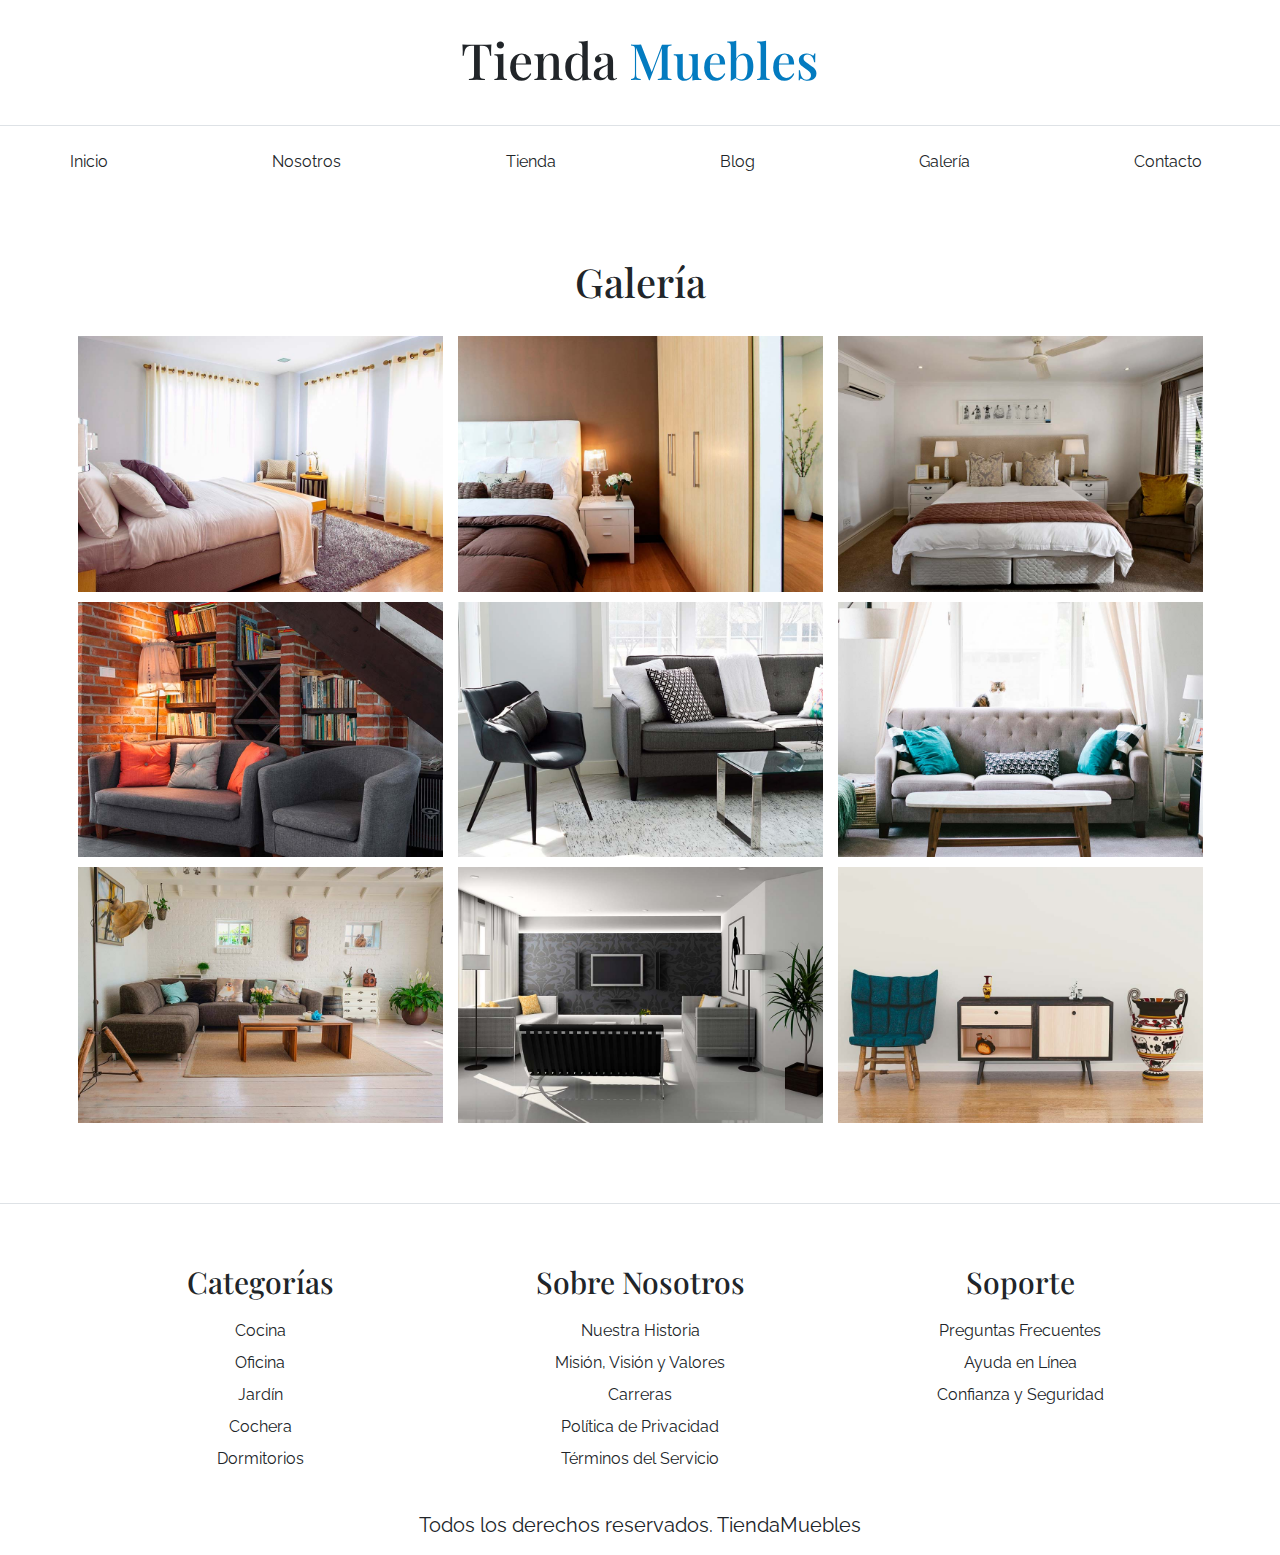
<file: 02-ecommerce/galeria.html>
<!DOCTYPE html>
<html lang="en">
  <head>
    <meta charset="UTF-8" />
    <meta http-equiv="X-UA-Compatible" content="IE=edge" />
    <meta name="viewport" content="width=device-width, initial-scale=1.0" />
    <title>Ecommerce - Galería</title>

    <link rel="preconnect" href="https://fonts.googleapis.com" />
    <link rel="preconnect" href="https://fonts.gstatic.com" crossorigin />
    <link
      href="https://fonts.googleapis.com/css2?family=Playfair+Display:wght@700&family=Raleway:wght@400;700;900&display=swap"
      rel="stylesheet"
    />

    <link rel="stylesheet" href="css/bootstrap.min.css" />
    <link rel="stylesheet" href="css/app.css" />
  </head>
  <body>
    <header class="py-5">
      <h1 class="text-center">Tienda <span class="text-primary">Muebles</span></h1>
    </header>

    <div class="border-top py-4">
      <div class="navbar navbar-expand-lg container navbar-light">
        <a class="navbar-brand nombre-sitio d-lg-none fs-2 fw-bold text-uppercase" href="index.html">Tienda Muebles</a>
        <button class="navbar-toggler" type="button" data-bs-toggle="collapse" data-bs-target="#navegacion">
          <span class="navbar-toggler-icon"></span>
        </button>

        <div id="navegacion" class="collapse navbar-collapse">
          <nav class="navbar-nav container d-flex flex-md-row justify-content-md-between text-center">
            <a class="text-dark text-decoration-none" href="index.html">Inicio</a>
            <a class="text-dark text-decoration-none" href="nosotros.html">Nosotros</a>
            <a class="text-dark text-decoration-none" href="tienda.html">Tienda</a>
            <a class="text-dark text-decoration-none" href="blog.html">Blog</a>
            <a class="text-dark text-decoration-none" href="galeria.html">Galería</a>
            <a class="text-dark text-decoration-none" href="contacto.html">Contacto</a>
          </nav>
        </div>
      </div>
    </div>

    <main class="container-xl py-5">
      <h2 class="text-center my-5">Galería</h2>

      <ul class="row list-unstyled galeria">
        <li class="col-md-6 col-lg-4">
          <!-- Llamando al modal -->
          <!-- data-bs-imagen es un atributo personalizado nuestro, no de Bootstrap.
            Con el queremos indicar qué imagen se tiene que cargar en JavaScript al hacer click -->
          <a data-bs-toggle="modal" data-bs-target="#modal-imagen" data-bs-imagen="galeria_01">
            <img src="img/galeria_01.jpg" alt="imagen galeria" class="img-fluid" />
          </a>
        </li>

        <!-- Aquí habría que hacer lo mismo para llamar al modal. Y abajo, 
          donde está definido el modal, habría que duplicar código para cada imagen.
          Para evitar eso, lo vamos a hacer con JavaScript -->
        <li class="col-md-6 col-lg-4">
          <a data-bs-toggle="modal" data-bs-target="#modal-imagen" data-bs-imagen="galeria_02">
            <img src="img/galeria_02.jpg" alt="imagen galeria" class="img-fluid" />
          </a>
        </li>

        <li class="col-md-6 col-lg-4">
          <a data-bs-toggle="modal" data-bs-target="#modal-imagen" data-bs-imagen="galeria_03">
            <img src="img/galeria_03.jpg" alt="imagen galeria" class="img-fluid" />
          </a>
        </li>

        <li class="col-md-6 col-lg-4">
          <a data-bs-toggle="modal" data-bs-target="#modal-imagen" data-bs-imagen="galeria_04">
            <img src="img/galeria_04.jpg" alt="imagen galeria" class="img-fluid" />
          </a>
        </li>

        <li class="col-md-6 col-lg-4">
          <a data-bs-toggle="modal" data-bs-target="#modal-imagen" data-bs-imagen="galeria_05">
            <img src="img/galeria_05.jpg" alt="imagen galeria" class="img-fluid" />
          </a>
        </li>

        <li class="col-md-6 col-lg-4">
          <a data-bs-toggle="modal" data-bs-target="#modal-imagen" data-bs-imagen="galeria_06">
            <img src="img/galeria_06.jpg" alt="imagen galeria" class="img-fluid" />
          </a>
        </li>

        <li class="col-md-6 col-lg-4">
          <a data-bs-toggle="modal" data-bs-target="#modal-imagen" data-bs-imagen="galeria_07">
            <img src="img/galeria_07.jpg" alt="imagen galeria" class="img-fluid" />
          </a>
        </li>

        <li class="col-md-6 col-lg-4">
          <a data-bs-toggle="modal" data-bs-target="#modal-imagen" data-bs-imagen="galeria_08">
            <img src="img/galeria_08.jpg" alt="imagen galeria" class="img-fluid" />
          </a>
        </li>

        <li class="col-md-6 col-lg-4">
          <a data-bs-toggle="modal" data-bs-target="#modal-imagen" data-bs-imagen="galeria_09">
            <img src="img/galeria_09.jpg" alt="imagen galeria" class="img-fluid" />
          </a>
        </li>
      </ul>
    </main>

    <!-- MODAL -->
    <!-- Se deja general y con JavaScript inyectaremos el código que haga falta
      detectando a qué imagen le dio click el usuario -->
    <div class="modal fade" id="modal-imagen">
      <div class="modal-dialog modal-lg modal-dialog-center">
        <div class="modal-content">
          <div class="modal-body"></div>
        </div>
      </div>
    </div>

    <!-- Footer -->
    <footer class="pt-5 mt-5 border-top">
      <div class="container-xl mt-5">
        <div class="row">
          <div class="col-md-4 mb-4 mb-md-0 text-center">
            <h3 class="mb-4">Categorías</h3>
            <nav class="d-flex flex-column">
              <a class="text-dark text-decoration-none" href="#">Cocina</a>
              <a class="text-dark text-decoration-none" href="#">Oficina</a>
              <a class="text-dark text-decoration-none" href="#">Jardín</a>
              <a class="text-dark text-decoration-none" href="#">Cochera</a>
              <a class="text-dark text-decoration-none" href="#">Dormitorios</a>
            </nav>
          </div>

          <div class="col-md-4 mb-4 mb-md-0 text-center">
            <h3 class="mb-4">Sobre Nosotros</h3>
            <nav class="d-flex flex-column">
              <a class="text-dark text-decoration-none" href="#">Nuestra Historia</a>
              <a class="text-dark text-decoration-none" href="#">Misión, Visión y Valores</a>
              <a class="text-dark text-decoration-none" href="#">Carreras</a>
              <a class="text-dark text-decoration-none" href="#">Política de Privacidad</a>
              <a class="text-dark text-decoration-none" href="#">Términos del Servicio</a>
            </nav>
          </div>

          <div class="col-md-4 mb-4 mb-md-0 text-center">
            <h3 class="mb-4">Soporte</h3>
            <nav class="d-flex flex-column">
              <a class="text-dark text-decoration-none" href="#">Preguntas Frecuentes</a>
              <a class="text-dark text-decoration-none" href="#">Ayuda en Línea</a>
              <a class="text-dark text-decoration-none" href="#">Confianza y Seguridad</a>
            </nav>
          </div>
        </div>

        <p class="mt-5 text-center fs-2">Todos los derechos reservados. TiendaMuebles</p>
      </div>
    </footer>

    <script src="js/bootstrap.bundle.min.js"></script>
    <script src="js/app.js"></script>
  </body>
</html>
</file>
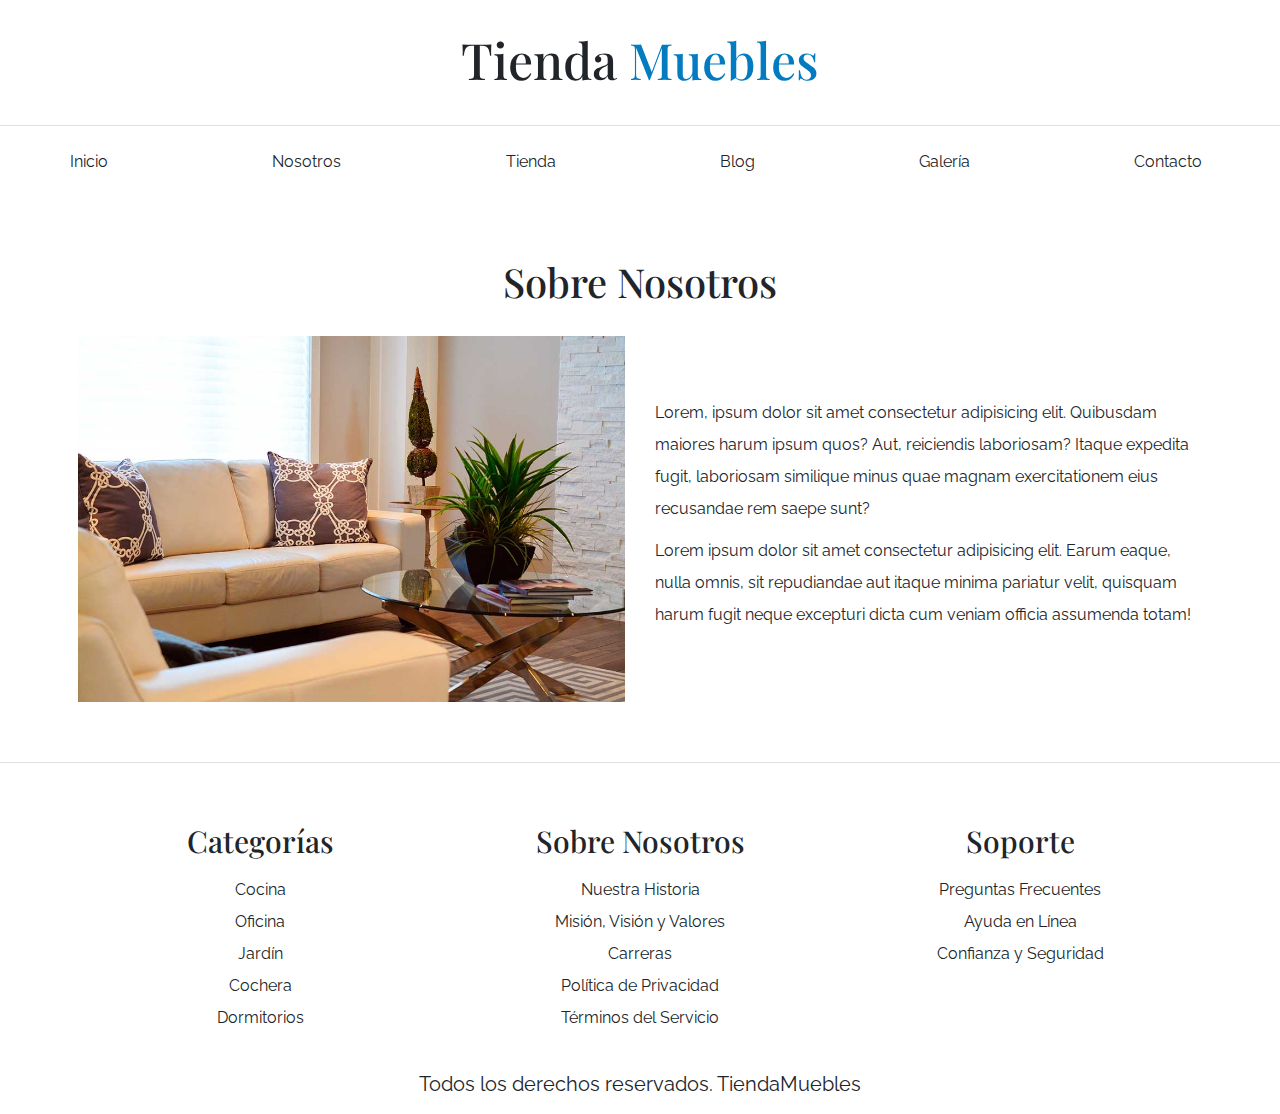
<file: 02-ecommerce/nosotros.html>
<!DOCTYPE html>
<html lang="en">
  <head>
    <meta charset="UTF-8" />
    <meta http-equiv="X-UA-Compatible" content="IE=edge" />
    <meta name="viewport" content="width=device-width, initial-scale=1.0" />
    <title>Ecommerce - Nosotros</title>

    <link rel="preconnect" href="https://fonts.googleapis.com" />
    <link rel="preconnect" href="https://fonts.gstatic.com" crossorigin />
    <link
      href="https://fonts.googleapis.com/css2?family=Playfair+Display:wght@700&family=Raleway:wght@400;700;900&display=swap"
      rel="stylesheet"
    />

    <link rel="stylesheet" href="css/bootstrap.min.css" />
    <link rel="stylesheet" href="css/app.css" />
  </head>
  <body>
    <header class="py-5">
      <h1 class="text-center">Tienda <span class="text-primary">Muebles</span></h1>
    </header>

    <div class="border-top py-4">
      <div class="navbar navbar-expand-lg container navbar-light">
        <a class="navbar-brand nombre-sitio d-lg-none fs-2 fw-bold text-uppercase" href="index.html">Tienda Muebles</a>
        <button class="navbar-toggler" type="button" data-bs-toggle="collapse" data-bs-target="#navegacion">
          <span class="navbar-toggler-icon"></span>
        </button>

        <div id="navegacion" class="collapse navbar-collapse">
          <nav class="navbar-nav container d-flex flex-md-row justify-content-md-between text-center">
            <a class="text-dark text-decoration-none" href="index.html">Inicio</a>
            <a class="text-dark text-decoration-none" href="nosotros.html">Nosotros</a>
            <a class="text-dark text-decoration-none" href="tienda.html">Tienda</a>
            <a class="text-dark text-decoration-none" href="blog.html">Blog</a>
            <a class="text-dark text-decoration-none" href="galeria.html">Galería</a>
            <a class="text-dark text-decoration-none" href="contacto.html">Contacto</a>
          </nav>
        </div>
      </div>
    </div>

    <main class="container-xl py-5">
      <h2 class="text-center my-5">Sobre Nosotros</h2>

      <!-- Grid con la imagen -->
      <!-- El row es el que tiene el diseño flexbox, así que para que el texto quede centrado
      se indica aquí align-item-center. Centra verticalmente cuando el flex direction es row -->
      <!-- con g-5 aumentamos el gutter, la separación entre las columnas -->
      <div class="row g-5 align-items-center">
        <!-- Ponemos md porque en un dispositivo pequeño queremos que la imagen se muestre
        arriba y el texto abajo -->
        <div class="col-md-6">
          <img src="img/nosotros.jpg" alt="imagen sobre nosotros" class="img-fluid" />
        </div>
        <div class="col-md-6">
          <p>
            Lorem, ipsum dolor sit amet consectetur adipisicing elit. Quibusdam maiores harum ipsum quos? Aut,
            reiciendis laboriosam? Itaque expedita fugit, laboriosam similique minus quae magnam exercitationem eius
            recusandae rem saepe sunt?
          </p>
          <p>
            Lorem ipsum dolor sit amet consectetur adipisicing elit. Earum eaque, nulla omnis, sit repudiandae aut
            itaque minima pariatur velit, quisquam harum fugit neque excepturi dicta cum veniam officia assumenda totam!
          </p>
        </div>
      </div>
    </main>

    <!-- Footer -->
    <footer class="pt-5 mt-5 border-top">
      <div class="container-xl mt-5">
        <div class="row">
          <div class="col-md-4 mb-4 mb-md-0 text-center">
            <h3 class="mb-4">Categorías</h3>
            <nav class="d-flex flex-column">
              <a class="text-dark text-decoration-none" href="#">Cocina</a>
              <a class="text-dark text-decoration-none" href="#">Oficina</a>
              <a class="text-dark text-decoration-none" href="#">Jardín</a>
              <a class="text-dark text-decoration-none" href="#">Cochera</a>
              <a class="text-dark text-decoration-none" href="#">Dormitorios</a>
            </nav>
          </div>

          <div class="col-md-4 mb-4 mb-md-0 text-center">
            <h3 class="mb-4">Sobre Nosotros</h3>
            <nav class="d-flex flex-column">
              <a class="text-dark text-decoration-none" href="#">Nuestra Historia</a>
              <a class="text-dark text-decoration-none" href="#">Misión, Visión y Valores</a>
              <a class="text-dark text-decoration-none" href="#">Carreras</a>
              <a class="text-dark text-decoration-none" href="#">Política de Privacidad</a>
              <a class="text-dark text-decoration-none" href="#">Términos del Servicio</a>
            </nav>
          </div>

          <div class="col-md-4 mb-4 mb-md-0 text-center">
            <h3 class="mb-4">Soporte</h3>
            <nav class="d-flex flex-column">
              <a class="text-dark text-decoration-none" href="#">Preguntas Frecuentes</a>
              <a class="text-dark text-decoration-none" href="#">Ayuda en Línea</a>
              <a class="text-dark text-decoration-none" href="#">Confianza y Seguridad</a>
            </nav>
          </div>
        </div>

        <p class="mt-5 text-center fs-2">Todos los derechos reservados. TiendaMuebles</p>
      </div>
    </footer>

    <script src="js/bootstrap.bundle.min.js"></script>
  </body>
</html>
</file>
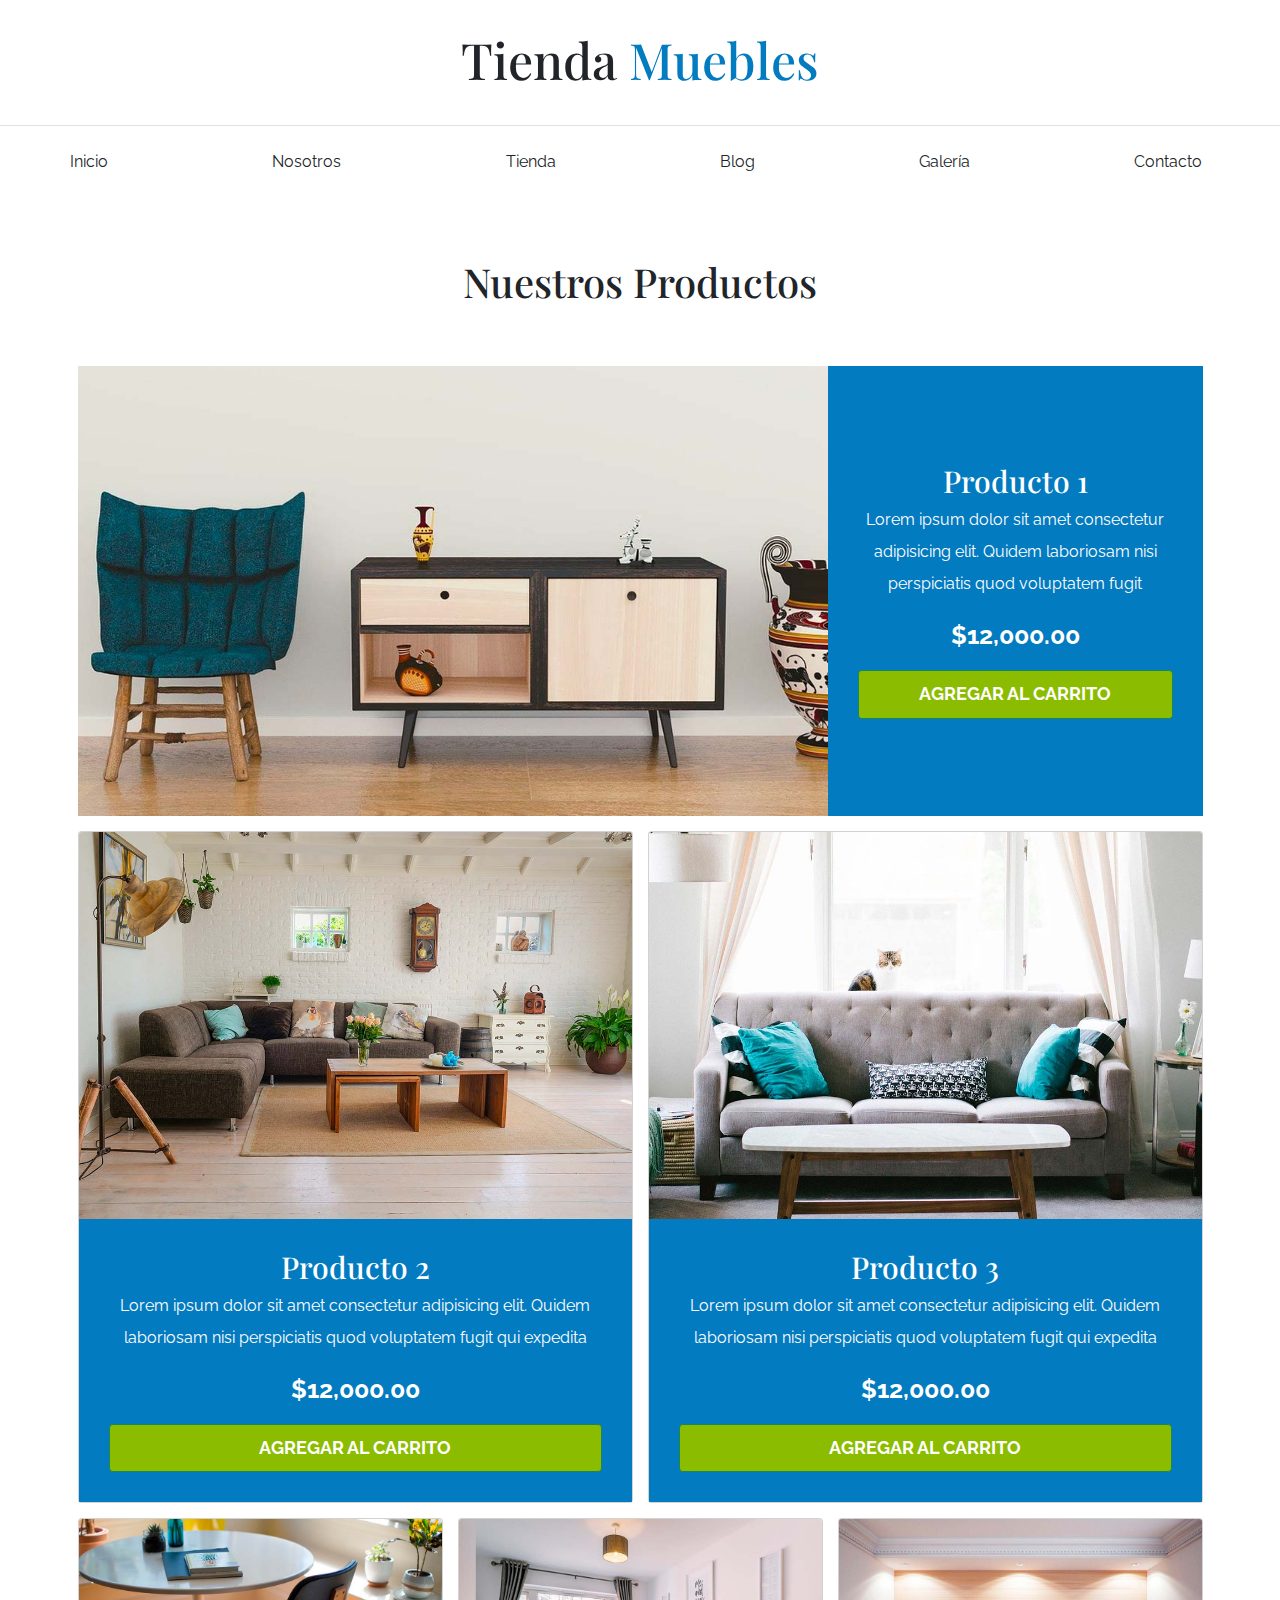
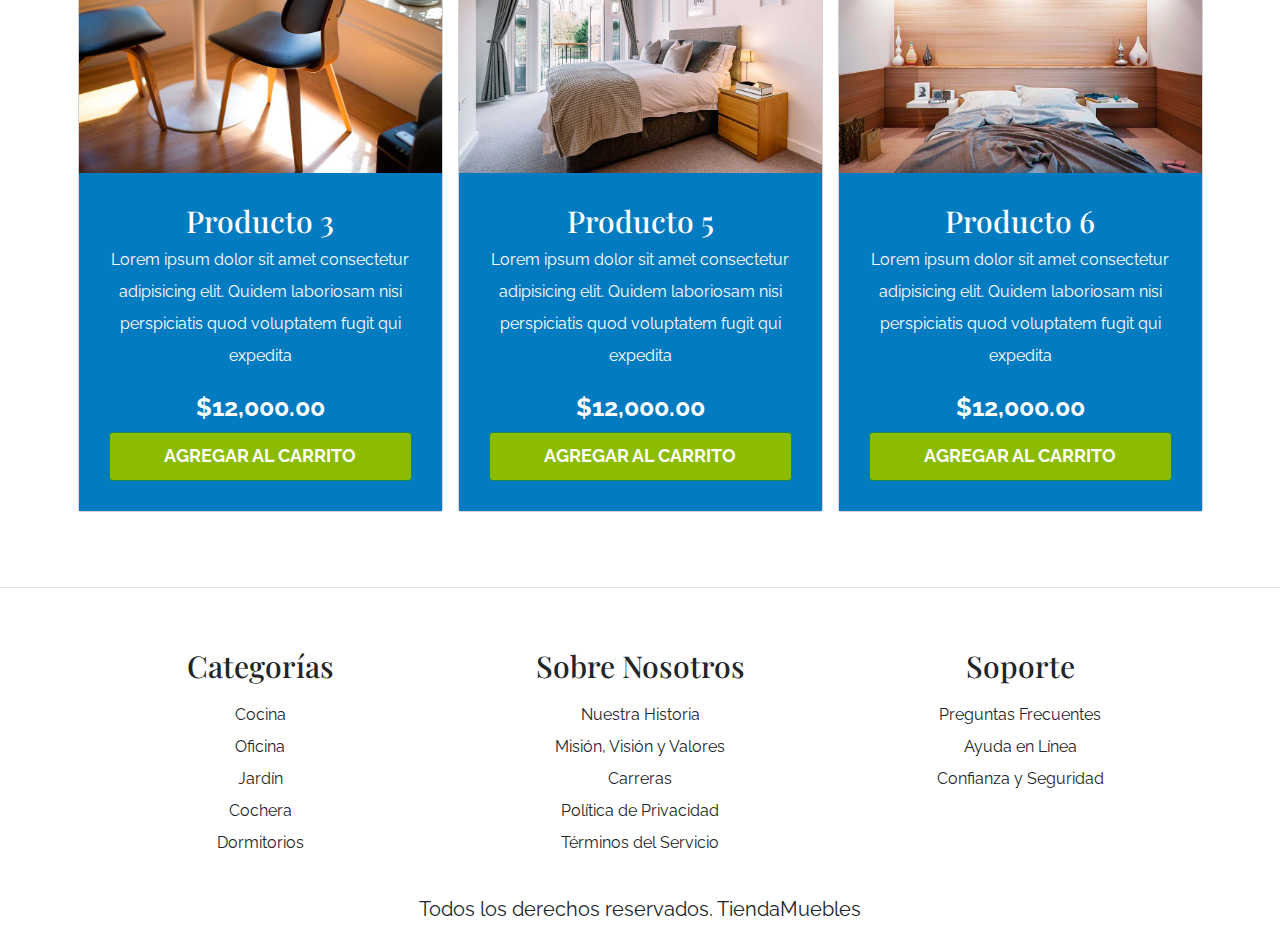
<file: 02-ecommerce/tienda.html>
<!DOCTYPE html>
<html lang="en">
  <head>
    <meta charset="UTF-8" />
    <meta http-equiv="X-UA-Compatible" content="IE=edge" />
    <meta name="viewport" content="width=device-width, initial-scale=1.0" />
    <title>Ecommerce - Tienda</title>

    <link rel="preconnect" href="https://fonts.googleapis.com" />
    <link rel="preconnect" href="https://fonts.gstatic.com" crossorigin />
    <link
      href="https://fonts.googleapis.com/css2?family=Playfair+Display:wght@700&family=Raleway:wght@400;700;900&display=swap"
      rel="stylesheet"
    />

    <link rel="stylesheet" href="css/bootstrap.min.css" />
    <link rel="stylesheet" href="css/app.css" />
  </head>
  <body>
    <header class="py-5">
      <h1 class="text-center">Tienda <span class="text-primary">Muebles</span></h1>
    </header>

    <div class="border-top py-4">
      <div class="navbar navbar-expand-lg container navbar-light">
        <a class="navbar-brand nombre-sitio d-lg-none fs-2 fw-bold text-uppercase" href="index.html">Tienda Muebles</a>
        <button class="navbar-toggler" type="button" data-bs-toggle="collapse" data-bs-target="#navegacion">
          <span class="navbar-toggler-icon"></span>
        </button>

        <div id="navegacion" class="collapse navbar-collapse">
          <nav class="navbar-nav container d-flex flex-md-row justify-content-md-between text-center">
            <a class="text-dark text-decoration-none" href="index.html">Inicio</a>
            <a class="text-dark text-decoration-none" href="nosotros.html">Nosotros</a>
            <a class="text-dark text-decoration-none" href="tienda.html">Tienda</a>
            <a class="text-dark text-decoration-none" href="blog.html">Blog</a>
            <a class="text-dark text-decoration-none" href="galeria.html">Galería</a>
            <a class="text-dark text-decoration-none" href="contacto.html">Contacto</a>
          </nav>
        </div>
      </div>
    </div>

    <main class="container-xl py-5">
      <h2 class="text-center my-5">Nuestros Productos</h2>

      <div class="row g-0 pt-5 mb-4">
        <div class="col-md-8 producto">
          <img src="img/producto1.jpg" alt="imagen producto" class="img-fluid" />
        </div>
        <div class="col-md-4 bg-primary text-center p-5 text-white d-flex flex-column justify-content-center">
          <h3>Producto 1</h3>
          <p>
            Lorem ipsum dolor sit amet consectetur adipisicing elit. Quidem laboriosam nisi perspiciatis quod voluptatem
            fugit
          </p>
          <p class="fs-1 fw-bold">$12,000.00</p>
          <a class="btn btn-success fs-3 fw-bold text-uppercase py-3" href="#">Agregar al carrito</a>
        </div>
      </div>

      <div class="row">
        <div class="col-md-6 mb-4">
          <div class="card">
            <!-- Bootstrap recomienda con card usar card-img-top en vez de img-fluid para que la imagen sea responsive -->
            <img src="img/producto2.jpg" alt="imagen producto" class="card-img-top" />
            <div class="card-body text-center bg-primary text-white p-5">
              <h3>Producto 2</h3>
              <p>
                Lorem ipsum dolor sit amet consectetur adipisicing elit. Quidem laboriosam nisi perspiciatis quod
                voluptatem fugit qui expedita
              </p>
              <p class="fs-1 fw-bold">$12,000.00</p>
              <a class="btn btn-success fs-3 fw-bold text-uppercase py-3 d-block" href="#">Agregar al carrito</a>
            </div>
          </div>
        </div>
        <div class="col-md-6 mb-4">
          <div class="card">
            <img src="img/producto3.jpg" alt="imagen producto" class="card-img-top" />
            <div class="card-body text-center bg-primary text-white p-5">
              <h3>Producto 3</h3>
              <p>
                Lorem ipsum dolor sit amet consectetur adipisicing elit. Quidem laboriosam nisi perspiciatis quod
                voluptatem fugit qui expedita
              </p>
              <p class="fs-1 fw-bold">$12,000.00</p>
              <a class="btn btn-success fs-3 fw-bold text-uppercase py-3 d-block" href="#">Agregar al carrito</a>
            </div>
          </div>
        </div>
      </div>

      <div class="row">
        <div class="col-md-4 mb-4">
          <div class="card">
            <img src="img/producto4.jpg" alt="imagen producto" class="card-img-top" />
            <div class="card-body text-center bg-primary text-white p-5">
              <h3>Producto 3</h3>
              <p>
                Lorem ipsum dolor sit amet consectetur adipisicing elit. Quidem laboriosam nisi perspiciatis quod
                voluptatem fugit qui expedita
              </p>
              <div class="fs-1 fw-bold">$12,000.00</div>
              <a href="#" class="btn btn-success fs-3 fw-bold text-uppercase py-3 w-100">Agregar al carrito</a>
            </div>
          </div>
        </div>

        <div class="col-md-4 mb-4">
          <div class="card">
            <img src="img/producto5.jpg" alt="imagen producto" class="card-img-top" />
            <div class="card-body text-center bg-primary text-white p-5">
              <h3>Producto 5</h3>
              <p>
                Lorem ipsum dolor sit amet consectetur adipisicing elit. Quidem laboriosam nisi perspiciatis quod
                voluptatem fugit qui expedita
              </p>
              <div class="fs-1 fw-bold">$12,000.00</div>
              <a href="#" class="btn btn-success fs-3 fw-bold text-uppercase py-3 w-100">Agregar al carrito</a>
            </div>
          </div>
        </div>

        <div class="col-md-4 mb-4">
          <div class="card">
            <img src="img/producto6.jpg" alt="imagen producto" class="card-img-top" />
            <div class="card-body text-center bg-primary text-white p-5">
              <h3>Producto 6</h3>
              <p>
                Lorem ipsum dolor sit amet consectetur adipisicing elit. Quidem laboriosam nisi perspiciatis quod
                voluptatem fugit qui expedita
              </p>
              <div class="fs-1 fw-bold">$12,000.00</div>
              <a href="#" class="btn btn-success fs-3 fw-bold text-uppercase py-3 w-100">Agregar al carrito</a>
            </div>
          </div>
        </div>
      </div>
    </main>

    <!-- Footer -->
    <footer class="pt-5 mt-5 border-top">
      <div class="container-xl mt-5">
        <div class="row">
          <div class="col-md-4 mb-4 mb-md-0 text-center">
            <h3 class="mb-4">Categorías</h3>
            <nav class="d-flex flex-column">
              <a class="text-dark text-decoration-none" href="#">Cocina</a>
              <a class="text-dark text-decoration-none" href="#">Oficina</a>
              <a class="text-dark text-decoration-none" href="#">Jardín</a>
              <a class="text-dark text-decoration-none" href="#">Cochera</a>
              <a class="text-dark text-decoration-none" href="#">Dormitorios</a>
            </nav>
          </div>

          <div class="col-md-4 mb-4 mb-md-0 text-center">
            <h3 class="mb-4">Sobre Nosotros</h3>
            <nav class="d-flex flex-column">
              <a class="text-dark text-decoration-none" href="#">Nuestra Historia</a>
              <a class="text-dark text-decoration-none" href="#">Misión, Visión y Valores</a>
              <a class="text-dark text-decoration-none" href="#">Carreras</a>
              <a class="text-dark text-decoration-none" href="#">Política de Privacidad</a>
              <a class="text-dark text-decoration-none" href="#">Términos del Servicio</a>
            </nav>
          </div>

          <div class="col-md-4 mb-4 mb-md-0 text-center">
            <h3 class="mb-4">Soporte</h3>
            <nav class="d-flex flex-column">
              <a class="text-dark text-decoration-none" href="#">Preguntas Frecuentes</a>
              <a class="text-dark text-decoration-none" href="#">Ayuda en Línea</a>
              <a class="text-dark text-decoration-none" href="#">Confianza y Seguridad</a>
            </nav>
          </div>
        </div>

        <p class="mt-5 text-center fs-2">Todos los derechos reservados. TiendaMuebles</p>
      </div>
    </footer>

    <script src="js/bootstrap.bundle.min.js"></script>
  </body>
</html>
</file>
<file: 01-Introduccion/css/app.css>
:root {
    --primario: #660ef2;
    --secundario: #ffb100;
    --fuente:    'Roboto', sans-serif;
}
body {
    font-family: var(--fuente);
}
.header {
   background-color: var(--primario)!important;

}

.header h1 {
    color: var(--secundario);
    font-weight: 900;
}
.header p {
    font-size: 2rem;
    margin: 0;
}

.heading {
    font-weight: 900;
    color: var(--primario);
}

.seccion {
    min-height: 1000px;
    padding: 2rem;
}
</file>
<file: 02-ecommerce/css/app.css>
:root {
  --bs-blue: #037bc0;
  --bs-green: #8cbc00;
}

html {
  font-size: 62.5%; /* 1rem = 10px */
}

body {
  font-family: 'Raleway', sans-serif;
  font-size: 1.6rem;
  line-height: 2;
}

h1,
h2,
h3 {
  font-family: 'Playfair Display', serif;
}

h1 {
  font-size: 3.8rem;
}

@media (min-width: 768px) {
  h1 {
    font-size: 5rem;
  }
}

h2 {
  font-size: 3.2rem;
}

@media (min-width: 768px) {
  h2 {
    font-size: 4rem;
  }
}

h3 {
  font-size: 2.4rem;
}

@media (min-width: 768px) {
  h3 {
    font-size: 3rem;
  }
}

/** Reescribir colores */
.text-primary,
.nombre-sitio {
  color: var(--bs-blue) !important;
}

.btn-success {
  background-color: var(--bs-green) !important;
}

/* Reescribiendo el bg-primary */
.bg-primary {
  background-color: var(--bs-blue) !important;
}

.hero {
  background-image: url(../img/principal.jpg);
  height: 25rem;
  background-size: cover;
  background-position: center center;
}

@media (min-width: 768px) {
  .hero {
    height: 55rem;
  }
}

/** Productos  */
@media (min-width: 768px) {
  .producto img {
    height: 45rem;
    width: 100%;
    object-fit: cover;
  }
}

.categoria img {
  transition-property: transform;
  transition-duration: 300ms;
}

.categoria img:hover {
  transform: scale(1.2);
}

/* Aplicar a todos excepto al último li un margin */
.galeria li:not(:last-of-type) {
  margin-bottom: 1rem;
}

.form-control {
  padding: 1rem;
  font-size: 1.6rem;
}
</file>
